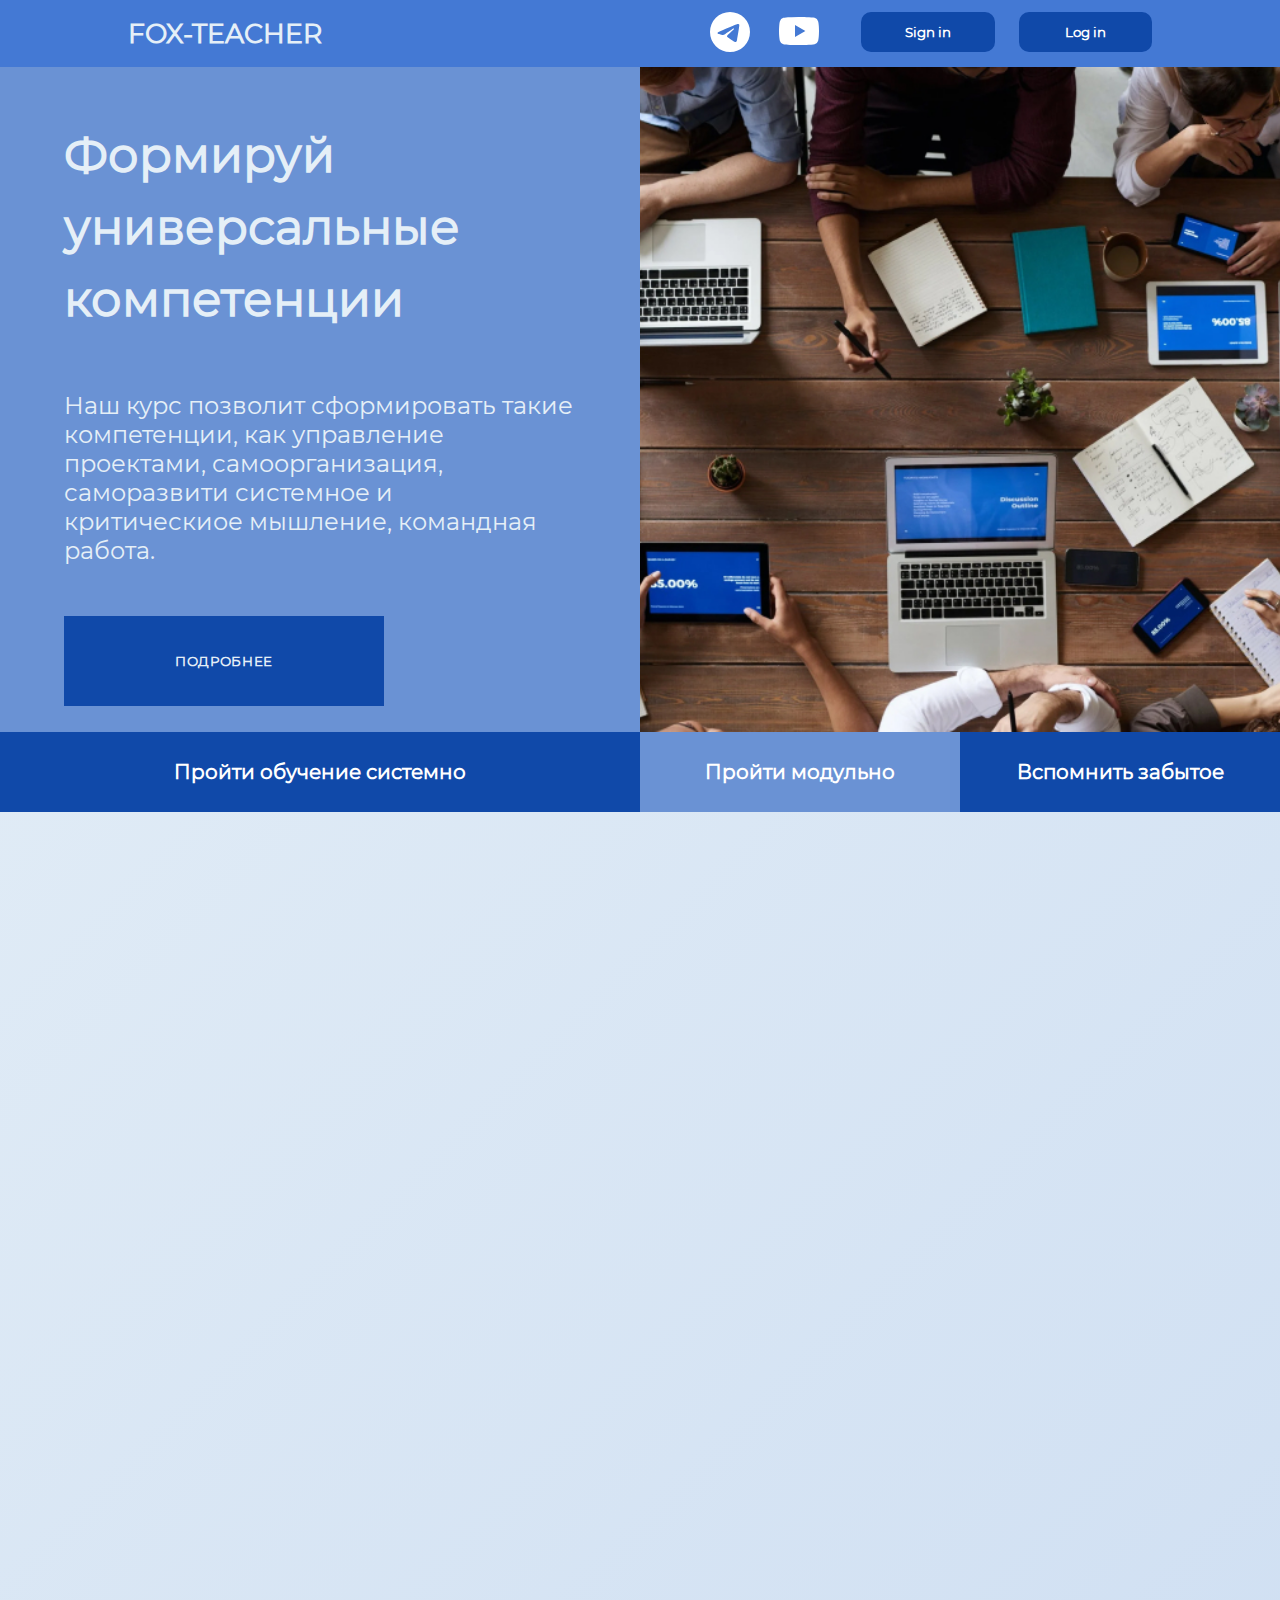
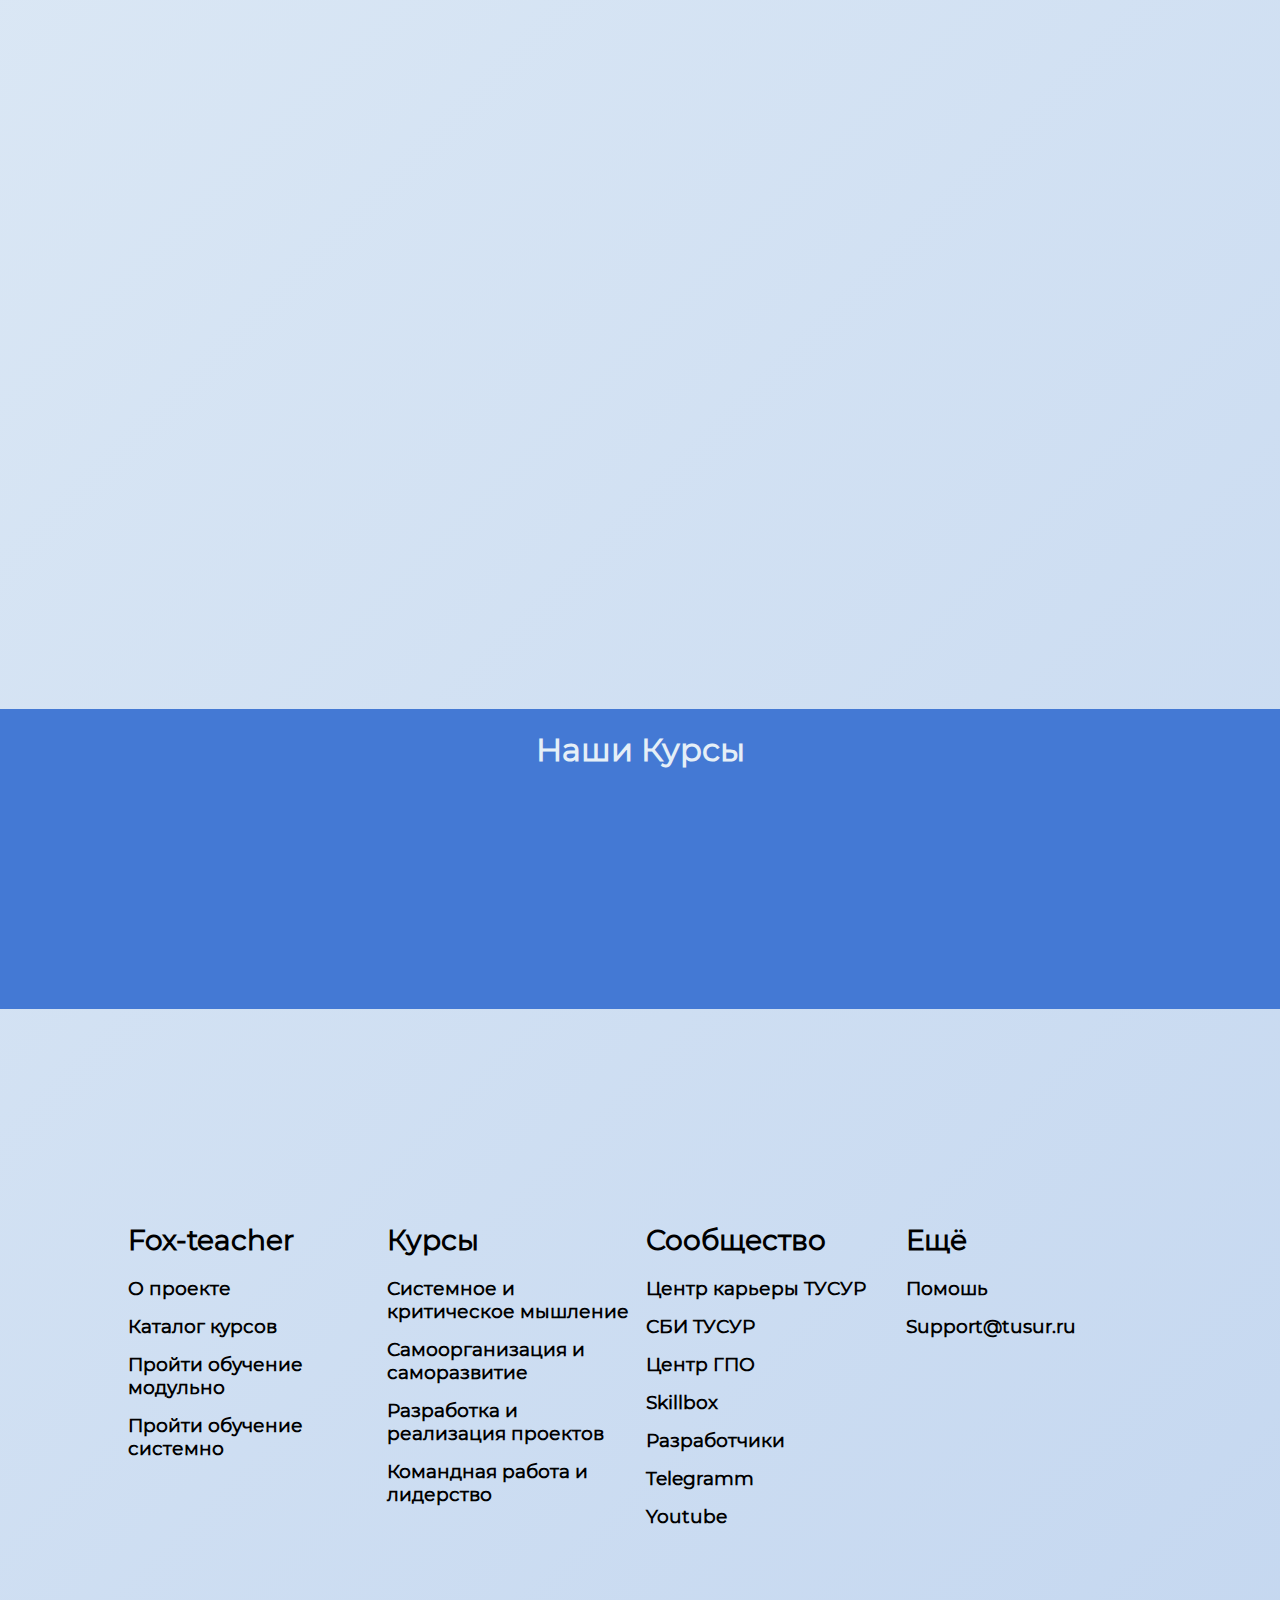
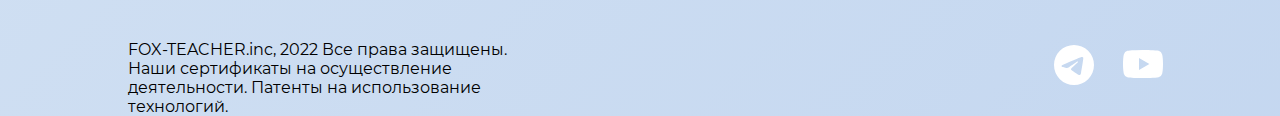
<file: index.html>
<!DOCTYPE html>
<html lang="en">
<head>
    <meta charset="UTF-8">
    <meta http-equiv="X-UA-Compatible" content="IE=edge">
    <meta name="viewport" content="width=device-width, initial-scale=1.0">
    <link rel="stylesheet" href="/styles/style.css">
    <title>Fox-teacher</title>
</head>
<body>
    <header class="header">
        <div class="header__logo">
            <a href="/index.html">FOX-TEACHER</a>
        </div>
        <div class="header__socials">
            <button class="header__link" onclick="location.href='https://t.me/+1NM-9KQrPqFlYjEy'"><img src="/image/telegramm.svg" width="40" height="40"></button>
           <button class="header__link" onclick="location='Error404.html'"><img src="/image/youtube.svg" width="40" height="40"></button>
        </div>
        <div class="header__login">
            <button onclick="document.location='Error_404.html'">Sign in</a></button>
            <button onclick="document.location='Error_500.html'">Log in</a></button>
        </div>
    </header>
    <div class="ad">
        <div class="ad__comp_one">
            <div class="ad__competetion">
                <h1 class="ad__competetion_logo _anim-items-l _anim-no-hide">Формируй универсальные компетенции</h1>
                <p class="ad__competetion_text _anim-items-l _anim-no-hide">Наш курс позволит сформировать такие компетенции, как управление проектами, самоорганизация,
                    саморазвити системное и критическиое мышление, командная работа.</p>
                <button onclick="document.location='#courses'" class="button_more">ПОДРОБНЕЕ</a>
            </div>
                <div class="ad__comp_img">
                    <img src="/image/first_1.jpg">
                </div>
        </div>
            <div class="more_button _anim-items-l _anim-no-hide">
                <button onclick="document.location='learning.html'">Пройти обучение системно</button>
                <button onclick="document.location='learning.html'">Пройти модульно</button>
                <button>Вспомнить забытое</button>
            </div>
    </div>
    <div class="section _anim-items-b _anim-no-hide">
        <div class="section__news">
            <div class="section__nav">
                <p>Компетенции</p>
            </div>
            <div class="section__blue-line">
                <p>Почему рекомендуется учусшать компетенции</p>
            </div>
            <ul class="section__list">
                <li>Осуществлять поиск, критический анализ и синтез информации</li>
                <li>Определять круг задач в рамках поставленной цели</li>
                <li>Осуществлять социальное взаимодействие</li>
                <li>Управлять своим временем</li>
            </ul>
        </div>
        <div class="section__practic">
            <div class="section__nav">
                <p>Мотивация</p>
            </div>
            <ul class="section__list-prac">
                <li>Заманушка по самоорганизации ссылка на известного товарища, мемы, книга</li>
                <li>Повседневная практика показывает, что укрепление и развитие структуры обеспечивает широкому кругу (специалистов) участие в формировании дальнейших направлений развития.</li>
                <li>Повседневная практика показывает, что укрепление и развитие структуры обеспечивает широкому кругу (специалистов) участие в формировании дальнейших направлений развития.</li>
            </ul>
        </div>
    </div>
    <div class="block _anim-items-b _anim-no-hide">
        <div class="block__first">
            <div class="block__nav">
                <p>О проекте</p>
            </div>
            <p class="block__title _anim-items-l _anim-no-hide">Хотите узнать о нас больше?</p>
            <p class="block__text">Всё, что вас интерисует о нас и нашем проекте</p>
            <button class="block__button" onclick="document.location='about_us.html'" >ПОДРОБНЕЕ</button>
            <div class="block__img">
                <img src="/image/first.jpg">
            </div>
        </div>
        <div class="block__second">
            <div class="block__nav">
                <p>Курсы</p>
            </div>
            <p class="block__title _anim-items-r _anim-no-hide">Каталог развивающих курсов</p>
            <p class="block__text">Посмотрите все наши курсы</p>
            <button onclick="document.location='#courses'" class="block__button">ПОДРОБНЕЕ</button></a>
            <div class="block__img">
                <img src="/image/second.png">
            </div>
        </div>
    </div>
    <div class="courses" id="courses">
        <h1>Наши Курсы</h1>
    </div>
    <div class="card_bg">
        <div class="card _anim-items-l _anim-no-hide">
            <a href="/course_skm.html" class="card__link">
                <div class="card__img">
                    <img src="/image/kote.jpg">
                </div>
                <div class="card__text">
                    <p>Системное и критическое мышление</p>
                </div>
            </a>
        </div>
            <div class="card _anim-items-l _anim-no-hide">
                <a href="/course_myself__org.html">
                    <div class="card__img">
                        <img src="/image/kote.jpg">
                    </div>
                    <div class="card__text">
                        <p>Самоорганизация и саморозвитие</p>
                    </div>
                </a>
            </div>
        <div class="card _anim-items-r _anim-no-hide">
            <a href="/course_projekt.html">
                <div class="card__img">
                    <img src="/image/kote.jpg">
                </div>
                <div class="card__text">
                    <p>Разработка и реализация проектов</p>
                </div>
            </a>
        </div>
        <div class="card _anim-items-r _anim-no-hide">
            <a href="/course_team.html">
                <div class="card__img">
                    <img src="/image/kote.jpg">
                </div>
                <div class="card__text">
                    <p>Командная работа и лидерство</p>
                </div>
            </a>
        </div>
    </div>
    <footer>
        <div class="column">
            <a class="column__link" href="/index.html">Fox-teacher</a>
            <a class="column__link" href="/about_us.html">О проекте</a>
            <a class="column__link" href="/detailed.html">Каталог курсов</a>
            <a class="column__link" href="/learning.html">Пройти обучение модульно</a>
            <a class="column__link" href="/learning.html">Пройти обучение системно</a>
        </div>
        <div class="column">
            <a class="column__link" href="#">Курсы</a>
            <a class="column__link" href="/course_skm.html">Системное и критическое мышление</a>
            <a class="column__link" href="/course_myself__org.html">Самоорганизация и саморазвитие</a>
            <a class="column__link" href="/course_projekt.html">Разработка и реализация проектов</a>
            <a class="column__link" href="/course_team.html">Командная работа и лидерство</a>
        </div>
        <div class="column">
            <a class="column__link" href="#">Сообщество</a>
            <a class="column__link" href="#">Центр карьеры ТУСУР</a>
            <a class="column__link" href="#">СБИ ТУСУР</a>
            <a class="column__link" href="#">Центр ГПО</a>
            <a class="column__link" href="#">Skillbox</a>
            <a class="column__link" href="#">Разработчики</a>
            <a class="column__link" href="https://t.me/+1NM-9KQrPqFlYjEy">Telegramm</a>
            <a class="column__link" href="#">Youtube</a>
        </div>
        <div class="column">
            <a class="column__link" href="#">Ещё</a>
            <a class="column__link" href="#">Помошь</a>
            <a class="column__link" href="#">Support@tusur.ru</a>
        </div>
    </footer>
    <div class="basament">
        <p class="basament__logo">FOX-TEACHER.inc, 2022 Все права защищены.
            Наши сертификаты на осуществление деятельности.
            Патенты на использование технологий.
        </p>
        <div class="basament__socials">
            <button class="basament__link" onclick="location.href='https://t.me/+1NM-9KQrPqFlYjEy'"><img src="/image/telegramm.svg" width="40" height="40"></button>
            <button class="basament__link" onclick="location.href='https://t.me/+1NM-9KQrPqFlYjEy'"><img src="/image/youtube.svg" width="40" height="40"></button>
        </div>
    </div>
    <script src="/scripts/script.js"></script>
</body>
</html>
</file>
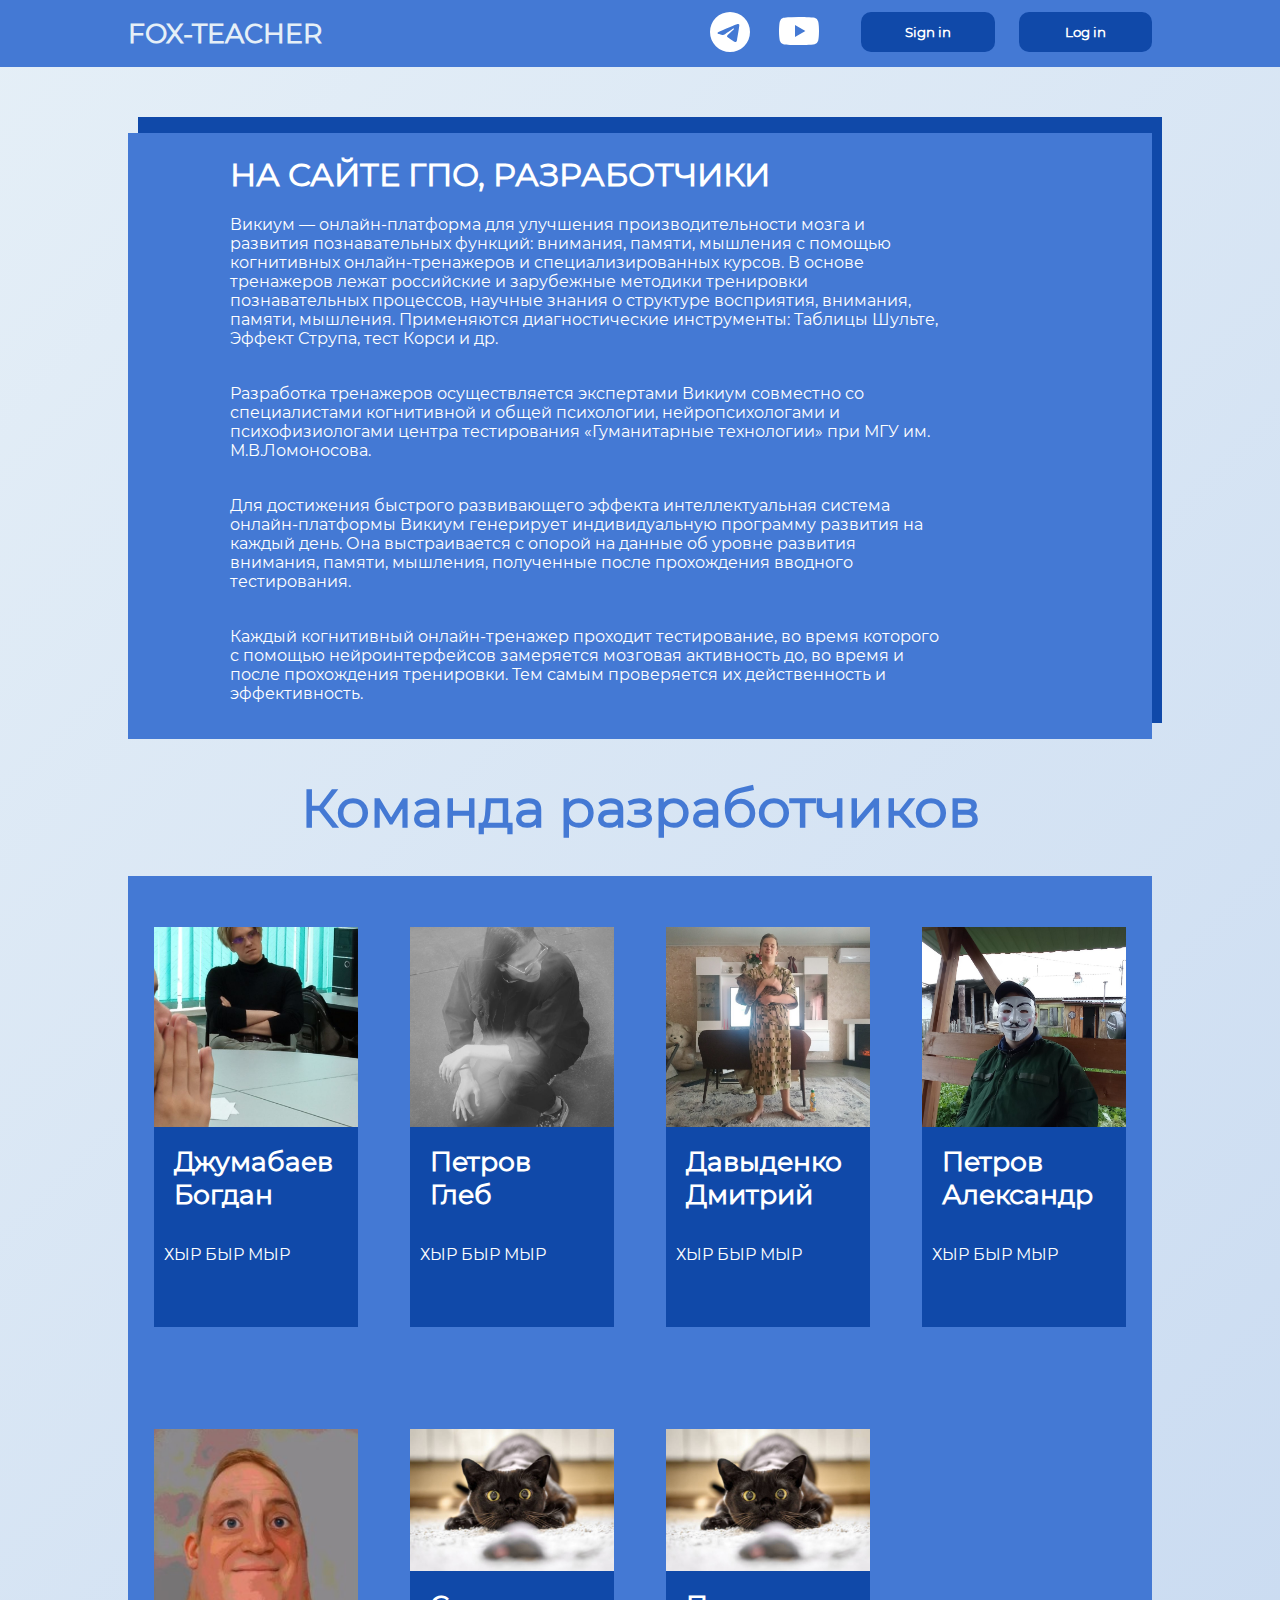
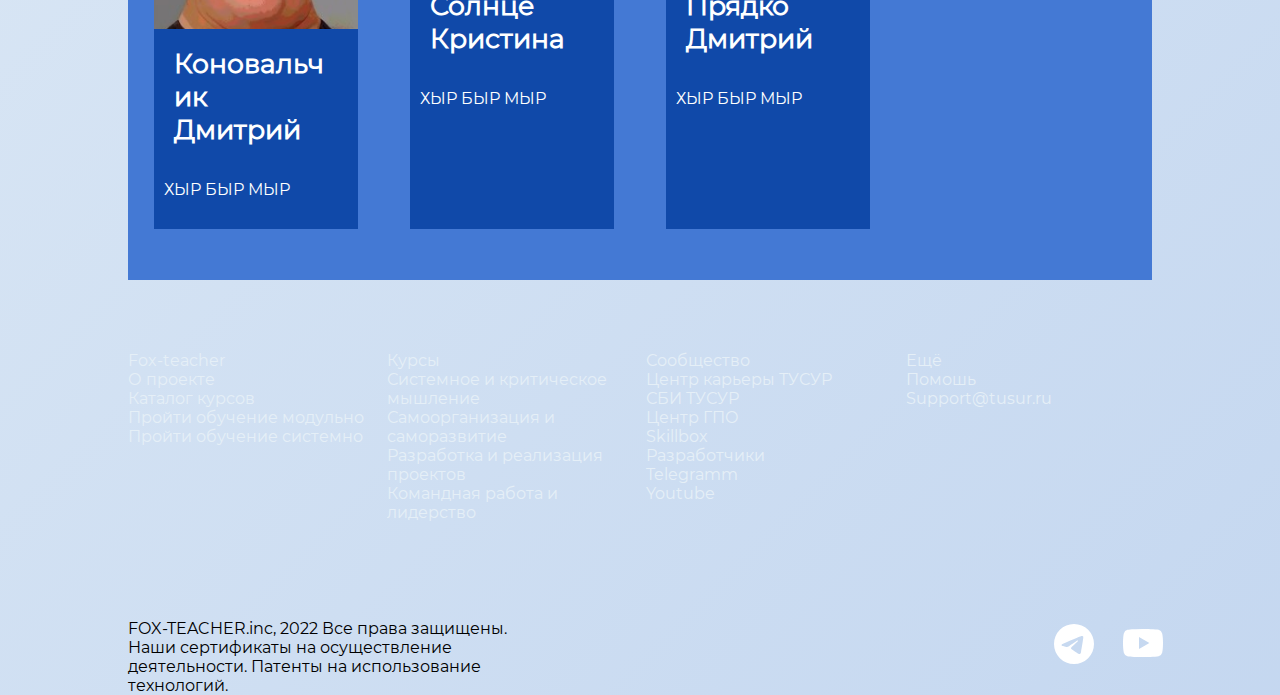
<file: about_us.html>
<!DOCTYPE html>
<html lang="en">
<head>
    <meta charset="UTF-8">
    <meta http-equiv="X-UA-Compatible" content="IE=edge">
    <meta name="viewport" content="width=device-width, initial-scale=1.0">
    <link rel="stylesheet" href="/styles/style.css">
    <link rel="stylesheet" href="/styles/about.css ">
    <title>Разработчики | Fox-teacher</title>
</head>
<body>
    <header class="header">
        <div class="header__logo">
            <a href="/index.html">FOX-TEACHER</a>
        </div>
        <div class="header__socials">
            <button class="header__link" onclick="location.href='https://t.me/+1NM-9KQrPqFlYjEy'"><img src="/image/telegramm.svg" width="40" height="40"></button>
            <button class="header__link" onclick="location.href='https://t.me/+1NM-9KQrPqFlYjEy'"><img src="/image/youtube.svg" width="40" height="40"></button>
        </div>
        <div class="header__login">
            <button onclick="document.location=''">Sign in</a></button>
            <button onclick="document.location=''">Log in</a></button>
        </div>
    </header>
    <div class="about_projekt">
        <h1>НА САЙТЕ ГПО, РАЗРАБОТЧИКИ</h1>
        <p>Викиум — онлайн-платформа для улучшения производительности мозга и развития познавательных функций: внимания, памяти, мышления с помощью когнитивных онлайн-тренажеров и специализированных курсов. В основе тренажеров лежат российские и зарубежные методики тренировки познавательных процессов, научные знания о структуре восприятия, внимания, памяти, мышления. Применяются диагностические инструменты: Таблицы Шульте, Эффект Струпа, тест Корси и др.</p>
        <p>Разработка тренажеров осуществляется экспертами Викиум совместно со специалистами когнитивной и общей психологии, нейропсихологами и психофизиологами центра тестирования «Гуманитарные технологии» при МГУ им. М.В.Ломоносова.</p>
        <p>Для достижения быстрого развивающего эффекта интеллектуальная система онлайн-платформы Викиум генерирует индивидуальную программу развития на каждый день. Она выстраивается с опорой на данные об уровне развития внимания, памяти, мышления, полученные после прохождения вводного тестирования.</p>
        <P>Каждый когнитивный онлайн-тренажер проходит тестирование, во время которого с помощью нейроинтерфейсов замеряется мозговая активность до, во время и после прохождения тренировки. Тем самым проверяется их действенность и эффективность.</P>
    </div>
    <div class="team">
        <h1>Команда разработчиков</h1>
    </div>
    <div class="developers">
        <div class="line-card">
            <div class="card">
                <div class="box">
                    <img src="/biblio/developers/bogda.jpg">
                </div>
                    <h1>Джумабаев Богдан</h1>
                    <p>ХЫР БЫР МЫР</p>
            </div>
            <div class="card">
                <div class="box">
                    <img src="/biblio/developers/lox.jpg">
                </div>
                <h1>Петров Глеб</h1>
                <p>ХЫР БЫР МЫР</p>
            </div>
            <div class="card">
                <div class="box">
                    <img src="/biblio/developers/Gigachad.jpg">
                </div>
                <h1>Давыденко Дмитрий</h1>
                <p>ХЫР БЫР МЫР</p>
            </div>
            <div class="card">
                <div class="box">
                <img src="/biblio/developers/Ginger.jpg">
            </div>
                <h1>Петров Александр</h1>
                <p>ХЫР БЫР МЫР</p>
            </div>
        </div>
        <div class="line-card">
            <div class="card">
                <div class="box">
                    <img src="/biblio/developers/kon.jpg">
                </div>
                <h1>Коновальчик Дмитрий</h1>
                <p>ХЫР БЫР МЫР</p>
            </div>
            <div class="card">
                <img src="/image/kote.jpg">
                <h1>Солнце Кристина</h1>
                <p>ХЫР БЫР МЫР</p>
            </div>
            <div class="card">
                <img src="/image/kote.jpg">
                <h1>Прядко Дмитрий</h1>
                <p>ХЫР БЫР МЫР</p>
            </div>
        </div>
    </div>
    <footer>
        <div class="column">
            <a href="/index.html">Fox-teacher</a>
            <a href="/about_us.html">О проекте</a>
            <a href="/detailed.html">Каталог курсов</a>
            <a href="/learning.html">Пройти обучение модульно</a>
            <a href="/learning.html">Пройти обучение системно</a>
        </div>
        <div class="column">
            <a href="#">Курсы</a>
            <a href="/course_skm.html">Системное и критическое мышление</a>
            <a href="/course_myself__org.html">Самоорганизация и саморазвитие</a>
            <a href="/course_projekt.html">Разработка и реализация проектов</a>
            <a href="/course_team.html">Командная работа и лидерство</a>
        </div>
        <div class="column">
            <a href="#">Сообщество</a>
            <a href="#">Центр карьеры ТУСУР</a>
            <a href="#">СБИ ТУСУР</a>
            <a href="#">Центр ГПО</a>
            <a href="#">Skillbox</a>
            <a href="#">Разработчики</a>
            <a href="https://t.me/+1NM-9KQrPqFlYjEy">Telegramm</a>
            <a href="#">Youtube</a>
        </div>
        <div class="column">
            <a href="#">Ещё</a>
            <a href="#">Помошь</a>
            <a href="#">Support@tusur.ru</a>
        </div>
    </footer>
    <div class="basament">
        <p class="basament__logo">FOX-TEACHER.inc, 2022 Все права защищены.
            Наши сертификаты на осуществление деятельности.
            Патенты на использование технологий.
        </p>
        <div class="basament__socials">
            <button class="basament__link" onclick="location.href='https://t.me/+1NM-9KQrPqFlYjEy'"><img src="/image/telegramm.svg" width="40" height="40"></button>
            <button class="basament__link" onclick="location.href='https://t.me/+1NM-9KQrPqFlYjEy'"><img src="/image/youtube.svg" width="40" height="40"></button>
        </div>
    </div>
    <script src="/scripts/script.js"></script>
</body>
</html>
</file>
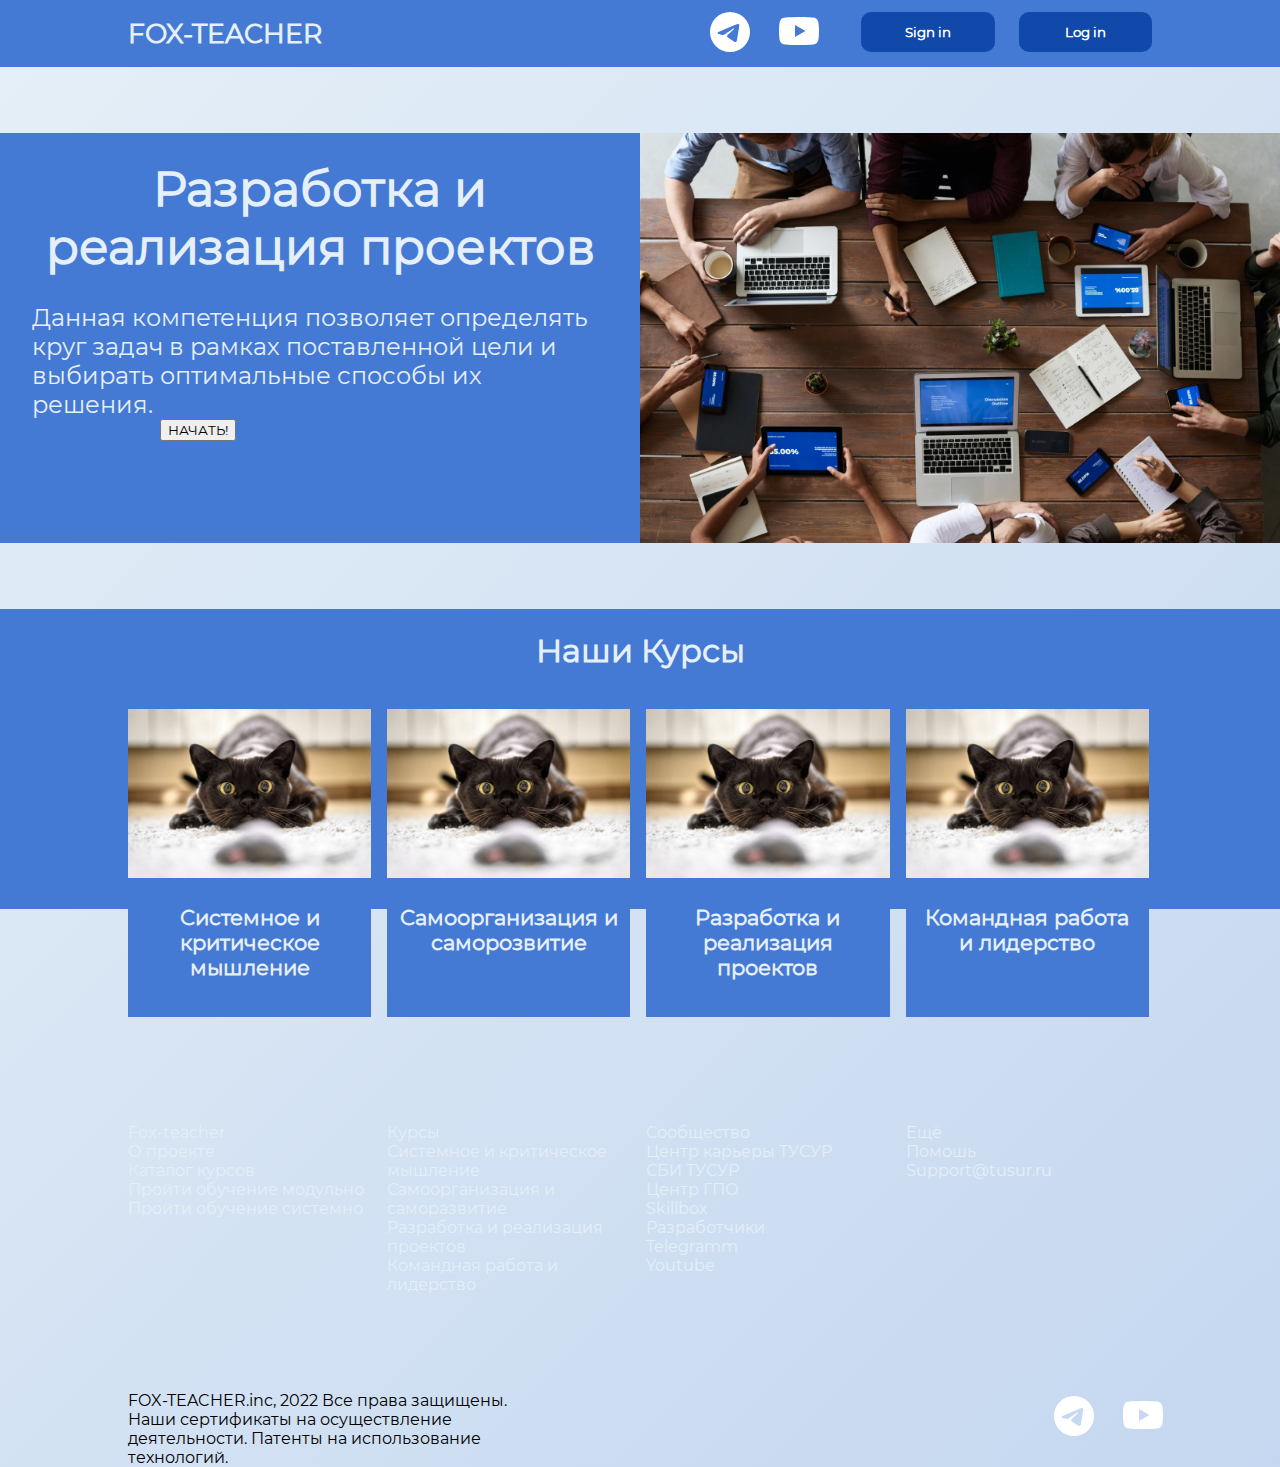
<file: course_projekt.html>
<!DOCTYPE html>
<html lang="en">
<head>
    <meta charset="UTF-8">
    <meta http-equiv="X-UA-Compatible" content="IE=edge">
    <meta name="viewport" content="width=device-width, initial-scale=1.0">
    <link rel="stylesheet" href="/styles/style.css">
    <link rel="stylesheet" href="/styles/course.css">
    <title>Разработка и реализация проектов | Fox-teacher</title>
</head>
<body>
    <header class="header">
        <div class="header__logo">
            <a href="/index.html">FOX-TEACHER</a>
        </div>
        <div class="header__socials">
            <button class="header__link" onclick="location.href='https://t.me/+1NM-9KQrPqFlYjEy'"><img src="/image/telegramm.svg" width="40" height="40"></button>
            <button class="header__link" onclick="location.href='https://t.me/+1NM-9KQrPqFlYjEy'"><img src="/image/youtube.svg" width="40" height="40"></button>
        </div>
        <div class="header__login">
            <button onclick="document.location=''">Sign in</a></button>
            <button onclick="document.location=''">Log in</a></button>
        </div>
    </header>
    <div class="wrapper">
        <div class="page">
             <div class="page__logo">Разработка и реализация проектов</div>
             <div class="page__text">
                Данная компетенция позволяет определять круг задач в рамках поставленной цели и выбирать оптимальные способы их решения.
             </div>
             <button class="page__button">НАЧАТЬ!</button>
         </div>
         <div class="page__img">
            <img src="/image/first_1.jpg">
         </div>
    </div>
    <div class="courses" id="courses">
        <h1>Наши Курсы</h1>
    </div>
    <div class="card_bg">
        <div class="card _anim-items-l _anim-no-hide">
            <a href="/course_skm.html" class="card__link">
                <div class="card__img">
                    <img src="/image/kote.jpg">
                </div>
                <div class="card__text">
                    <p>Системное и критическое мышление</p>
                </div>
            </a>
        </div>
            <div class="card _anim-items-l _anim-no-hide">
                <a href="/course_myself__org.html">
                    <div class="card__img">
                        <img src="/image/kote.jpg">
                    </div>
                    <div class="card__text">
                        <p>Самоорганизация и саморозвитие</p>
                    </div>
                </a>
            </div>
        <div class="card _anim-items-r _anim-no-hide">
            <a href="/course_projekt.html">
                <div class="card__img">
                    <img src="/image/kote.jpg">
                </div>
                <div class="card__text">
                    <p>Разработка и реализация проектов</p>
                </div>
            </a>
        </div>
        <div class="card _anim-items-r _anim-no-hide">
            <a href="/course_team.html">
                <div class="card__img">
                    <img src="/image/kote.jpg">
                </div>
                <div class="card__text">
                    <p>Командная работа и лидерство</p>
                </div>
            </a>
        </div>
    </div>
    <footer>
        <div class="column">
            <a href="/index.html">Fox-teacher</a>
            <a href="/about_us.html">О проекте</a>
            <a href="/detailed.html">Каталог курсов</a>
            <a href="/learning.html">Пройти обучение модульно</a>
            <a href="/learning.html">Пройти обучение системно</a>
        </div>
        <div class="column">
            <a href="#">Курсы</a>
            <a href="/course_skm.html">Системное и критическое мышление</a>
            <a href="/course_myself__org.html">Самоорганизация и саморазвитие</a>
            <a href="/course_projekt.html">Разработка и реализация проектов</a>
            <a href="/course_team.html">Командная работа и лидерство</a>
        </div>
        <div class="column">
            <a href="#">Сообщество</a>
            <a href="#">Центр карьеры ТУСУР</a>
            <a href="#">СБИ ТУСУР</a>
            <a href="#">Центр ГПО</a>
            <a href="#">Skillbox</a>
            <a href="#">Разработчики</a>
            <a href="https://t.me/+1NM-9KQrPqFlYjEy">Telegramm</a>
            <a href="#">Youtube</a>
        </div>
        <div class="column">
            <a href="#">Ещё</a>
            <a href="#">Помошь</a>
            <a href="#">Support@tusur.ru</a>
        </div>
    </footer>
    <div class="basament">
        <p class="basament__logo">FOX-TEACHER.inc, 2022 Все права защищены.
            Наши сертификаты на осуществление деятельности.
            Патенты на использование технологий.
        </p>
        <div class="basament__socials">
            <button class="basament__link" onclick="location.href='https://t.me/+1NM-9KQrPqFlYjEy'"><img src="/image/telegramm.svg" width="40" height="40"></button>
            <button class="basament__link" onclick="location.href='https://t.me/+1NM-9KQrPqFlYjEy'"><img src="/image/youtube.svg" width="40" height="40"></button>
        </div>
    </div>
    <script src="/scripts/script.js"></script>
</body>
</html>
</file>
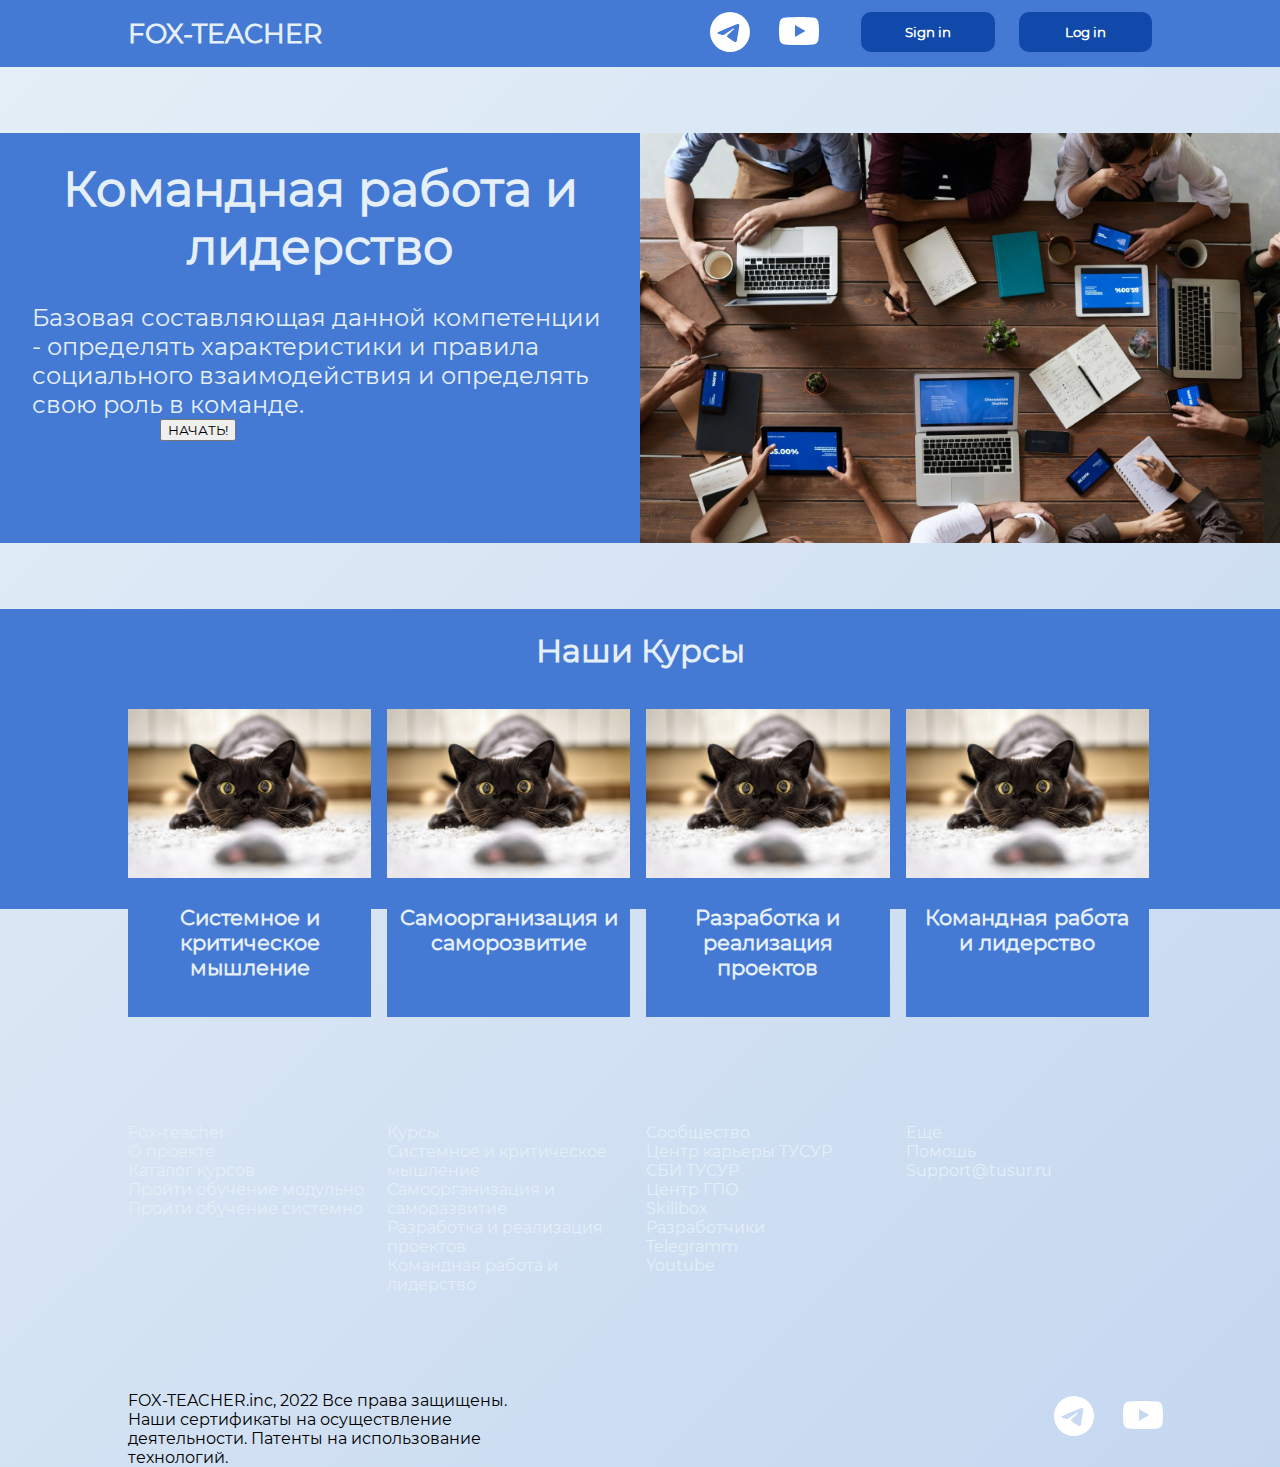
<file: course_team.html>
<!DOCTYPE html>
<html lang="en">
<head>
    <meta charset="UTF-8">
    <meta http-equiv="X-UA-Compatible" content="IE=edge">
    <meta name="viewport" content="width=device-width, initial-scale=1.0">
    <link rel="stylesheet" href="/styles/style.css">
    <link rel="stylesheet" href="/styles/course.css">
    <title>Командная работа и лидерство | Fox-teacher</title>
</head>
<body>
    <header class="header">
        <div class="header__logo">
            <a href="/index.html">FOX-TEACHER</a>
        </div>
        <div class="header__socials">
            <button class="header__link" onclick="location.href='https://t.me/+1NM-9KQrPqFlYjEy'"><img src="/image/telegramm.svg" width="40" height="40"></button>
            <button class="header__link" onclick="location.href='https://t.me/+1NM-9KQrPqFlYjEy'"><img src="/image/youtube.svg" width="40" height="40"></button>
        </div>
        <div class="header__login">
            <button onclick="document.location=''">Sign in</a></button>
            <button onclick="document.location=''">Log in</a></button>
        </div>
    </header>
    <div class="wrapper">
        <div class="page">
             <div class="page__logo _anim-items-l _anim-no-hide">Командная работа и лидерство</div>
             <div class="page__text _anim-items-l _anim-no-hide">
                Базовая составляющая данной компетенции - определять характеристики и правила социального взаимодействия и определять свою роль в команде.
             </div>
             <button class="page__button _anim-items-l _anim-no-hide">НАЧАТЬ!</button>
         </div>
         <div class="page__img _anim-items-b">
            <img src="/image/first_1.jpg">
         </div>
    </div>
    <div class="courses" id="courses">
        <h1>Наши Курсы</h1>
    </div>
    <div class="card_bg">
        <div class="card _anim-items-l _anim-no-hide">
            <a href="/course_skm.html" class="card__link">
                <div class="card__img">
                    <img src="/image/kote.jpg">
                </div>
                <div class="card__text">
                    <p>Системное и критическое мышление</p>
                </div>
            </a>
        </div>
            <div class="card _anim-items-l _anim-no-hide">
                <a href="/course_myself__org.html">
                    <div class="card__img">
                        <img src="/image/kote.jpg">
                    </div>
                    <div class="card__text">
                        <p>Самоорганизация и саморозвитие</p>
                    </div>
                </a>
            </div>
        <div class="card _anim-items-r _anim-no-hide">
            <a href="/course_projekt.html">
                <div class="card__img">
                    <img src="/image/kote.jpg">
                </div>
                <div class="card__text">
                    <p>Разработка и реализация проектов</p>
                </div>
            </a>
        </div>
        <div class="card _anim-items-r _anim-no-hide">
            <a href="/course_team.html">
                <div class="card__img">
                    <img src="/image/kote.jpg">
                </div>
                <div class="card__text">
                    <p>Командная работа и лидерство</p>
                </div>
            </a>
        </div>
    </div>
    <footer>
        <div class="column">
            <a href="/index.html">Fox-teacher</a>
            <a href="/about_us.html">О проекте</a>
            <a href="/detailed.html">Каталог курсов</a>
            <a href="/learning.html">Пройти обучение модульно</a>
            <a href="/learning.html">Пройти обучение системно</a>
        </div>
        <div class="column">
            <a href="#">Курсы</a>
            <a href="/course_skm.html">Системное и критическое мышление</a>
            <a href="/course_myself__org.html">Самоорганизация и саморазвитие</a>
            <a href="/course_projekt.html">Разработка и реализация проектов</a>
            <a href="/course_team.html">Командная работа и лидерство</a>
        </div>
        <div class="column">
            <a href="#">Сообщество</a>
            <a href="#">Центр карьеры ТУСУР</a>
            <a href="#">СБИ ТУСУР</a>
            <a href="#">Центр ГПО</a>
            <a href="#">Skillbox</a>
            <a href="#">Разработчики</a>
            <a href="https://t.me/+1NM-9KQrPqFlYjEy">Telegramm</a>
            <a href="#">Youtube</a>
        </div>
        <div class="column">
            <a href="#">Ещё</a>
            <a href="#">Помошь</a>
            <a href="#">Support@tusur.ru</a>
        </div>
    </footer>
    <div class="basament">
        <p class="basament__logo">FOX-TEACHER.inc, 2022 Все права защищены.
            Наши сертификаты на осуществление деятельности.
            Патенты на использование технологий.
        </p>
        <div class="basament__socials">
            <button class="basament__link" onclick="location.href='https://t.me/+1NM-9KQrPqFlYjEy'"><img src="/image/telegramm.svg" width="40" height="40"></button>
            <button class="basament__link" onclick="location.href='https://t.me/+1NM-9KQrPqFlYjEy'"><img src="/image/youtube.svg" width="40" height="40"></button>
        </div>
    </div>
    <script src="/scripts/script.js"></script>
</body>
</html>
</file>
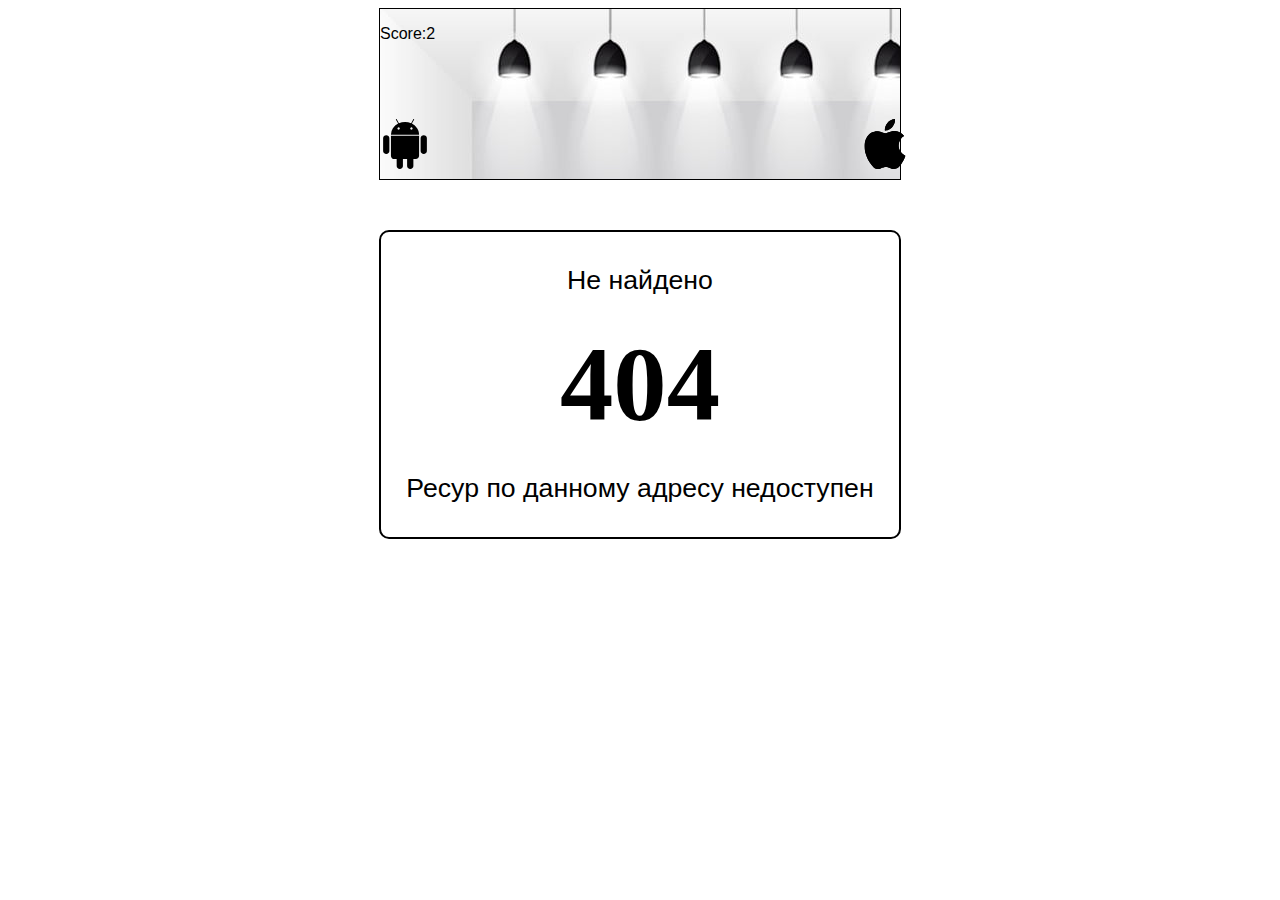
<file: Error404.html>
<!DOCTYPE html>
<html lang="en">
<head>
    <meta charset="UTF-8">
    <meta http-equiv="X-UA-Compatible" content="IE=edge">
    <meta name="viewport" content="width=device-width, initial-scale=1.0">
    <title>Game</title>
    <link rel="stylesheet" href="error.css">
</head>
<body>
    <div class="game" onclick="jump()">
        <div style="display: flex; flex-direction: row;">
            <p>Score:</p>
            <p class="score">0</p>
        </div>
        <div class="character"><img src="/android.svg"></div>
        <div class="block"><img src="/apple.svg"></div>
    </div>
    <div class="error">
        <p class="error__text">Не найдено</p>
        <h1 class="error__code">404</h1>
        <p class="error__text">Ресур по данному адресу недоступен</p>
    </div>
    <script src="error.js"></script>
</body>
</html>
</file>
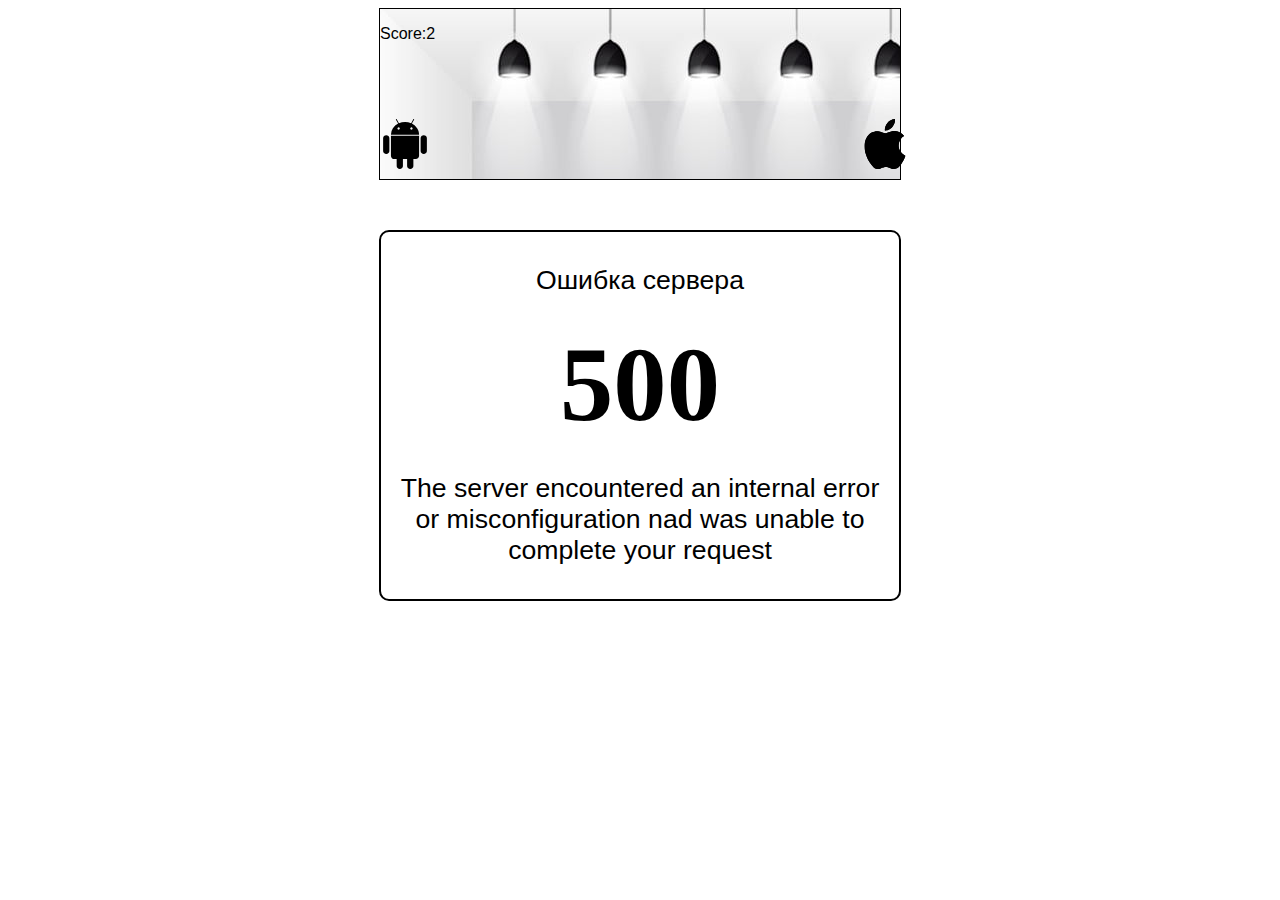
<file: Error_500.html>
<!DOCTYPE html>
<html lang="en">
<head>
    <meta charset="UTF-8">
    <meta http-equiv="X-UA-Compatible" content="IE=edge">
    <meta name="viewport" content="width=device-width, initial-scale=1.0">
    <link rel="stylesheet" href="error.css">
    <title>Error 500</title>
</head>
<body>
    <div class="game" onclick="jump()">
        <div style="display: flex; flex-direction: row;">
            <p>Score:</p>
            <p class="score">0</p>
        </div>
        <div class="character"><img src="/android.svg"></div>
        <div class="block"><img src="/apple.svg"></div>
    </div>
    <div class="error">
        <p class="error__text">Ошибка сервера</p>
        <h1 class="error__code">500</h1>
        <p class="error__text">The server encountered an internal error or misconfiguration nad was unable to complete your request</p>
    </div>
    <script src="error.js"></script>
</body>
</html>
</file>
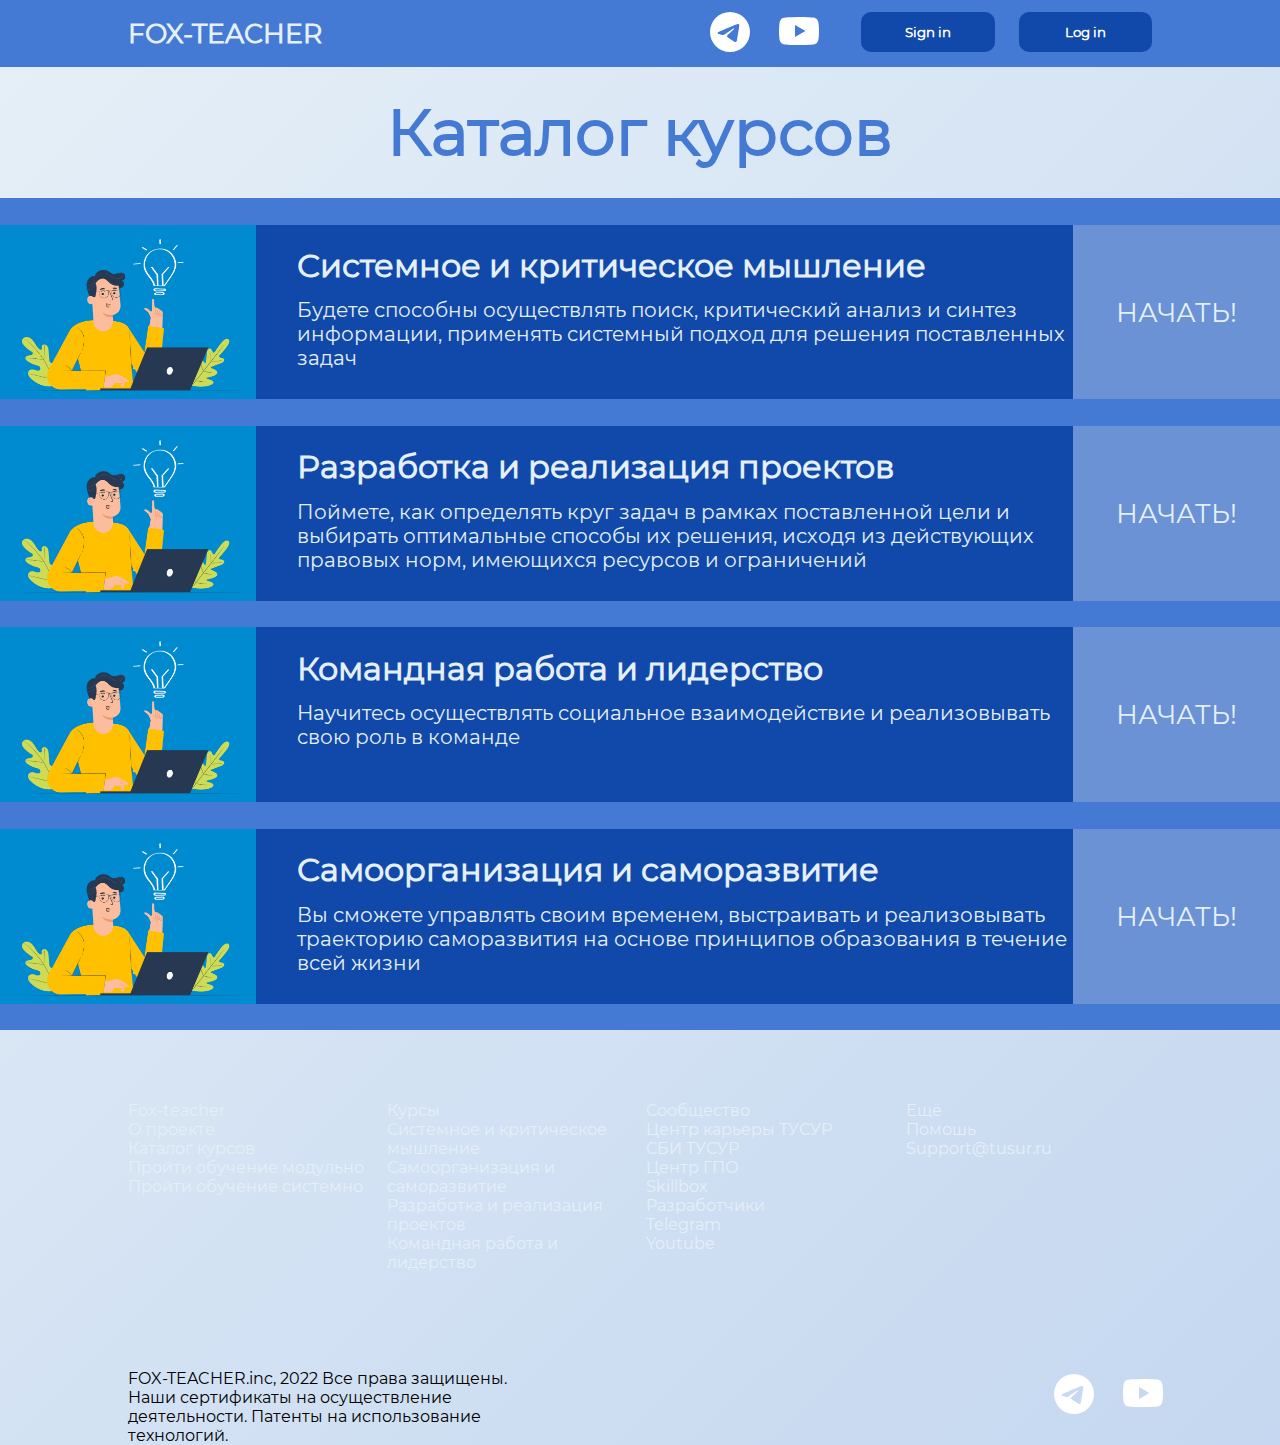
<file: learning.html>
<!DOCTYPE html>
<html lang="en">
<head>
    <meta charset="UTF-8">
    <meta http-equiv="X-UA-Compatible" content="IE=edge">
    <meta name="viewport" content="width=device-width, initial-scale=1.0">
    <link rel="stylesheet" href="/styles/style.css">
    <link rel="stylesheet" href="/styles/learning.css">
    <title>Каталог курсов | Fox-teacher</title>
</head>
<body>
    <header class="header">
        <div class="header__logo">
            <a href="/index.html">FOX-TEACHER</a>
        </div>
        <div class="header__socials">
            <button class="header__link" onclick="location.href='https://t.me/+1NM-9KQrPqFlYjEy'"><img src="/image/telegramm.svg" width="40" height="40"></button>
            <button class="header__link" onclick="location.href='https://t.me/+1NM-9KQrPqFlYjEy'"><img src="/image/youtube.svg" width="40" height="40"></button>
        </div>
        <div class="header__login">
            <button onclick="document.location=''">Sign in</a></button>
            <button onclick="document.location=''">Log in</a></button>
        </div>
    </header>
    <div class="logo">
        <h1 class="logo__title">Каталог курсов</h1>
    </div>
    <div class="cours">
        <div class="cours__card _anim-items-l _anim-no-hide">
            <div class="cours__card-img">
                <img src="/image/my_mind.png">
            </div>
            <div class="cours__logo">
                <h1>Системное и критическое мышление</h1>
                <p class="cours__text">Будете способны осуществлять поиск, критический анализ и синтез информации, применять системный подход для решения поставленных задач</p>
            </div>
            <button class="cours__button">НАЧАТЬ!</button>
        </div>
        <div class="cours__card _anim-items-l _anim-no-hide">
            <div class="cours__card-img">
                <img src="/image/my_mind.png">
            </div>
            <div class="cours__logo">
                <h1>Разработка и реализация проектов</h1>
                <p class="cours__text">Поймете, как определять круг задач в рамках поставленной цели и выбирать оптимальные способы их решения, исходя из действующих правовых норм, имеющихся ресурсов и ограничений</p>
            </div>
            <button class="cours__button">НАЧАТЬ!</button>
        </div>
        <div class="cours__card _anim-items-l _anim-no-hide">
            <div class="cours__card-img">
                <img src="/image/my_mind.png">
            </div>
            <div class="cours__logo">
                <h1>Командная работа и лидерство</h1>
                <p class="cours__text">Научитесь осуществлять социальное взаимодействие и реализовывать свою роль в команде</p>
            </div>
            <button class="cours__button">НАЧАТЬ!</button>
        </div>
        <div class="cours__card _anim-items-l _anim-no-hide">
            <div class="cours__card-img">
                <img src="/image/my_mind.png">
            </div>
            <div class="cours__logo">
                <h1>Самоорганизация и саморазвитие</h1>
                <p class="cours__text">Вы сможете управлять своим временем, выстраивать и реализовывать траекторию саморазвития на основе принципов образования в течение всей жизни</p>
            </div>
            <button class="cours__button">НАЧАТЬ!</button>
        </div>
    </div>
    <footer>
        <div class="column">
            <a href="/index.html">Fox-teacher</a>
            <a href="/about_us.html">О проекте</a>
            <a href="/catalog.html">Каталог курсов</a>
            <a href="/learning.html">Пройти обучение модульно</a>
            <a href="/learning.html">Пройти обучение системно</a>
        </div>
        <div class="column">
            <a href="#">Курсы</a>
            <a href="/course_skm.html">Системное и критическое мышление</a>
            <a href="/course_myself__org.html">Самоорганизация и саморазвитие</a>
            <a href="/course_projekt.html">Разработка и реализация проектов</a>
            <a href="/course_team.html">Командная работа и лидерство</a>
        </div>
        <div class="column">
            <a href="#">Сообщество</a>
            <a href="#">Центр карьеры ТУСУР</a>
            <a href="#">СБИ ТУСУР</a>
            <a href="#">Центр ГПО</a>
            <a href="#">Skillbox</a>
            <a href="#">Разработчики</a>
            <a href="https://t.me/+1NM-9KQrPqFlYjEy">Telegram</a>
            <a href="#">Youtube</a>
        </div>
        <div class="column">
            <a href="#">Ещё</a>
            <a href="#">Помошь</a>
            <a href="#">Support@tusur.ru</a>
        </div>
    </footer>
</footer>
<div class="basament">
    <p class="basament__logo">FOX-TEACHER.inc, 2022 Все права защищены.
        Наши сертификаты на осуществление деятельности.
        Патенты на использование технологий.
    </p>
    <div class="basament__socials">
        <button class="basament__link" onclick="location.href='https://t.me/+1NM-9KQrPqFlYjEy'"><img src="/image/telegramm.svg" width="40" height="40"></button>
        <button class="basament__link" onclick="location.href='https://t.me/+1NM-9KQrPqFlYjEy'"><img src="/image/youtube.svg" width="40" height="40"></button>
    </div>
</div>
    <script src="/scripts/script.js"></script>
</body>
</html>
</file>
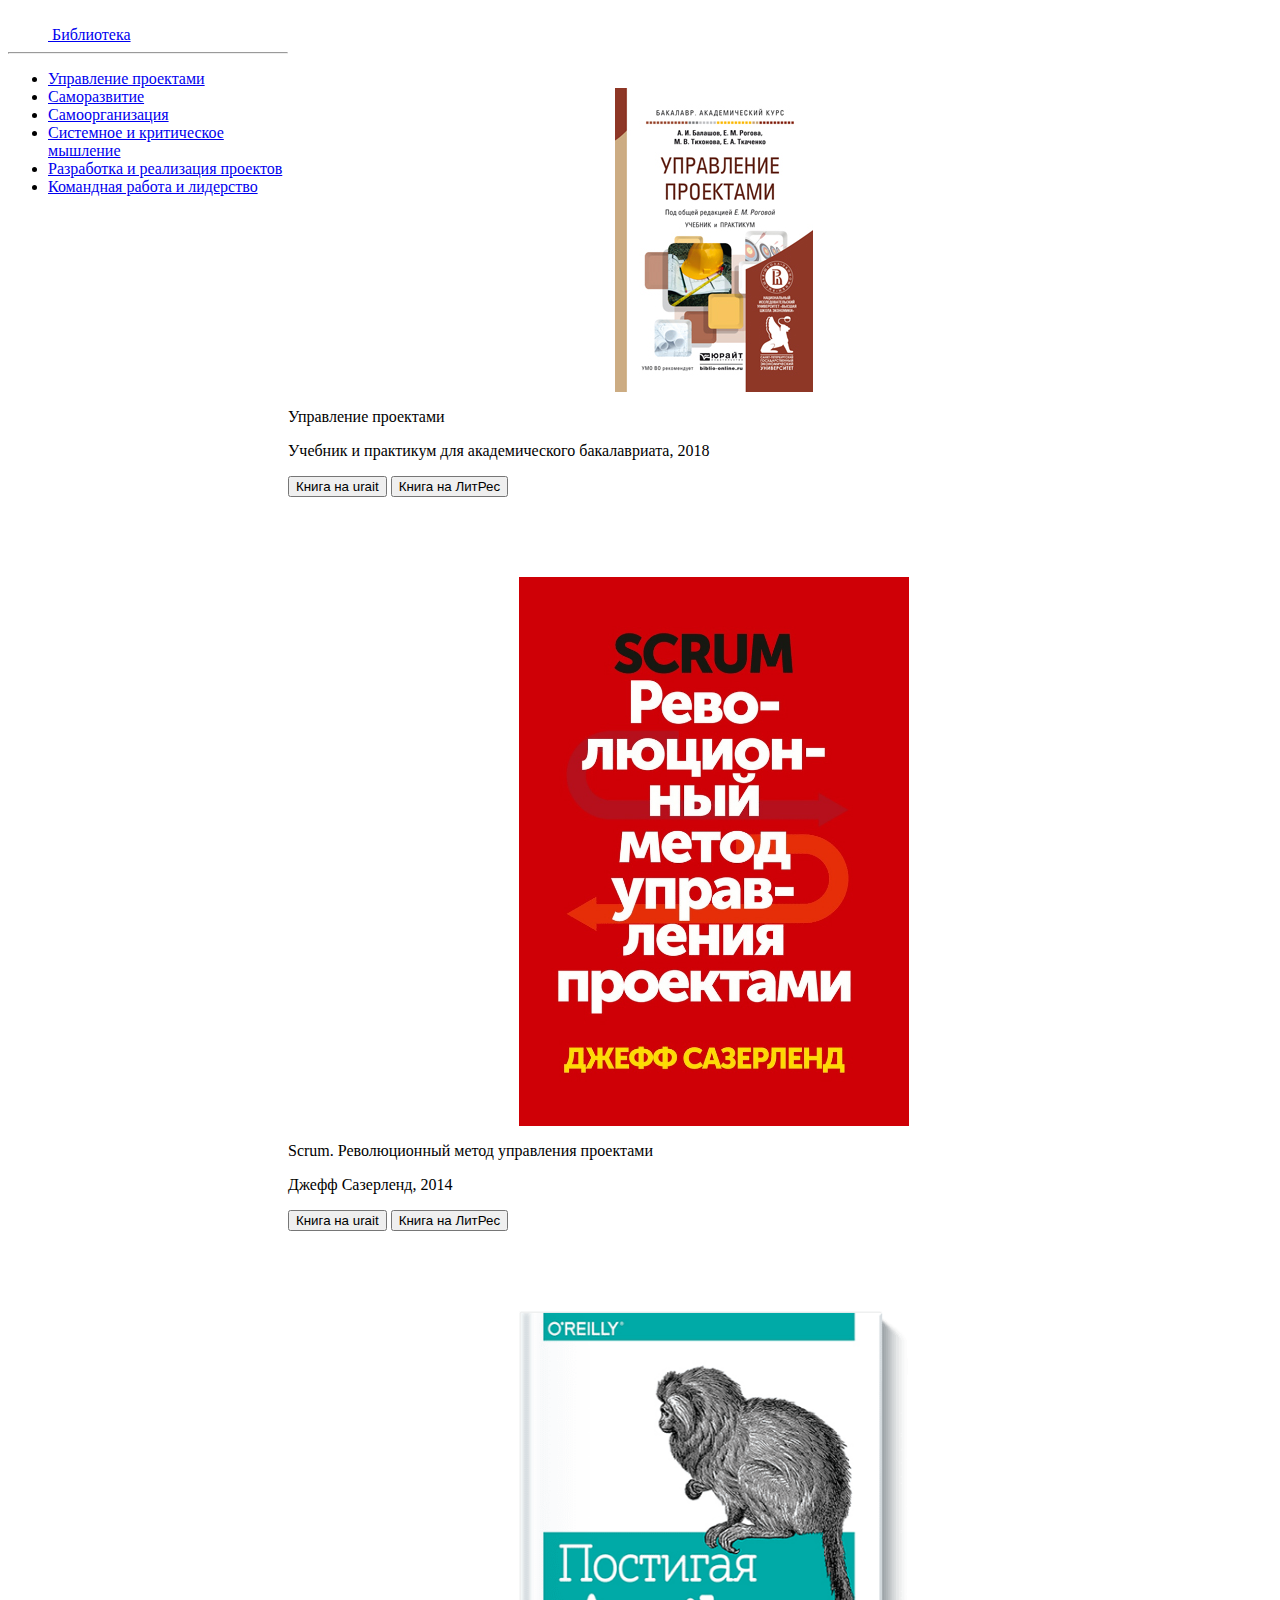
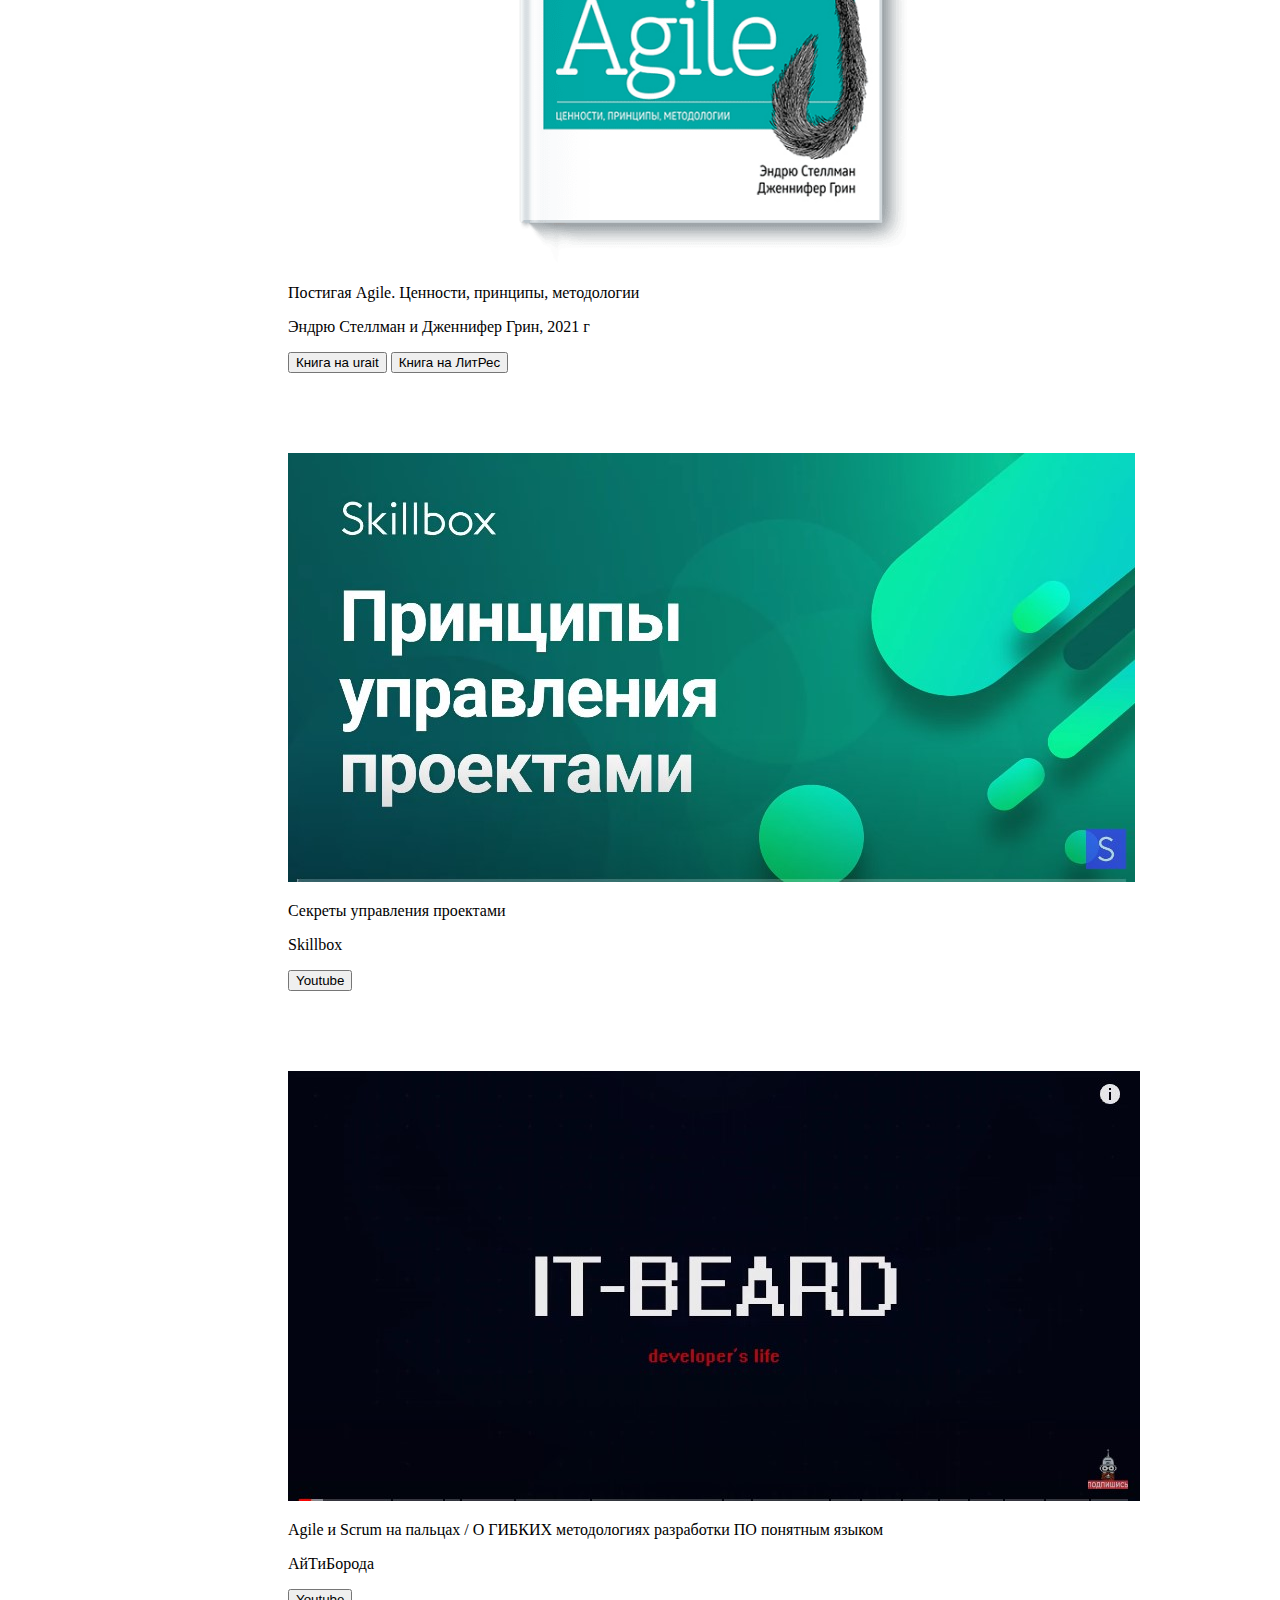
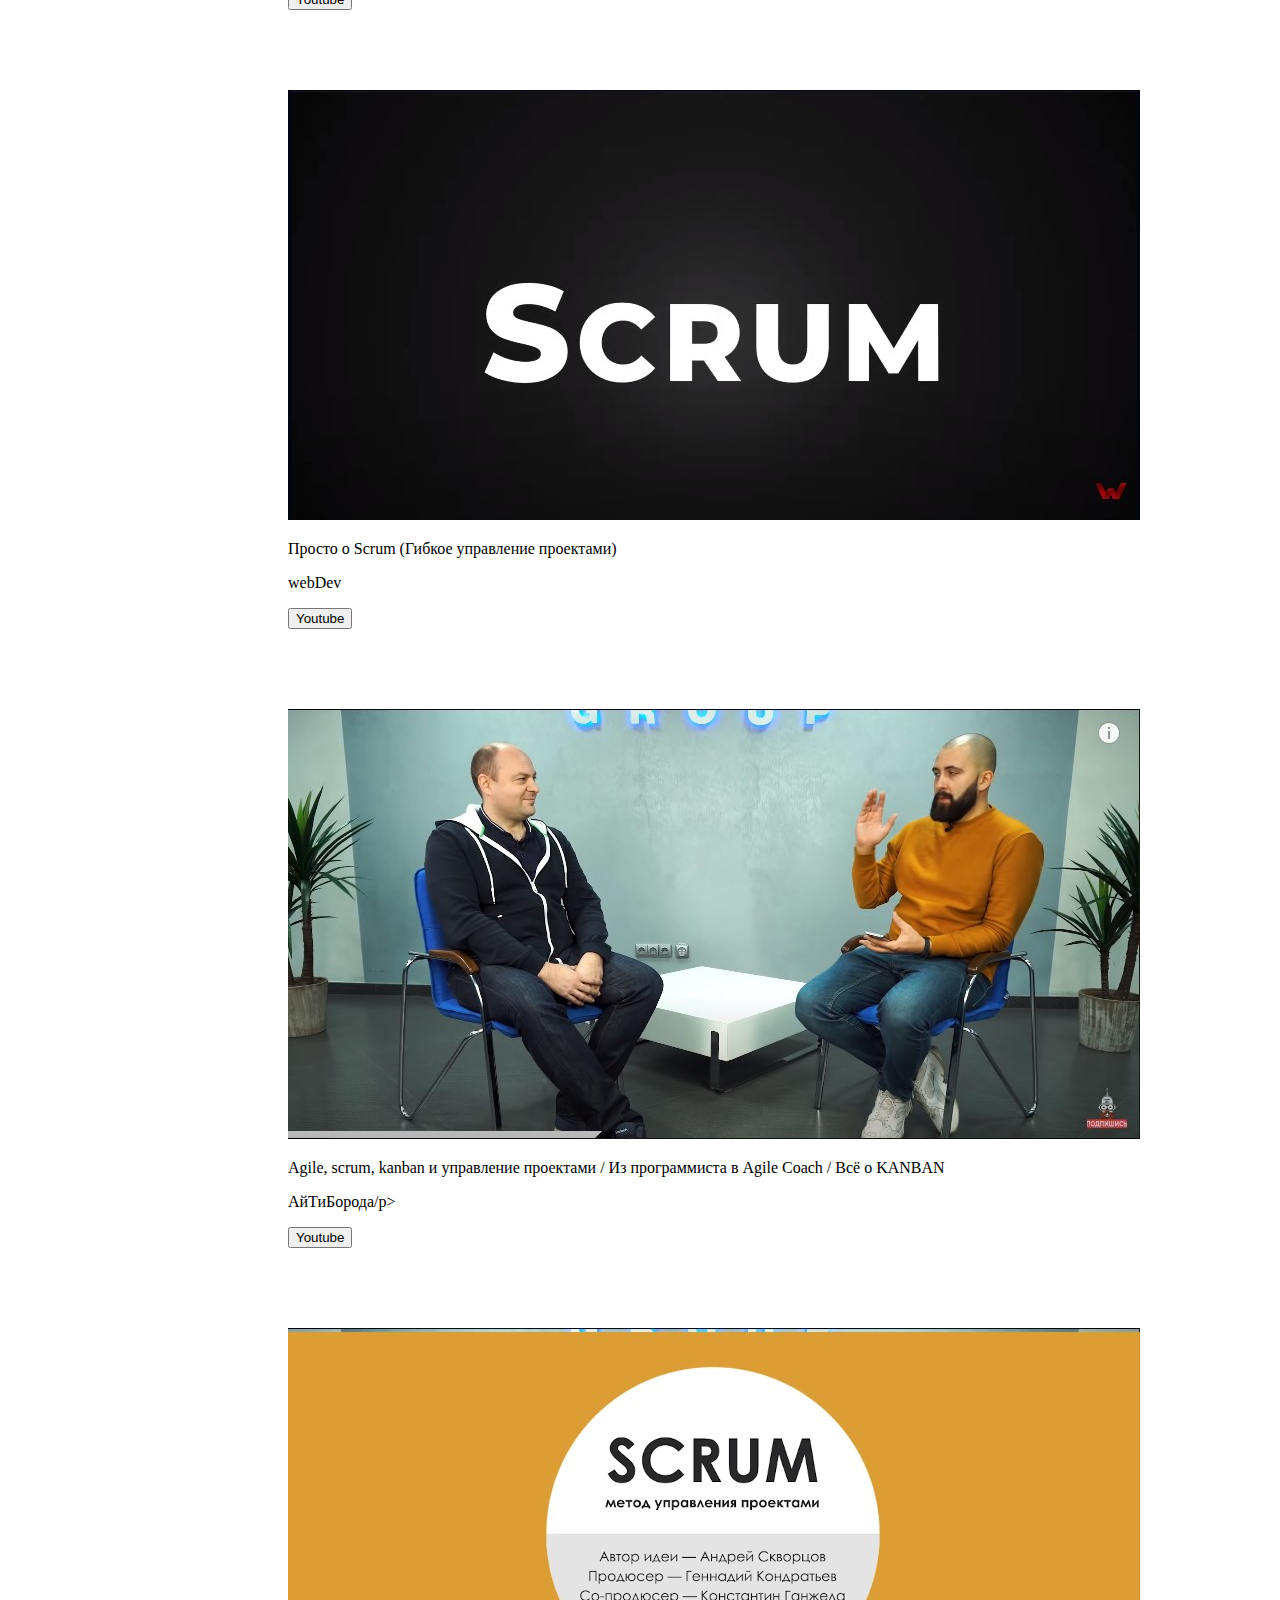
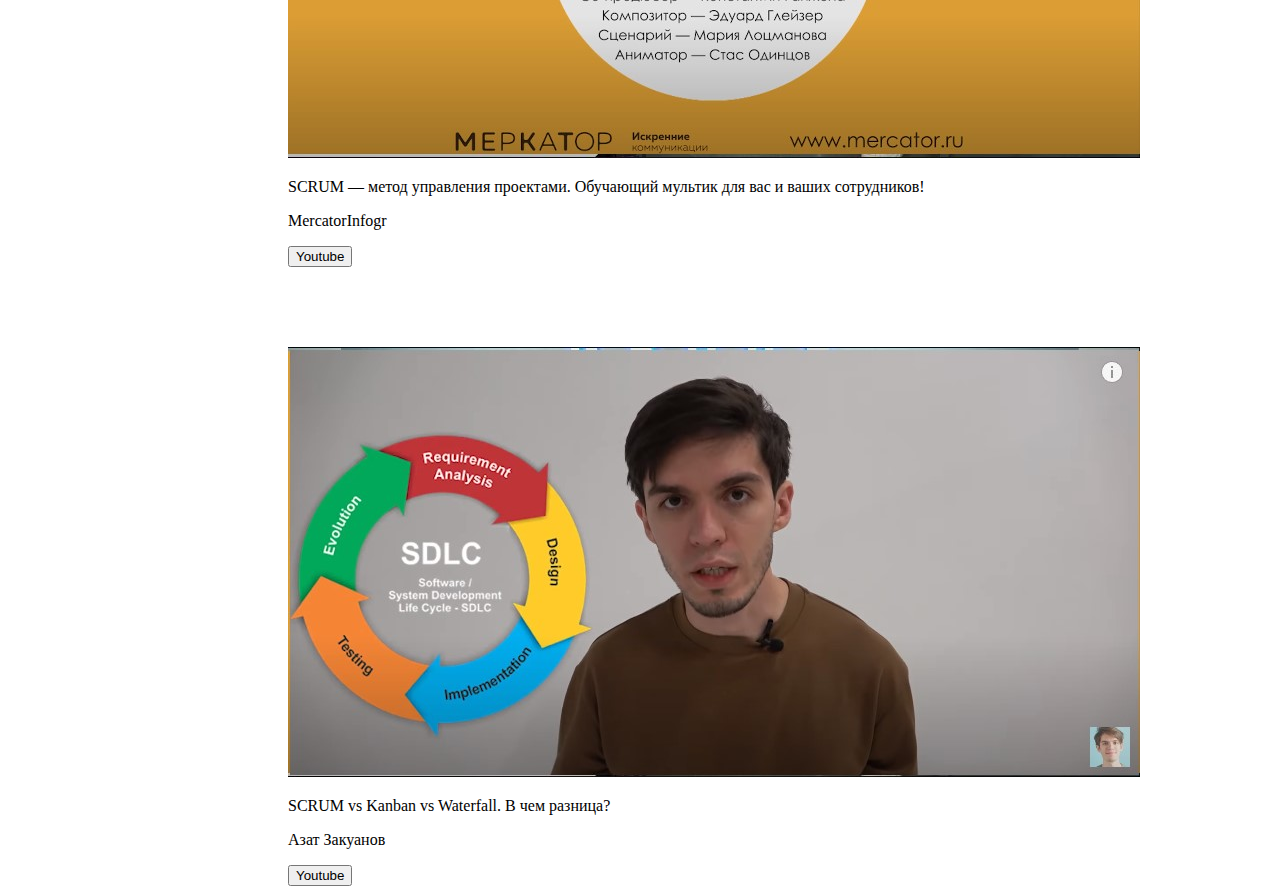
<file: biblio/biblio.html>
<!DOCTYPE html>
<html lang="en">

<head>
    <meta charset="UTF-8">
    <meta http-equiv="X-UA-Compatible" content="IE=edge">
    <meta name="viewport" content="width=device-width, initial-scale=1.0">
    <link href="https://cdn.jsdelivr.net/npm/bootstrap@5.0.2/dist/css/bootstrap.min.css" rel="stylesheet"
        integrity="sha384-EVSTQN3/azprG1Anm3QDgpJLIm9Nao0Yz1ztcQTwFspd3yD65VohhpuuCOmLASjC" crossorigin="anonymous">
    <link rel="stylesheet" href="bib.css">
    <title>Document</title>
</head>

<body>
    <div class="sidebar d-flex flex-column flex-shrink-0 p-3 bg-light" style="width: 280px;
    height: 100%;">
        <a href="/" class="d-flex align-items-center mb-3 mb-md-0 me-md-auto link-dark text-decoration-none">
            <svg class="bi pe-none me-2" width="40" height="32">
                <use xlink:href="#bootstrap" />
            </svg>
            <span class="fs-4">Библиотека</span>
        </a>
        <hr>
        <ul class="nav nav-pills flex-column mb-auto">
            <li class="nav-item">
                <a href="#" class="nav-link active" aria-current="page">
                    Управление проектами
                </a>
            </li>
            <li>
                <a href="/biblio/samorazvitie.html" class="nav-link link-dark">
                    Саморазвитие
                </a>
            </li>
            <li>
                <a href="/biblio/samoorganisation.html" class="nav-link link-dark">
                    Самоорганизация
                </a>
            </li>
            <li>
                <a href="#" class="nav-link link-dark">
                    Системное и критическое мышление
                </a>
            </li>
            <li>
                <a href="#" class="nav-link link-dark">
                    Разработка и реализация проектов
                </a>
            </li>
            <li>
                <a href="#" class="nav-link link-dark">
                    Командная работа и лидерство
                </a>
            </li>
        </ul>
    </div>

    <div class="row row-cols-1 row-cols-sm-2 row-cols-md-3 g-3">
        <div class="col">
            <div class="card shadow-sm h-100">
                <div style=" overflow: hidden;" class="card">
                    <img src="/biblio/book/projekt.jpg" class="book">
                </div>
                <div class="card-body">
                    <p class="card-text">
                        Управление проектами
                    </p>
                    <p>
                        Учебник и практикум для академического бакалавриата, 2018
                    </p>
                    <div class="d-flex justify-content-between align-items-center">
                        <div class="btn-group">
                            <a href="https://urait.ru/book/upravlenie-proektami-468486"><button type="button"
                                    class="btn btn-sm btn-outline-primary">Книга на urait</button></a>
                            <a href="https://urait.ru/book/upravlenie-proektami-468486"><button type="button"
                                    class="btn btn-sm btn-outline-primary">Книга на ЛитРес</button></a>
                            </a>
                        </div>
                    </div>
                </div>
            </div>
        </div>

        <div class="col">
            <div class="card shadow-sm h-100">
                <img src="/biblio/book/scrum.jpg" width="390pt" class="book">
                <div class="card-body h-100">
                    <p class="card-text">
                        Scrum. Революционный метод управления проектами
                    </p>
                    <p>
                        Джефф Сазерленд, 2014
                    </p>
                    <div class="d-flex justify-content-between align-items-center">
                        <div class="btn-group">
                            <a
                                href="https://www.rulit.me/books/scrum-revolyucionnyj-metod-upravleniya-proektami-read-412856-1.html"><button
                                    type="button" class="btn btn-sm btn-outline-primary">Книга на urait</button></a>
                            <a
                                href="https://www.rulit.me/books/scrum-revolyucionnyj-metod-upravleniya-proektami-read-412856-1.html"><button
                                    type="button" class="btn btn-sm btn-outline-primary">Книга на ЛитРес</button></a>
                        </div>
                    </div>
                </div>
            </div>
        </div>
        <div class="col">
            <div class="card shadow-sm h-100">
                <img src="/biblio/book/agile.png" width="390pt" class="book">
                <div class="card-body">
                    <p class="card-text">
                        Постигая Agile. Ценности, принципы, методологии
                    </p>
                    <p>
                        Эндрю Стеллман и Дженнифер Грин, 2021 г
                    </p>
                    <div class="d-flex justify-content-between align-items-center">
                        <div class="btn-group">
                            <button type="button" class="btn btn-sm btn-outline-primary">Книга на urait</button>
                            <button type="button" class="btn btn-sm btn-outline-primary">Книга на ЛитРес</button>
                        </div>
                    </div>
                </div>
            </div>
        </div>
        <div class="col">
            <div class="card shadow-sm h-100">
                <img src="/biblio/youtube/Princip.jpg">
                <div class="card-body">
                    <p class="card-text">
                        Секреты управления проектами
                    </p>
                    <p>
                        Skillbox
                    </p>
                    <div class="d-flex justify-content-between align-items-center">
                        <div class="btn-group">
                            <a href="https://www.youtube.com/watch?v=SbPkoBKqBmU"><button type="button"
                                    class="btn btn-sm btn-outline-primary">Youtube</button></a>
                        </div>
                    </div>
                </div>
            </div>
        </div>
        <div class="col">
            <div class="card shadow-sm h-100">
                <img src="/biblio/youtube/it-beard.jpg">
                <div class="card-body">
                    <p class="card-text">
                        Agile и Scrum на пальцах / О ГИБКИХ методологиях разработки ПО понятным языком
                    </p>
                    <p>
                        АйТиБорода
                    </p>
                    <div class="d-flex justify-content-between align-items-center">
                        <div class="btn-group">
                            <a href="https://www.youtube.com/watch?v=cDvZaXzQezs"><button type="button"
                                    class="btn btn-sm btn-outline-primary">Youtube</button></a>
                        </div>
                    </div>
                </div>
            </div>
        </div>
        <div class="col">
            <div class="card shadow-sm h-100">
                <img src="/biblio/youtube/scrum.jpg">
                <div class="card-body">
                    <p class="card-text">
                        Просто о Scrum (Гибкое управление проектами)
                    </p>
                    <p>webDev</p>
                    <div class="d-flex justify-content-between align-items-center">
                        <div class="btn-group">
                            <a href="https://www.youtube.com/watch?v=mockcEwNBbs"><button type="button"
                                    class="btn btn-sm btn-outline-primary">Youtube</button></a>
                        </div>
                    </div>
                </div>
            </div>
        </div>
        <div class="col">
            <div class="card shadow-sm h-100">
                <img src="/biblio/youtube/agile_scrum.jpg">
                <div class="card-body">
                    <p class="card-text">
                        Agile, scrum, kanban и управление проектами / Из программиста в Agile Coach / Всё о KANBAN
                    </p>
                    <p>АйТиБорода/p>
                    <div class="d-flex justify-content-between align-items-center">
                        <div class="btn-group">
                            <a href="https://www.youtube.com/watch?v=sGvLjXSyxUM"><button type="button"
                                    class="btn btn-sm btn-outline-primary">Youtube</button></a>
                        </div>
                    </div>
                </div>
            </div>
        </div>
        <div class="col">
            <div class="card shadow-sm h-100">
                <img src="/biblio/youtube/scrum_two.jpg">
                <div class="card-body">
                    <p class="card-text">
                        SCRUM — метод управления проектами. Обучающий мультик для вас и ваших сотрудников!
                    </p>
                    <p>MercatorInfogr</p>
                    <div class="d-flex justify-content-between align-items-center">
                        <div class="btn-group">
                            <a href="https://www.youtube.com/watch?v=BHhr1aMgKPk"><button type="button"
                                    class="btn btn-sm btn-outline-primary">Youtube</button></a>
                        </div>
                    </div>
                </div>
            </div>
        </div>
        <div class="col">
            <div class="card shadow-sm h-100">
                <img src="/biblio/youtube/scrum_three.jpg">
                <div class="card-body">
                    <p class="card-text">
                        SCRUM vs Kanban vs Waterfall. В чем разница?
                    </p>
                    <p>Азат Закуанов</p>
                    <div class="d-flex justify-content-between align-items-center">
                        <div class="btn-group">
                            <a href="https://www.youtube.com/watch?v=mP0chA1CdEI"><button type="button"
                                    class="btn btn-sm btn-outline-primary">Youtube</button></a>
                        </div>
                    </div>
                </div>
            </div>
        </div>
    </div>



    <script src="https://cdn.jsdelivr.net/npm/bootstrap@5.0.2/dist/js/bootstrap.bundle.min.js"
        integrity="sha384-MrcW6ZMFYlzcLA8Nl+NtUVF0sA7MsXsP1UyJoMp4YLEuNSfAP+JcXn/tWtIaxVXM"
        crossorigin="anonymous"></script>
</body>

</html>
</file>
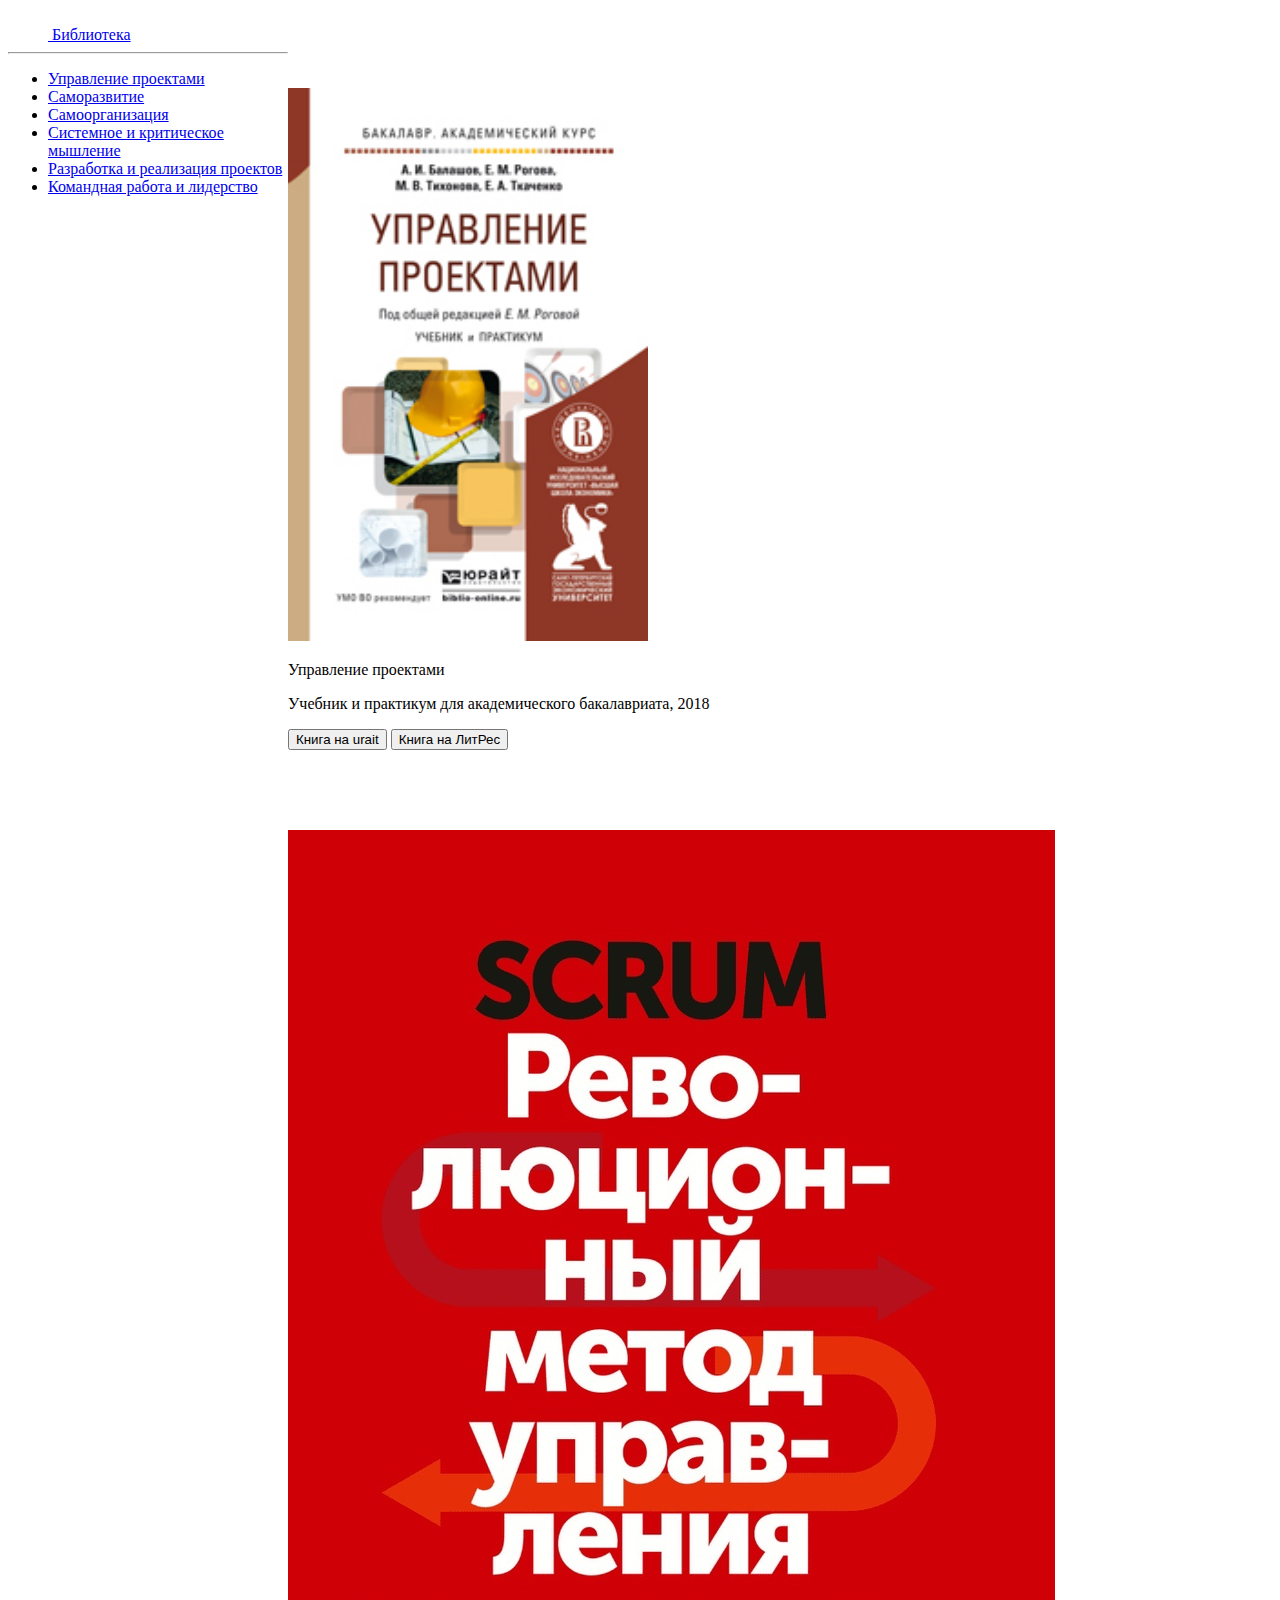
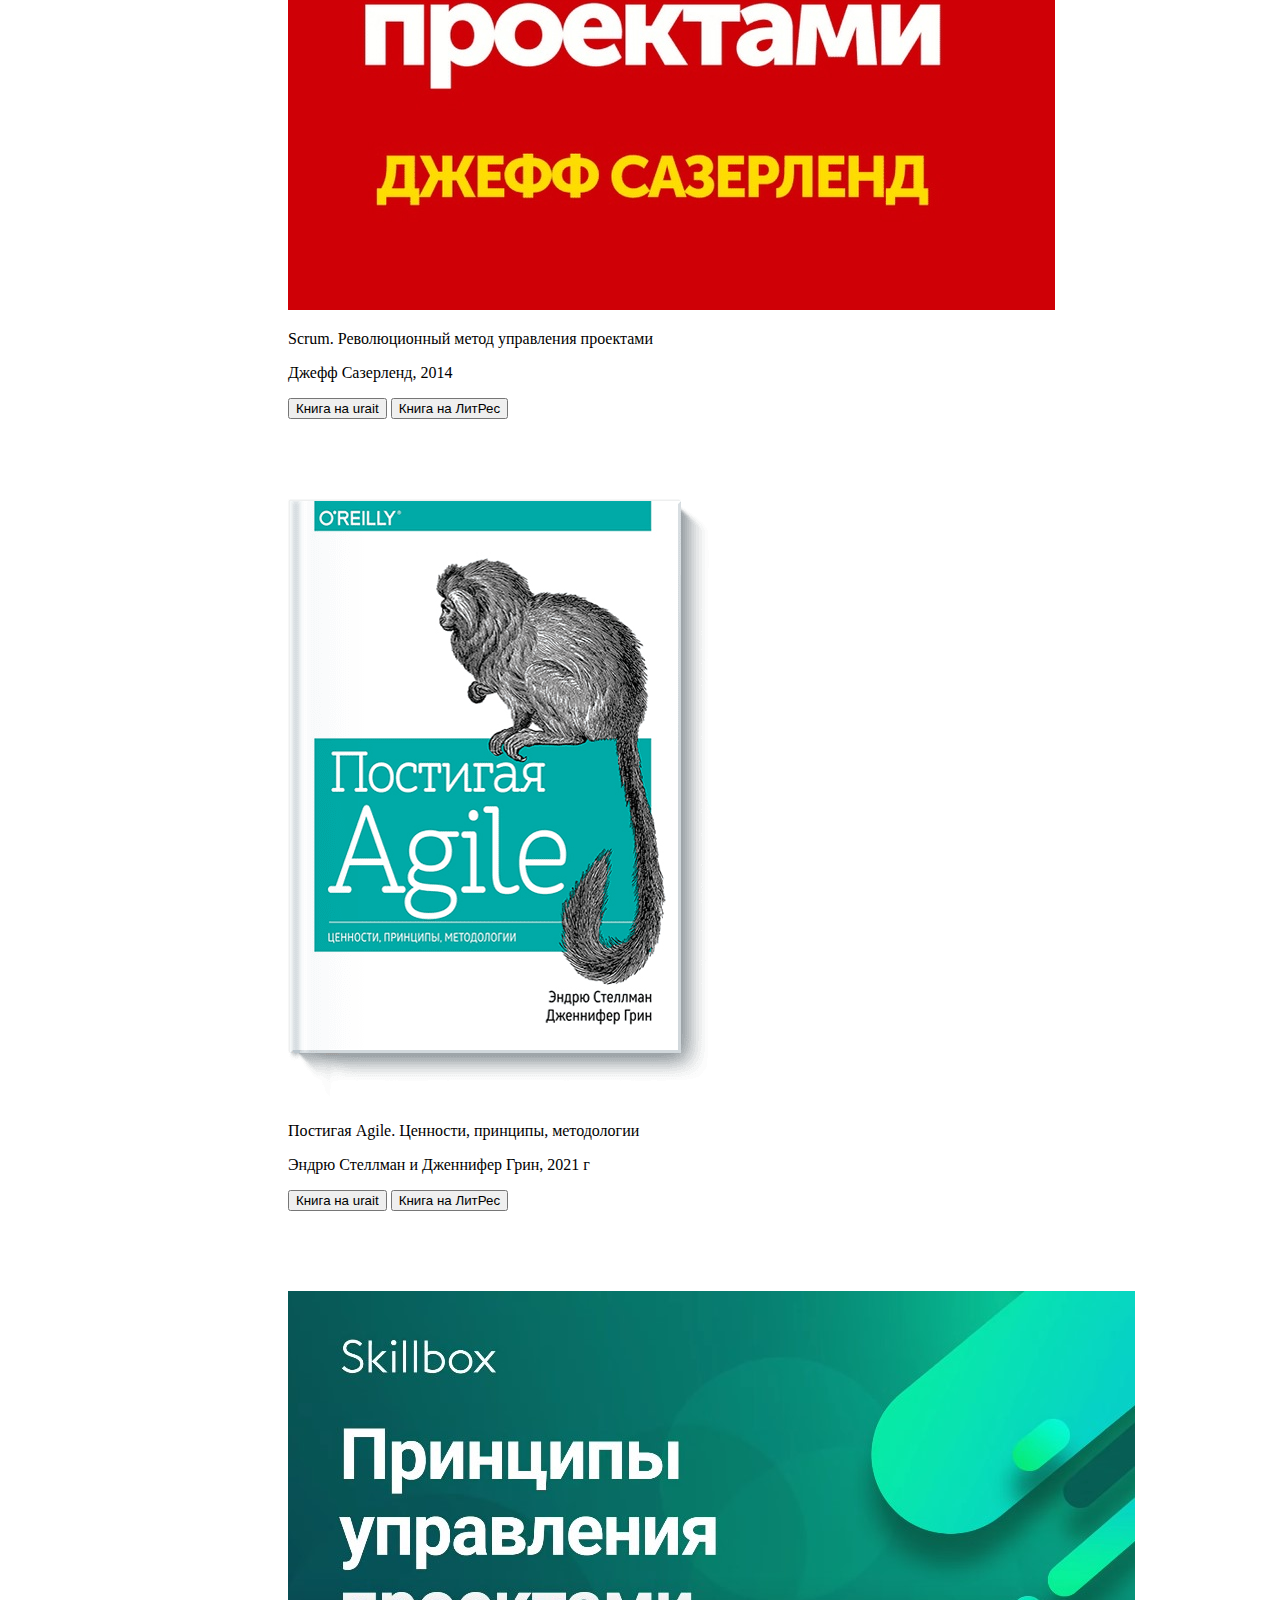
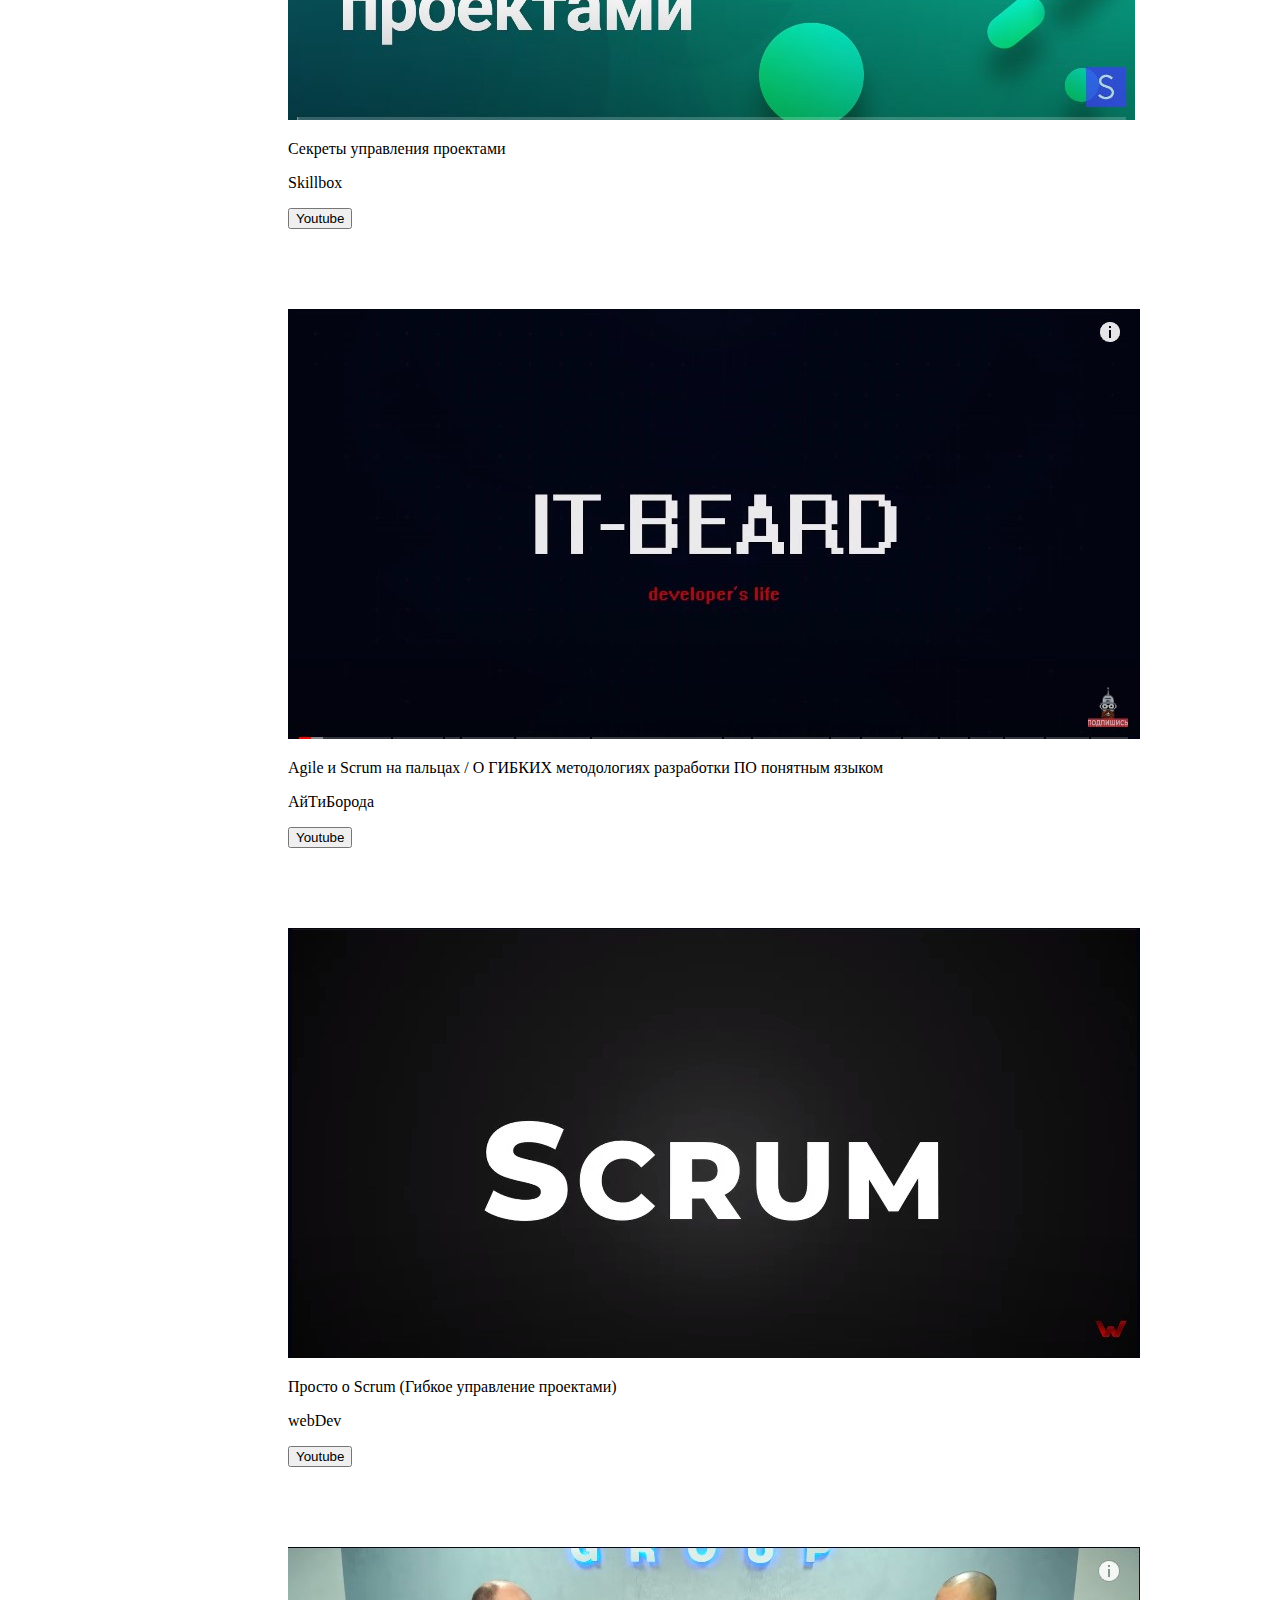
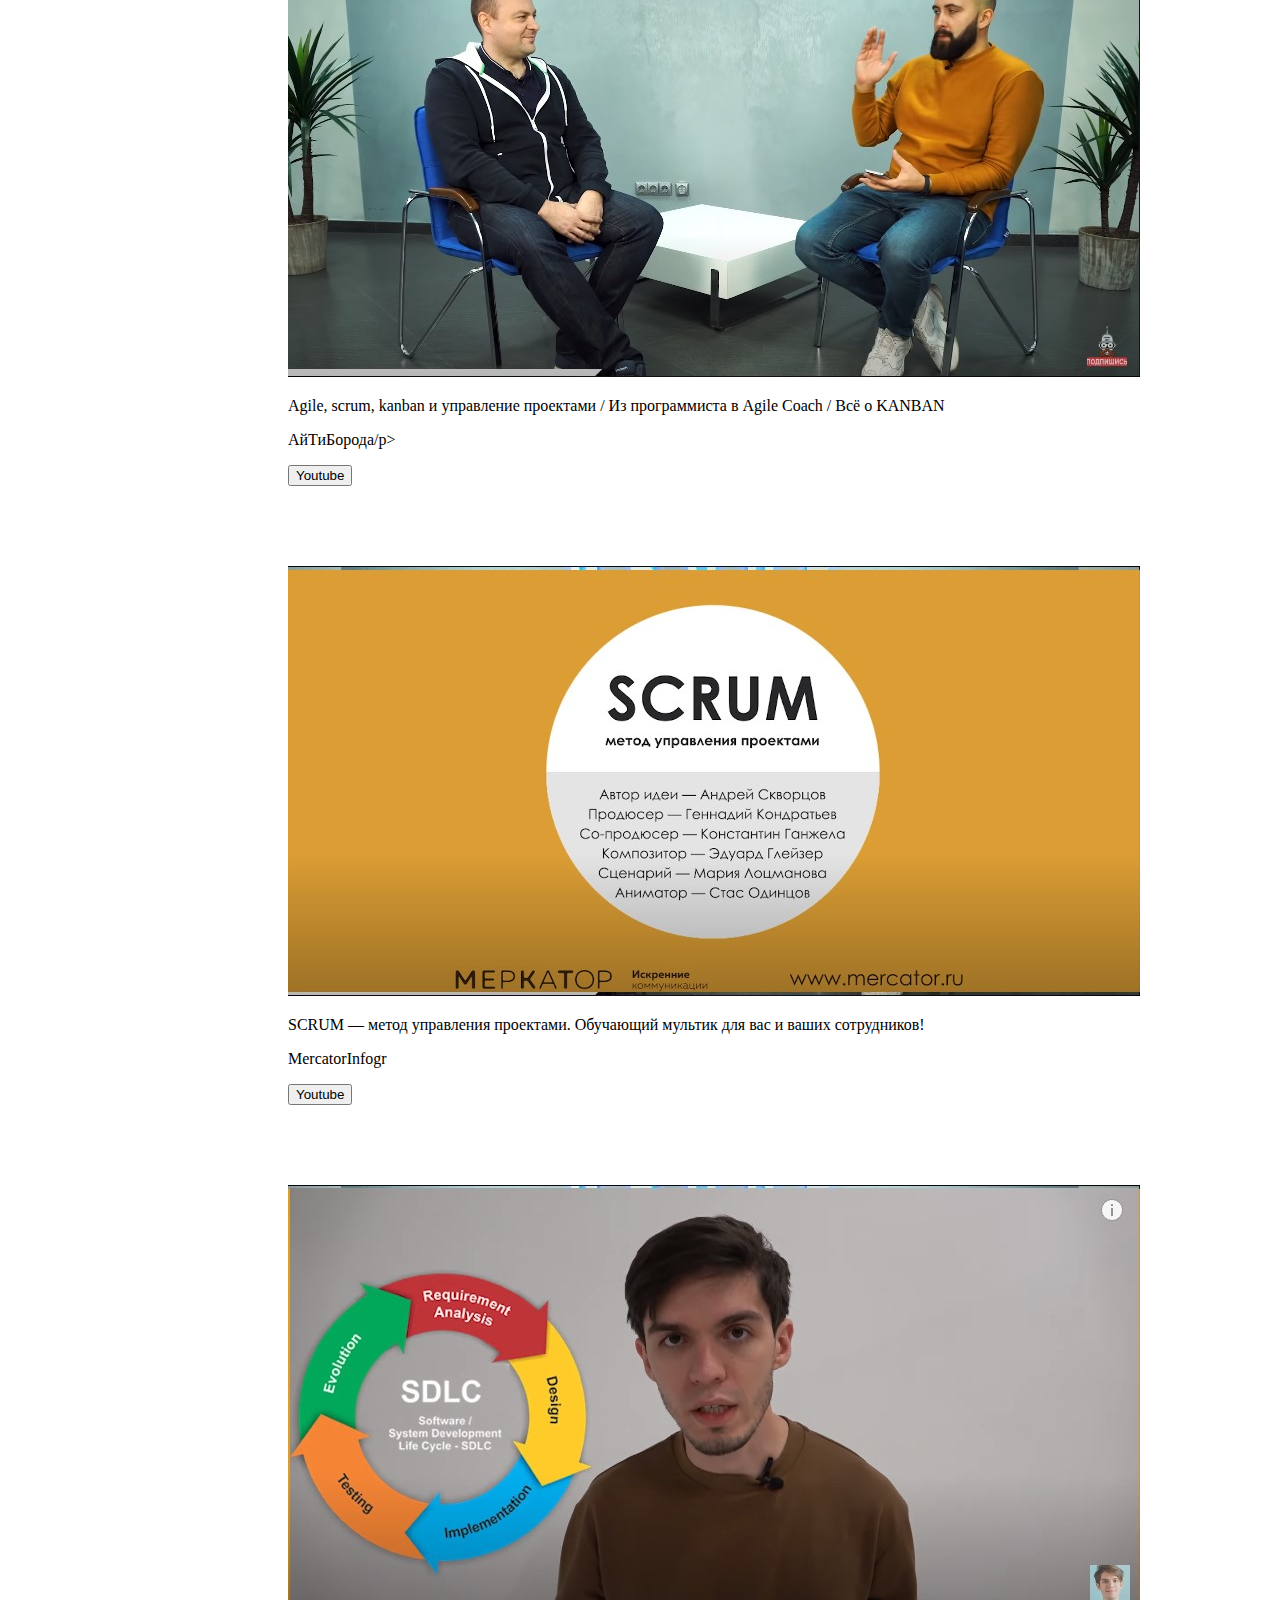
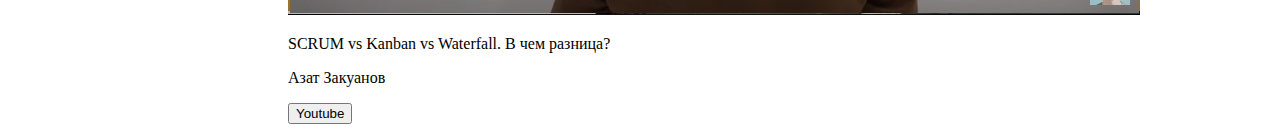
<file: biblio/samoorganisation.html>
<!DOCTYPE html>
<html lang="en">
<head>
    <meta charset="UTF-8">
    <meta http-equiv="X-UA-Compatible" content="IE=edge">
    <meta name="viewport" content="width=device-width, initial-scale=1.0">
    <link href="https://cdn.jsdelivr.net/npm/bootstrap@5.0.2/dist/css/bootstrap.min.css" rel="stylesheet" integrity="sha384-EVSTQN3/azprG1Anm3QDgpJLIm9Nao0Yz1ztcQTwFspd3yD65VohhpuuCOmLASjC" crossorigin="anonymous">
    <link rel="stylesheet" href="bib.css">
    <title>Document</title>
</head>
<body>
    <div class="sidebar d-flex flex-column flex-shrink-0 p-3 bg-light" style="width: 280px;
    height: 100%;">
        <a href="/" class="d-flex align-items-center mb-3 mb-md-0 me-md-auto link-dark text-decoration-none">
          <svg class="bi pe-none me-2" width="40" height="32"><use xlink:href="#bootstrap"/></svg>
          <span class="fs-4">Библиотека</span>
        </a>
        <hr>
        <ul class="nav nav-pills flex-column mb-auto">
          <li class="nav-item">
            <a href="/biblio/biblio.html" class="nav-link link-dark">
              Управление проектами
            </a>
          </li>
          <li>
            <a href="#" class="nav-link link-dark">
              Саморазвитие
            </a>
          </li>
          <li>
            <a href="/biblio/samoorganisation.html" class="nav-link active" aria-current="page">
              Самоорганизация
            </a>
          </li>
          <li>
            <a href="#" class="nav-link link-dark">
              Системное и критическое мышление
            </a>
          </li>
          <li>
            <a href="#" class="nav-link link-dark">
              Разработка и реализация проектов
            </a>
          </li>
          <li>
            <a href="#" class="nav-link link-dark">
              Командная работа и лидерство
            </a>
          </li>
        </ul>
      </div>

    <div class="row row-cols-1 row-cols-sm-2 row-cols-md-3 g-3">
    <div class="col">
        <div class="card shadow-sm h-100">
            <img src="/biblio/book/projekt.jpg" width="360pt">
            <div class="card-body">
                <p class="card-text">
                    Управление проектами
                </p>
                <p>
                    Учебник и практикум для академического бакалавриата, 2018
                </p>
                <div class="d-flex justify-content-between align-items-center">
                    <div class="btn-group">
                        <a href="https://urait.ru/book/upravlenie-proektami-468486"><button type="button" class="btn btn-sm btn-outline-primary">Книга на urait</button></a>
                        <a href="https://urait.ru/book/upravlenie-proektami-468486"><button type="button" class="btn btn-sm btn-outline-primary">Книга на ЛитРес</button></a>
                    </a>
                    </div>
                </div>
            </div>
        </div>
    </div>

    <div class="col">
        <div class="card shadow-sm h-100">
            <img src="/biblio/book/scrum.jpg">
            <div class="card-body h-100">
                <p class="card-text">
                    Scrum. Революционный метод управления проектами
                </p>
                <p>
                    Джефф Сазерленд, 2014
                </p>
                <div class="d-flex justify-content-between align-items-center">
                    <div class="btn-group">
                        <a href="https://www.rulit.me/books/scrum-revolyucionnyj-metod-upravleniya-proektami-read-412856-1.html"><button type="button" class="btn btn-sm btn-outline-primary">Книга на urait</button></a>
                        <a href="https://www.rulit.me/books/scrum-revolyucionnyj-metod-upravleniya-proektami-read-412856-1.html"><button type="button" class="btn btn-sm btn-outline-primary">Книга на ЛитРес</button></a>
                    </div>
                </div>
            </div>
        </div>
    </div>
    <div class="col">
        <div class="card shadow-sm h-100">
            <img src="/biblio/book/agile.png">
            <div class="card-body">
                <p class="card-text">
                    Постигая Agile. Ценности, принципы, методологии
                </p>
                <p>
                    Эндрю Стеллман и Дженнифер Грин, 2021 г
                </p>
                <div class="d-flex justify-content-between align-items-center">
                    <div class="btn-group">
                        <button type="button" class="btn btn-sm btn-outline-primary">Книга на urait</button>
                        <button type="button" class="btn btn-sm btn-outline-primary">Книга на ЛитРес</button>
                    </div>
                </div>
            </div>
        </div>
    </div>
    <div class="col">
        <div class="card shadow-sm h-100">
            <img src="/biblio/youtube/Princip.jpg">
            <div class="card-body">
                <p class="card-text">
                    Секреты управления проектами
                </p>
                <p>
                    Skillbox
                </p>
                <div class="d-flex justify-content-between align-items-center">
                    <div class="btn-group">
                        <a href="https://www.youtube.com/watch?v=SbPkoBKqBmU"><button type="button" class="btn btn-sm btn-outline-primary">Youtube</button></a>
                    </div>
                </div>
            </div>
        </div>
    </div>
    <div class="col">
        <div class="card shadow-sm h-100">
            <img src="/biblio/youtube/it-beard.jpg">
            <div class="card-body">
                <p class="card-text">
                    Agile и Scrum на пальцах / О ГИБКИХ методологиях разработки ПО понятным языком
                </p>
                <p>
                    АйТиБорода
                </p>
                <div class="d-flex justify-content-between align-items-center">
                    <div class="btn-group">
                        <a href="https://www.youtube.com/watch?v=cDvZaXzQezs"><button type="button" class="btn btn-sm btn-outline-primary">Youtube</button></a>
                    </div>
                </div>
            </div>
        </div>
    </div>
    <div class="col">
        <div class="card shadow-sm h-100">
            <img src="/biblio/youtube/scrum.jpg">
            <div class="card-body">
                <p class="card-text">
                    Просто о Scrum (Гибкое управление проектами)
                </p>
                <p>webDev</p>
                <div class="d-flex justify-content-between align-items-center">
                    <div class="btn-group">
                        <a href="https://www.youtube.com/watch?v=mockcEwNBbs"><button type="button" class="btn btn-sm btn-outline-primary">Youtube</button></a>        
                    </div>
                </div>
            </div>
        </div>
    </div>
    <div class="col">
        <div class="card shadow-sm h-100">
            <img src="/biblio/youtube/agile_scrum.jpg">
            <div class="card-body">
                <p class="card-text">
                    Agile, scrum, kanban и управление проектами / Из программиста в Agile Coach / Всё о KANBAN
                </p>
                <p>АйТиБорода/p>
                <div class="d-flex justify-content-between align-items-center">
                    <div class="btn-group">
                        <a href="https://www.youtube.com/watch?v=sGvLjXSyxUM"><button type="button" class="btn btn-sm btn-outline-primary">Youtube</button></a>        
                    </div>
                </div>
            </div>
        </div>
    </div>
    <div class="col">
        <div class="card shadow-sm h-100">
            <img src="/biblio/youtube/scrum_two.jpg">
            <div class="card-body">
                <p class="card-text">
                    SCRUM — метод управления проектами. Обучающий мультик для вас и ваших сотрудников!
                </p>
                <p>MercatorInfogr</p>
                <div class="d-flex justify-content-between align-items-center">
                    <div class="btn-group">
                        <a href="https://www.youtube.com/watch?v=BHhr1aMgKPk"><button type="button" class="btn btn-sm btn-outline-primary">Youtube</button></a>        
                    </div>
                </div>
            </div>
        </div>
    </div>
    <div class="col">
        <div class="card shadow-sm h-100">
            <img src="/biblio/youtube/scrum_three.jpg">
            <div class="card-body">
                <p class="card-text">
                    SCRUM vs Kanban vs Waterfall. В чем разница?
                </p>
                <p>Азат Закуанов</p>
                <div class="d-flex justify-content-between align-items-center">
                    <div class="btn-group">
                        <a href="https://www.youtube.com/watch?v=mP0chA1CdEI"><button type="button" class="btn btn-sm btn-outline-primary">Youtube</button></a>        
                    </div>
                </div>
            </div>
        </div>
    </div>
</div>
    


    <script src="https://cdn.jsdelivr.net/npm/bootstrap@5.0.2/dist/js/bootstrap.bundle.min.js" integrity="sha384-MrcW6ZMFYlzcLA8Nl+NtUVF0sA7MsXsP1UyJoMp4YLEuNSfAP+JcXn/tWtIaxVXM" crossorigin="anonymous"></script>
</body>
</html>
</file>
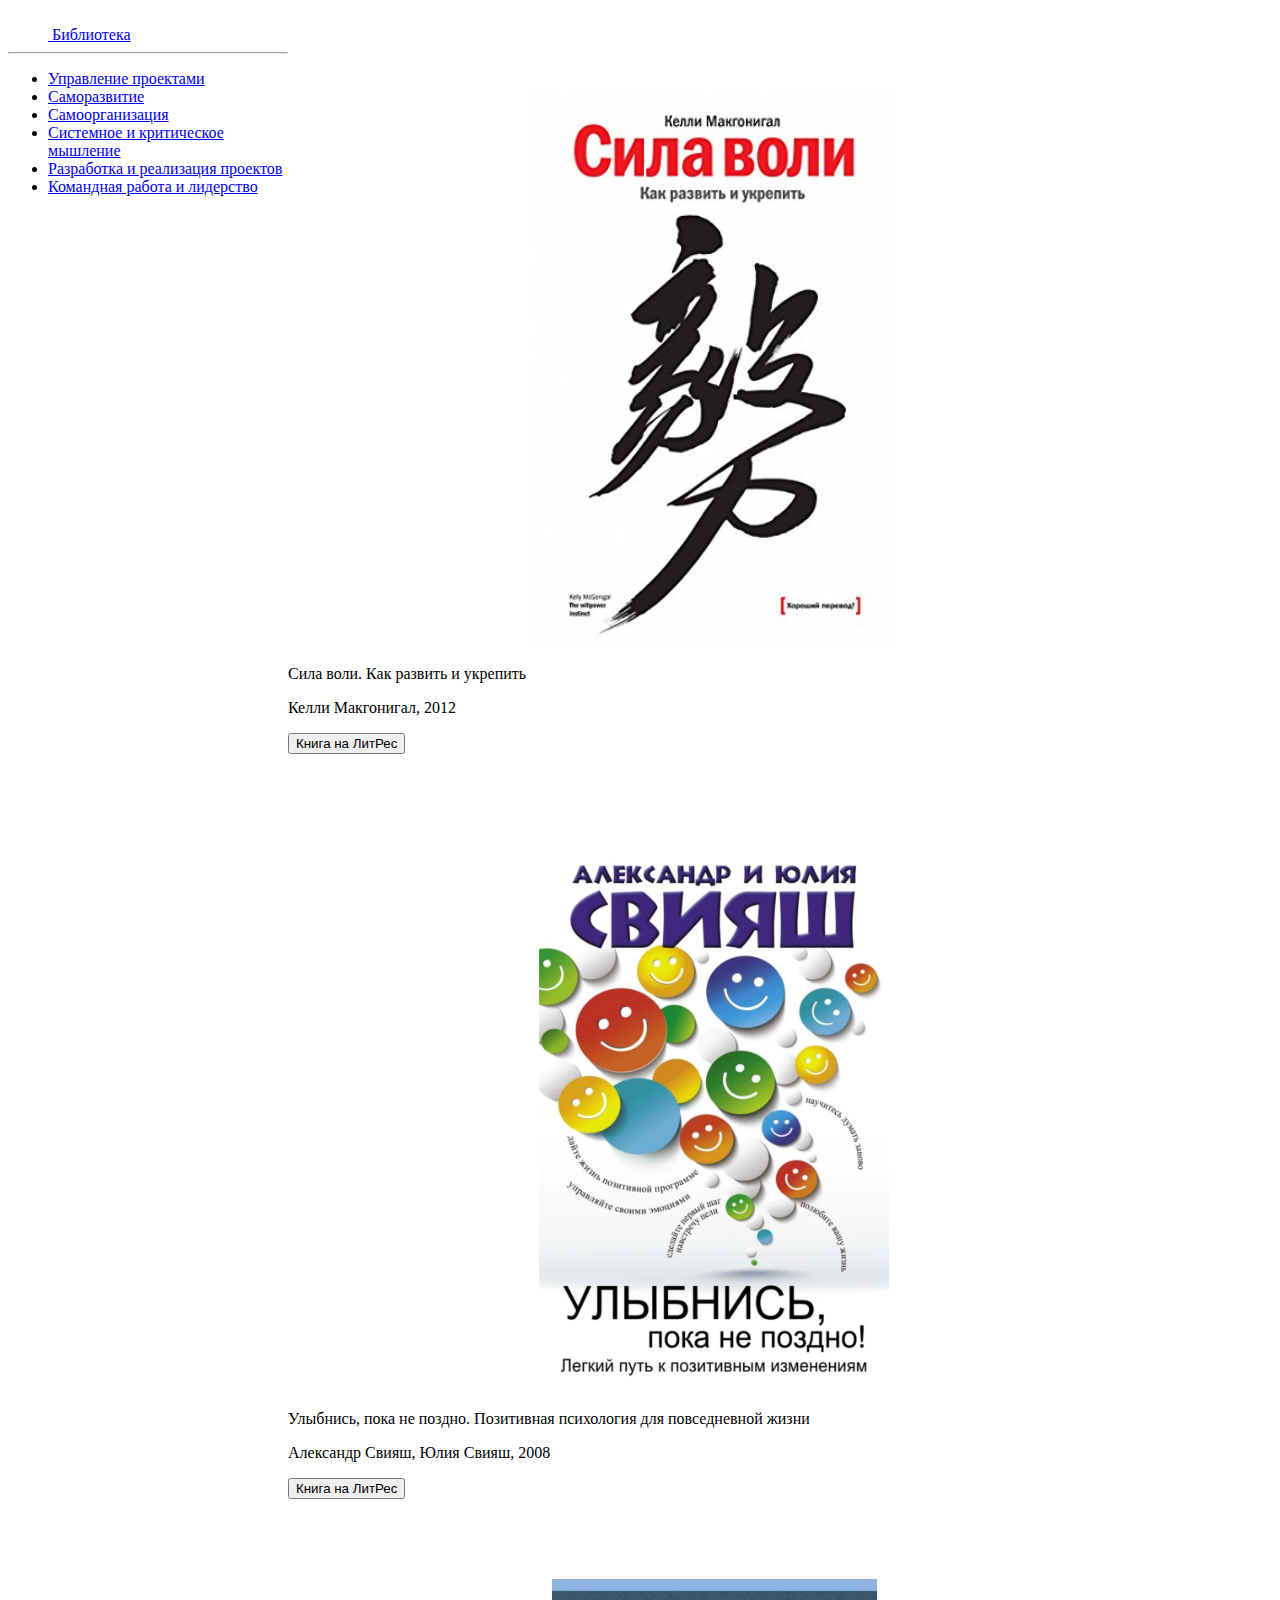
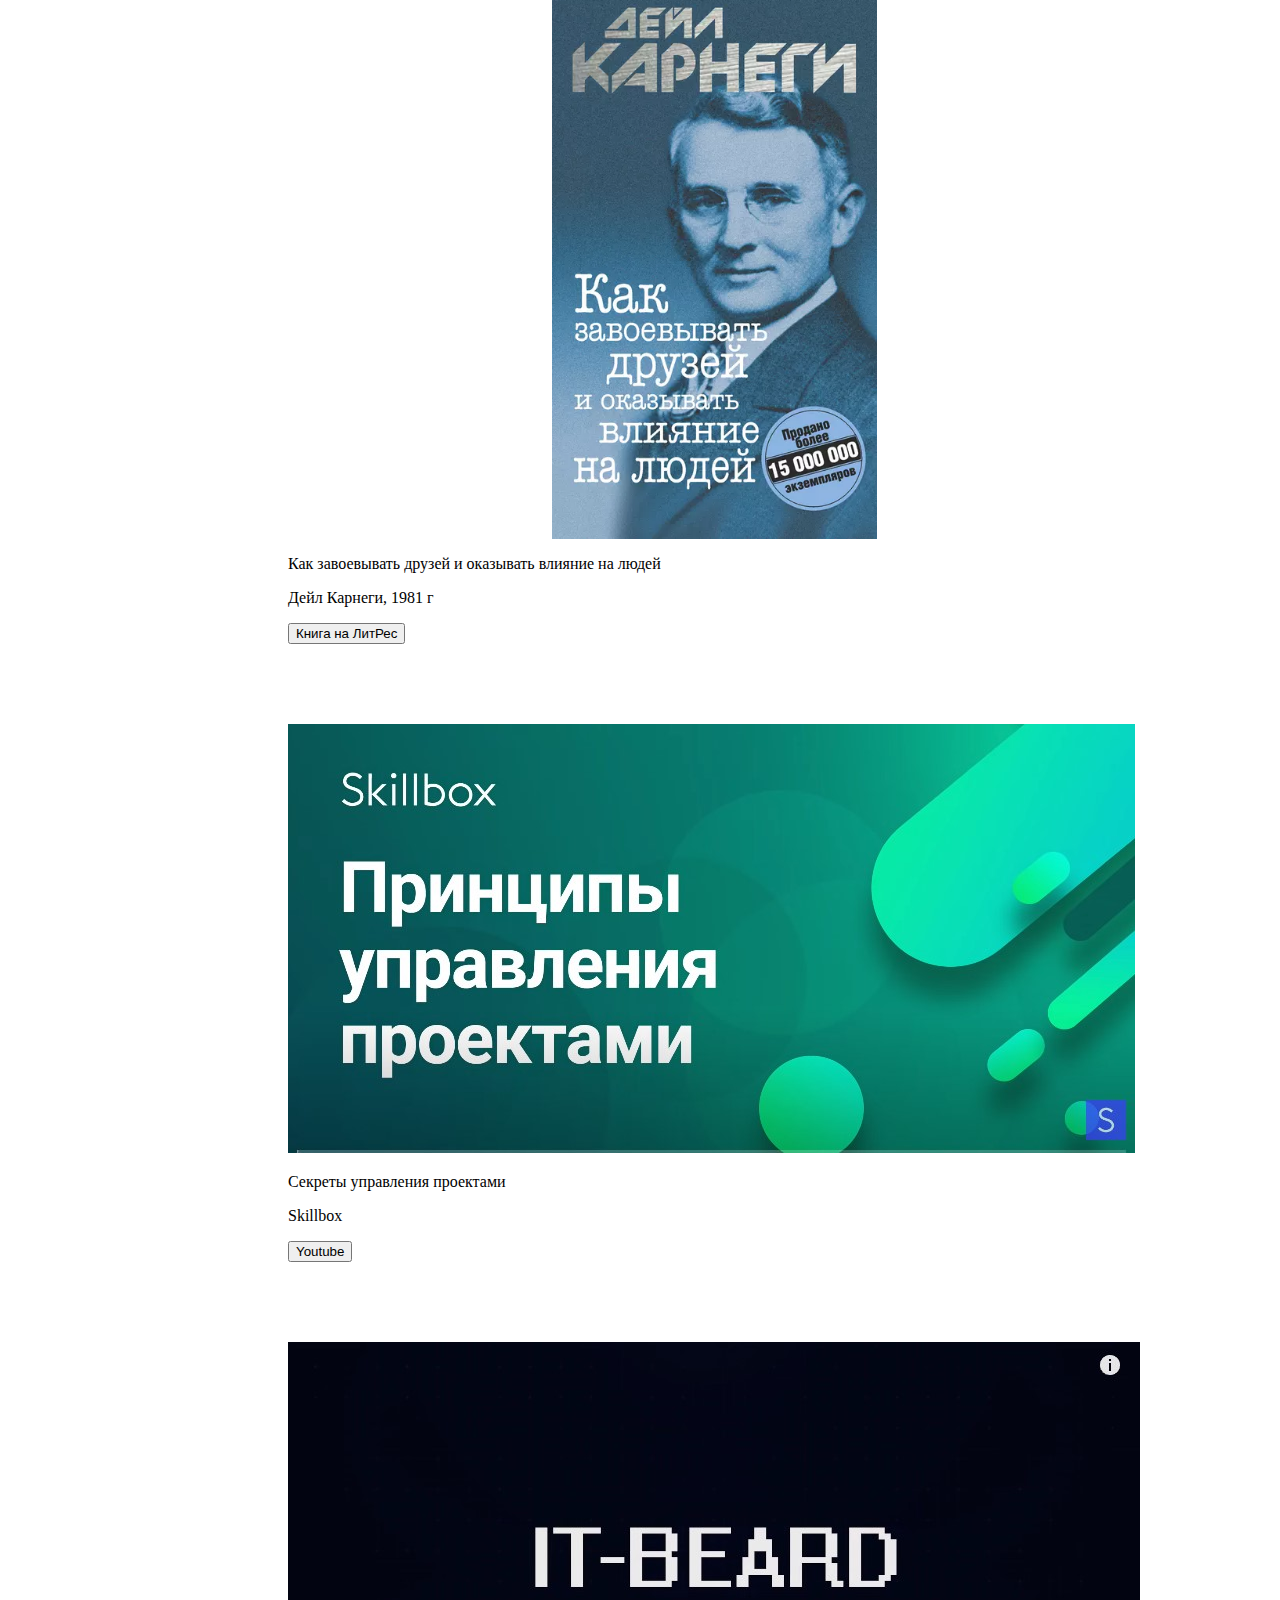
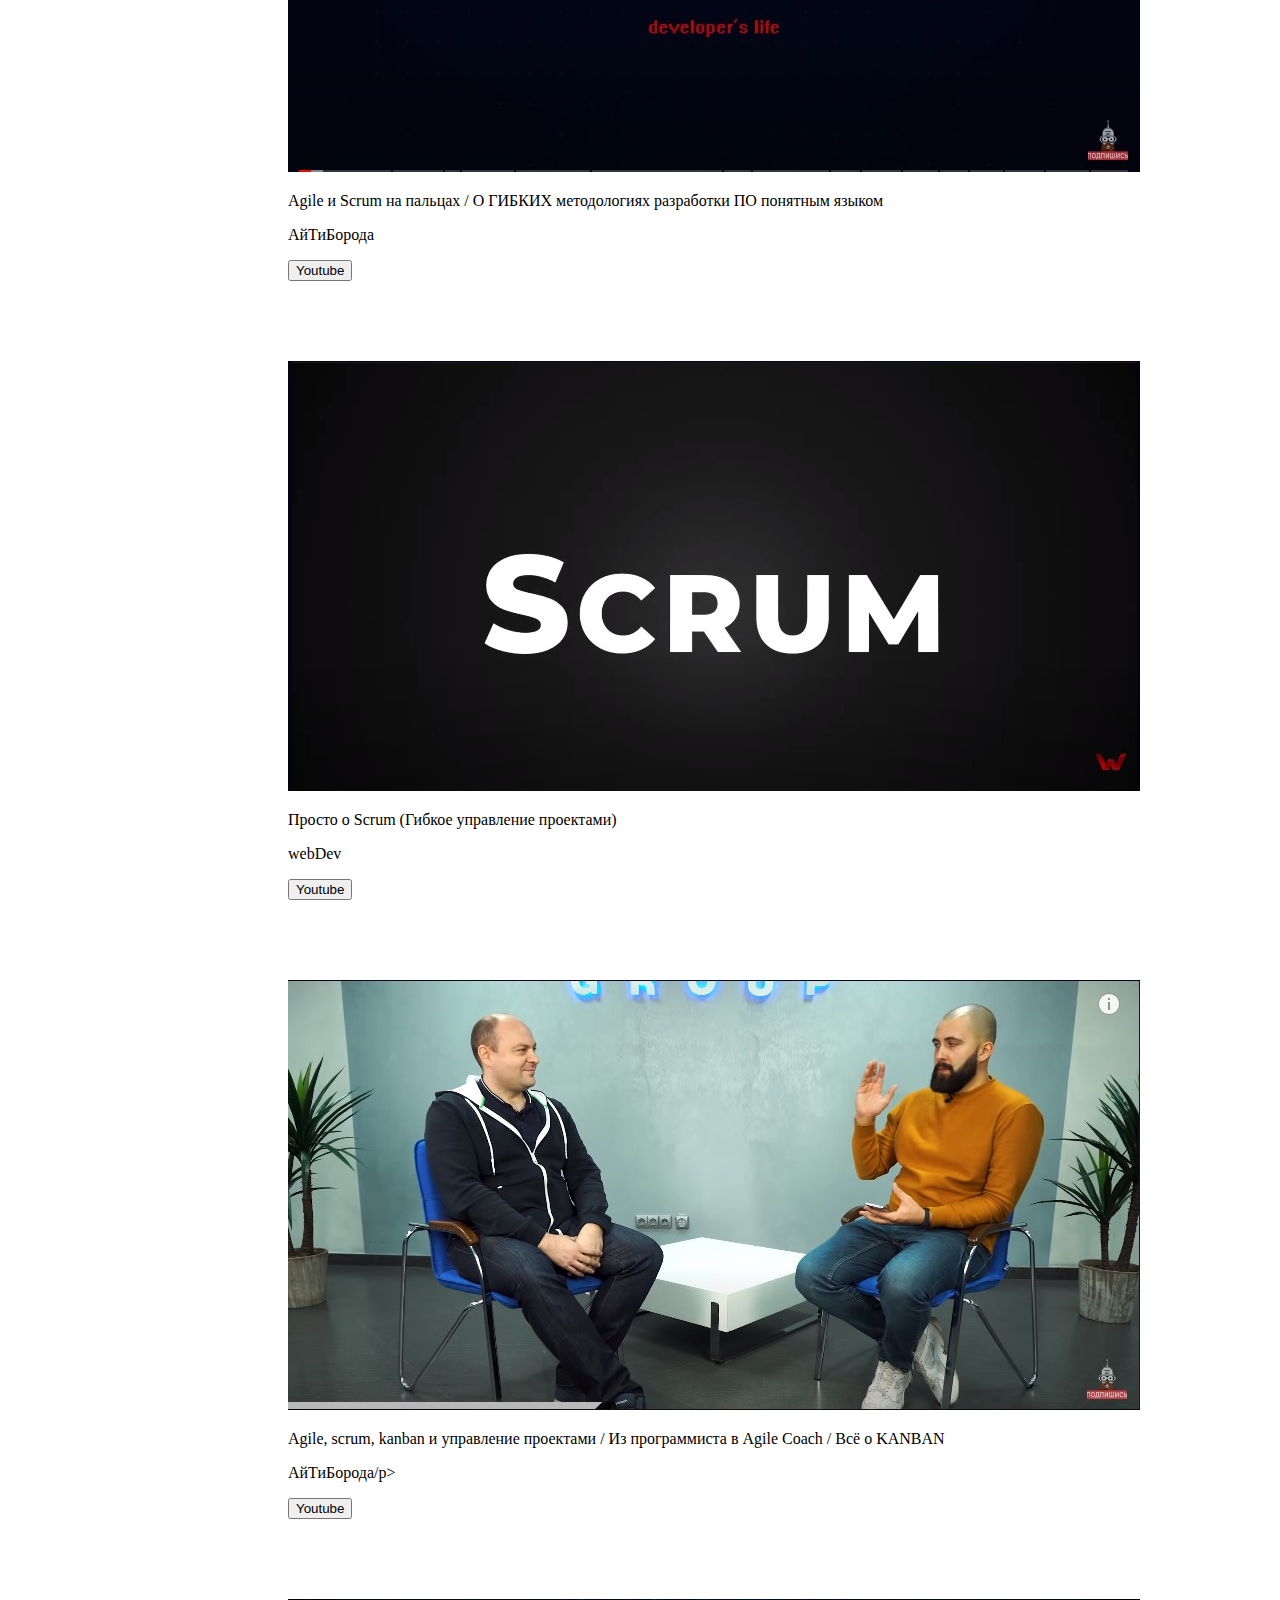
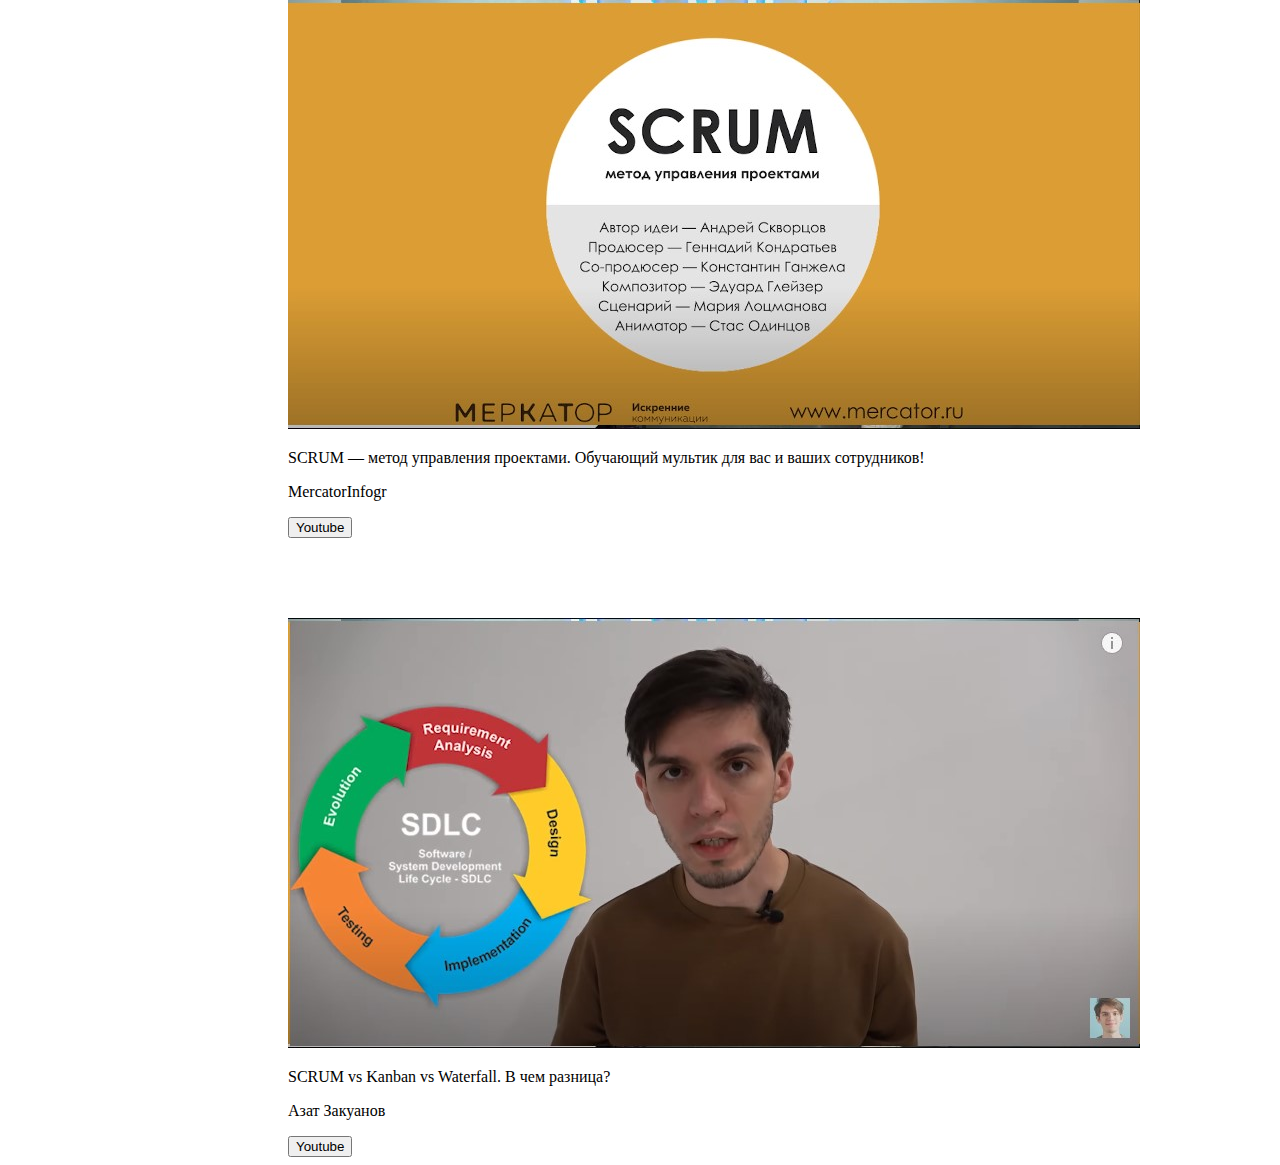
<file: biblio/samorazvitie.html>
<!DOCTYPE html>
<html lang="en">
<head>
    <meta charset="UTF-8">
    <meta http-equiv="X-UA-Compatible" content="IE=edge">
    <meta name="viewport" content="width=device-width, initial-scale=1.0">
    <link href="https://cdn.jsdelivr.net/npm/bootstrap@5.0.2/dist/css/bootstrap.min.css" rel="stylesheet" integrity="sha384-EVSTQN3/azprG1Anm3QDgpJLIm9Nao0Yz1ztcQTwFspd3yD65VohhpuuCOmLASjC" crossorigin="anonymous">
    <link rel="stylesheet" href="bib.css">
    <title>Document</title>
</head>
<body>
    <div class="sidebar d-flex flex-column flex-shrink-0 p-3 bg-light" style="width: 280px;
    height: 100%;">
        <a href="/" class="d-flex align-items-center mb-3 mb-md-0 me-md-auto link-dark text-decoration-none">
          <svg class="bi pe-none me-2" width="40" height="32"><use xlink:href="#bootstrap"/></svg>
          <span class="fs-4">Библиотека</span>
        </a>
        <hr>
        <ul class="nav nav-pills flex-column mb-auto">
          <li class="nav-item">
            <a href="/biblio/biblio.html" class="nav-link link-dark">
              Управление проектами
            </a>
          </li>
          <li>
            <a href="#" class="nav-link active" aria-current="page">
              Саморазвитие
            </a>
          </li>
          <li>
            <a href="/biblio/samoorganisation.html" class="nav-link link-dark">
              Самоорганизация
            </a>
          </li>
          <li>
            <a href="#" class="nav-link link-dark">
              Системное и критическое мышление
            </a>
          </li>
          <li>
            <a href="#" class="nav-link link-dark">
              Разработка и реализация проектов
            </a>
          </li>
          <li>
            <a href="#" class="nav-link link-dark">
              Командная работа и лидерство
            </a>
          </li>
        </ul>
      </div>

    <div class="row row-cols-1 row-cols-sm-2 row-cols-md-3 g-3">
    <div class="col">
        <div class="card shadow-sm h-100">
            <img src="/biblio/book/samorazvitie/power.jpg" width="360pt" class="book" >
            <div class="card-body">
                <p class="card-text">
                    Сила воли. Как развить и укрепить
                </p>
                <p>
                    Келли Макгонигал, 2012
                </p>
                <div class="d-flex justify-content-between align-items-center">
                    <div class="btn-group">
                        <a href="https://www.litres.ru/kelli-makgonigal/sila-voli/"><button type="button" class="btn btn-sm btn-outline-primary">Книга на ЛитРес</button></a>
                    </a>
                    </div>
                </div>
            </div>
        </div>
    </div>

    <div class="col">
        <div class="card shadow-sm h-100">
            <img src="/biblio/book/samorazvitie/smile.jpg" width="350pt" class="book">
            <div class="card-body h-100">
                <p class="card-text">
                    Улыбнись, пока не поздно. Позитивная психология для повседневной жизни
                </p>
                <p>
                    Александр Свияш, Юлия Свияш, 2008
                </p>
                <div class="d-flex justify-content-between align-items-center">
                    <div class="btn-group">
                        <a href="https://www.litres.ru/aleksandr-sviyash/ulybnis-poka-ne-pozdno-pozitivnaya-psihologiya-dlya-povs/chitat-onlayn/"><button type="button" class="btn btn-sm btn-outline-primary">Книга на ЛитРес</button></a>
                    </div>
                </div>
            </div>
        </div>
    </div>
    <div class="col">
        <div class="card shadow-sm h-100">
            <img src="/biblio/book/samorazvitie/friend.jpg" width="325pt" class="book">
            <div class="card-body">
                <p class="card-text">
                    Как завоевывать друзей и оказывать влияние на людей
                </p>
                <p>
                    Дейл Карнеги, 1981 г
                </p>
                <div class="d-flex justify-content-between align-items-center">
                    <div class="btn-group">
                        <a href="https://www.litres.ru/deyl-karnegi/kak-zavoevyvat-druzey-i-okazyvat-vliyanie-na-ludey/"><button type="button" class="btn btn-sm btn-outline-primary">Книга на ЛитРес</button></a>
                    </div>
                </div>
            </div>
        </div>
    </div>
    <div class="col">
        <div class="card shadow-sm h-100">
            <img src="/biblio/youtube/Princip.jpg">
            <div class="card-body">
                <p class="card-text">
                    Секреты управления проектами
                </p>
                <p>
                    Skillbox
                </p>
                <div class="d-flex justify-content-between align-items-center">
                    <div class="btn-group">
                        <a href="https://www.youtube.com/watch?v=SbPkoBKqBmU"><button type="button" class="btn btn-sm btn-outline-primary">Youtube</button></a>
                    </div>
                </div>
            </div>
        </div>
    </div>
    <div class="col">
        <div class="card shadow-sm h-100">
            <img src="/biblio/youtube/it-beard.jpg">
            <div class="card-body">
                <p class="card-text">
                    Agile и Scrum на пальцах / О ГИБКИХ методологиях разработки ПО понятным языком
                </p>
                <p>
                    АйТиБорода
                </p>
                <div class="d-flex justify-content-between align-items-center">
                    <div class="btn-group">
                        <a href="https://www.youtube.com/watch?v=cDvZaXzQezs"><button type="button" class="btn btn-sm btn-outline-primary">Youtube</button></a>
                    </div>
                </div>
            </div>
        </div>
    </div>
    <div class="col">
        <div class="card shadow-sm h-100">
            <img src="/biblio/youtube/scrum.jpg">
            <div class="card-body">
                <p class="card-text">
                    Просто о Scrum (Гибкое управление проектами)
                </p>
                <p>webDev</p>
                <div class="d-flex justify-content-between align-items-center">
                    <div class="btn-group">
                        <a href="https://www.youtube.com/watch?v=mockcEwNBbs"><button type="button" class="btn btn-sm btn-outline-primary">Youtube</button></a>        
                    </div>
                </div>
            </div>
        </div>
    </div>
    <div class="col">
        <div class="card shadow-sm h-100">
            <img src="/biblio/youtube/agile_scrum.jpg">
            <div class="card-body">
                <p class="card-text">
                    Agile, scrum, kanban и управление проектами / Из программиста в Agile Coach / Всё о KANBAN
                </p>
                <p>АйТиБорода/p>
                <div class="d-flex justify-content-between align-items-center">
                    <div class="btn-group">
                        <a href="https://www.youtube.com/watch?v=sGvLjXSyxUM"><button type="button" class="btn btn-sm btn-outline-primary">Youtube</button></a>        
                    </div>
                </div>
            </div>
        </div>
    </div>
    <div class="col">
        <div class="card shadow-sm h-100">
            <img src="/biblio/youtube/scrum_two.jpg">
            <div class="card-body">
                <p class="card-text">
                    SCRUM — метод управления проектами. Обучающий мультик для вас и ваших сотрудников!
                </p>
                <p>MercatorInfogr</p>
                <div class="d-flex justify-content-between align-items-center">
                    <div class="btn-group">
                        <a href="https://www.youtube.com/watch?v=BHhr1aMgKPk"><button type="button" class="btn btn-sm btn-outline-primary">Youtube</button></a>        
                    </div>
                </div>
            </div>
        </div>
    </div>
    <div class="col">
        <div class="card shadow-sm h-100">
            <img src="/biblio/youtube/scrum_three.jpg">
            <div class="card-body">
                <p class="card-text">
                    SCRUM vs Kanban vs Waterfall. В чем разница?
                </p>
                <p>Азат Закуанов</p>
                <div class="d-flex justify-content-between align-items-center">
                    <div class="btn-group">
                        <a href="https://www.youtube.com/watch?v=mP0chA1CdEI"><button type="button" class="btn btn-sm btn-outline-primary">Youtube</button></a>        
                    </div>
                </div>
            </div>
        </div>
    </div>
</div>
    


    <script src="https://cdn.jsdelivr.net/npm/bootstrap@5.0.2/dist/js/bootstrap.bundle.min.js" integrity="sha384-MrcW6ZMFYlzcLA8Nl+NtUVF0sA7MsXsP1UyJoMp4YLEuNSfAP+JcXn/tWtIaxVXM" crossorigin="anonymous"></script>
</body>
</html>
</file>
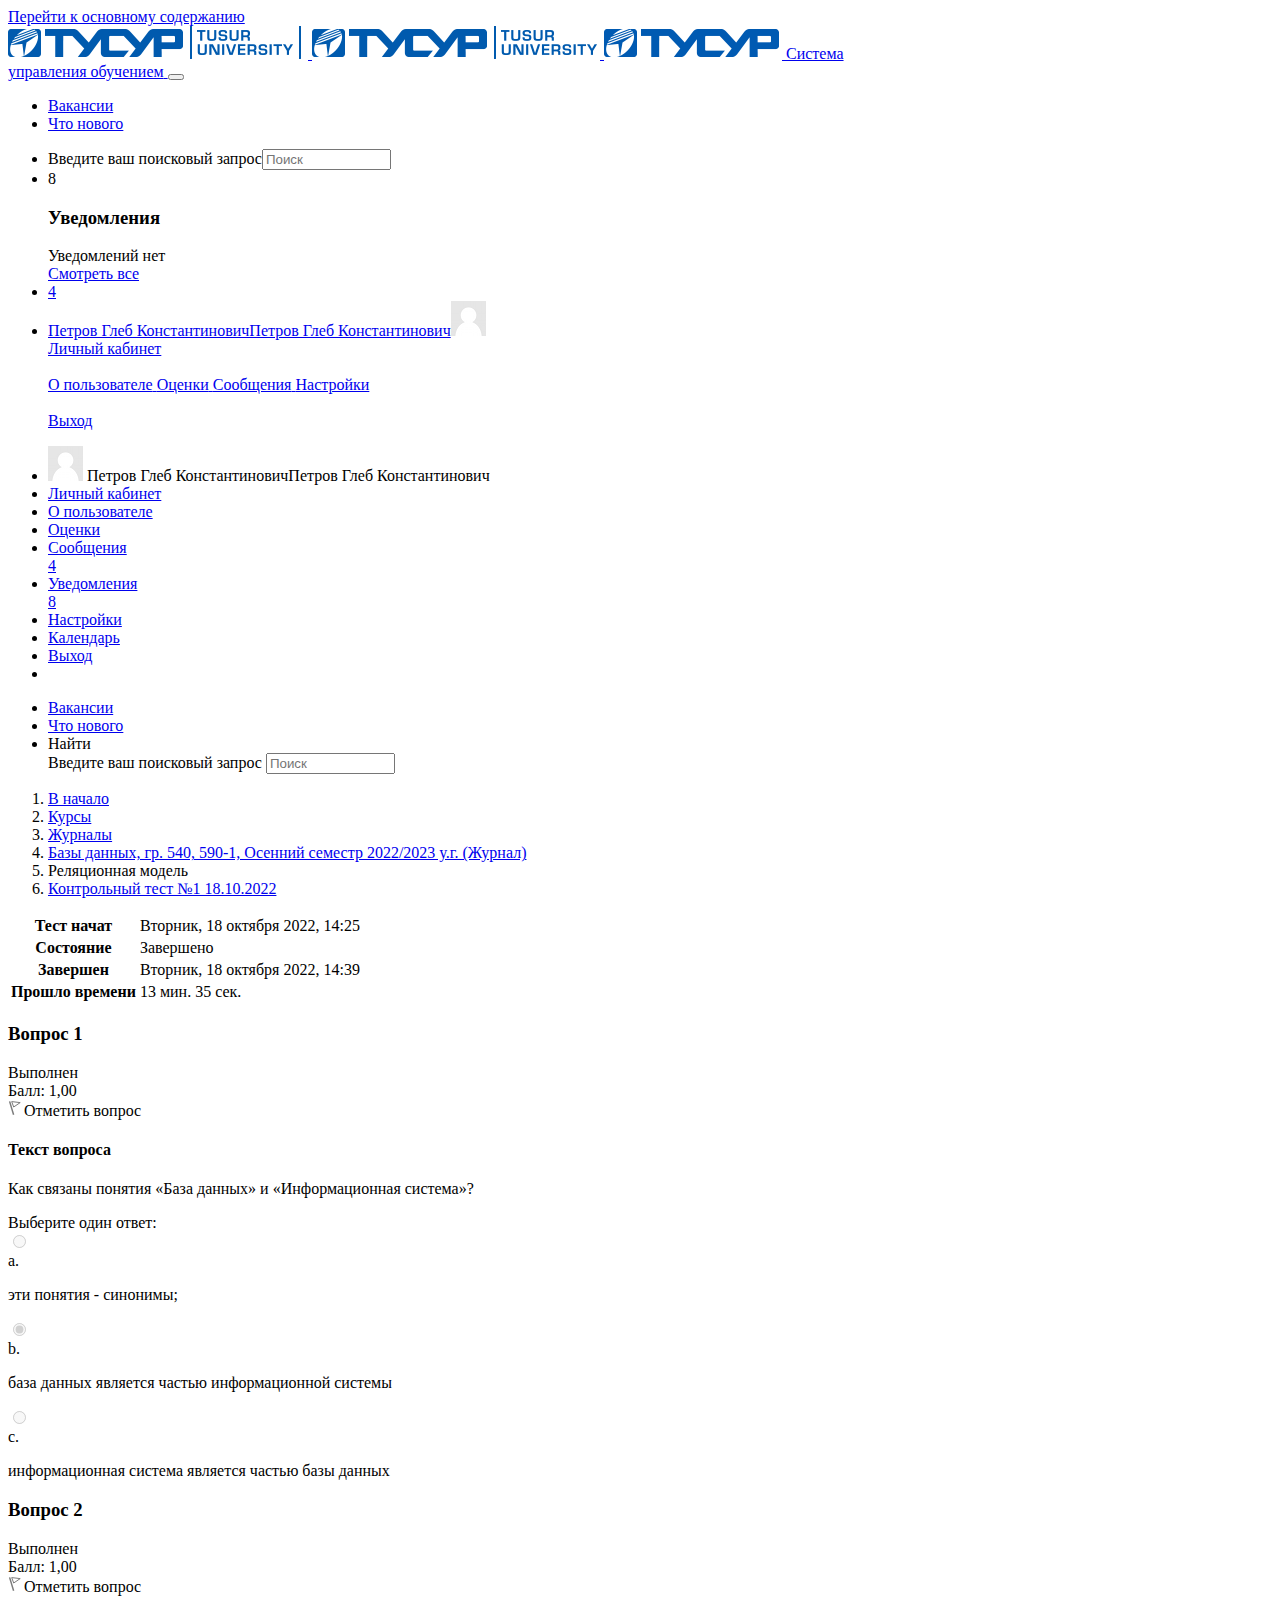
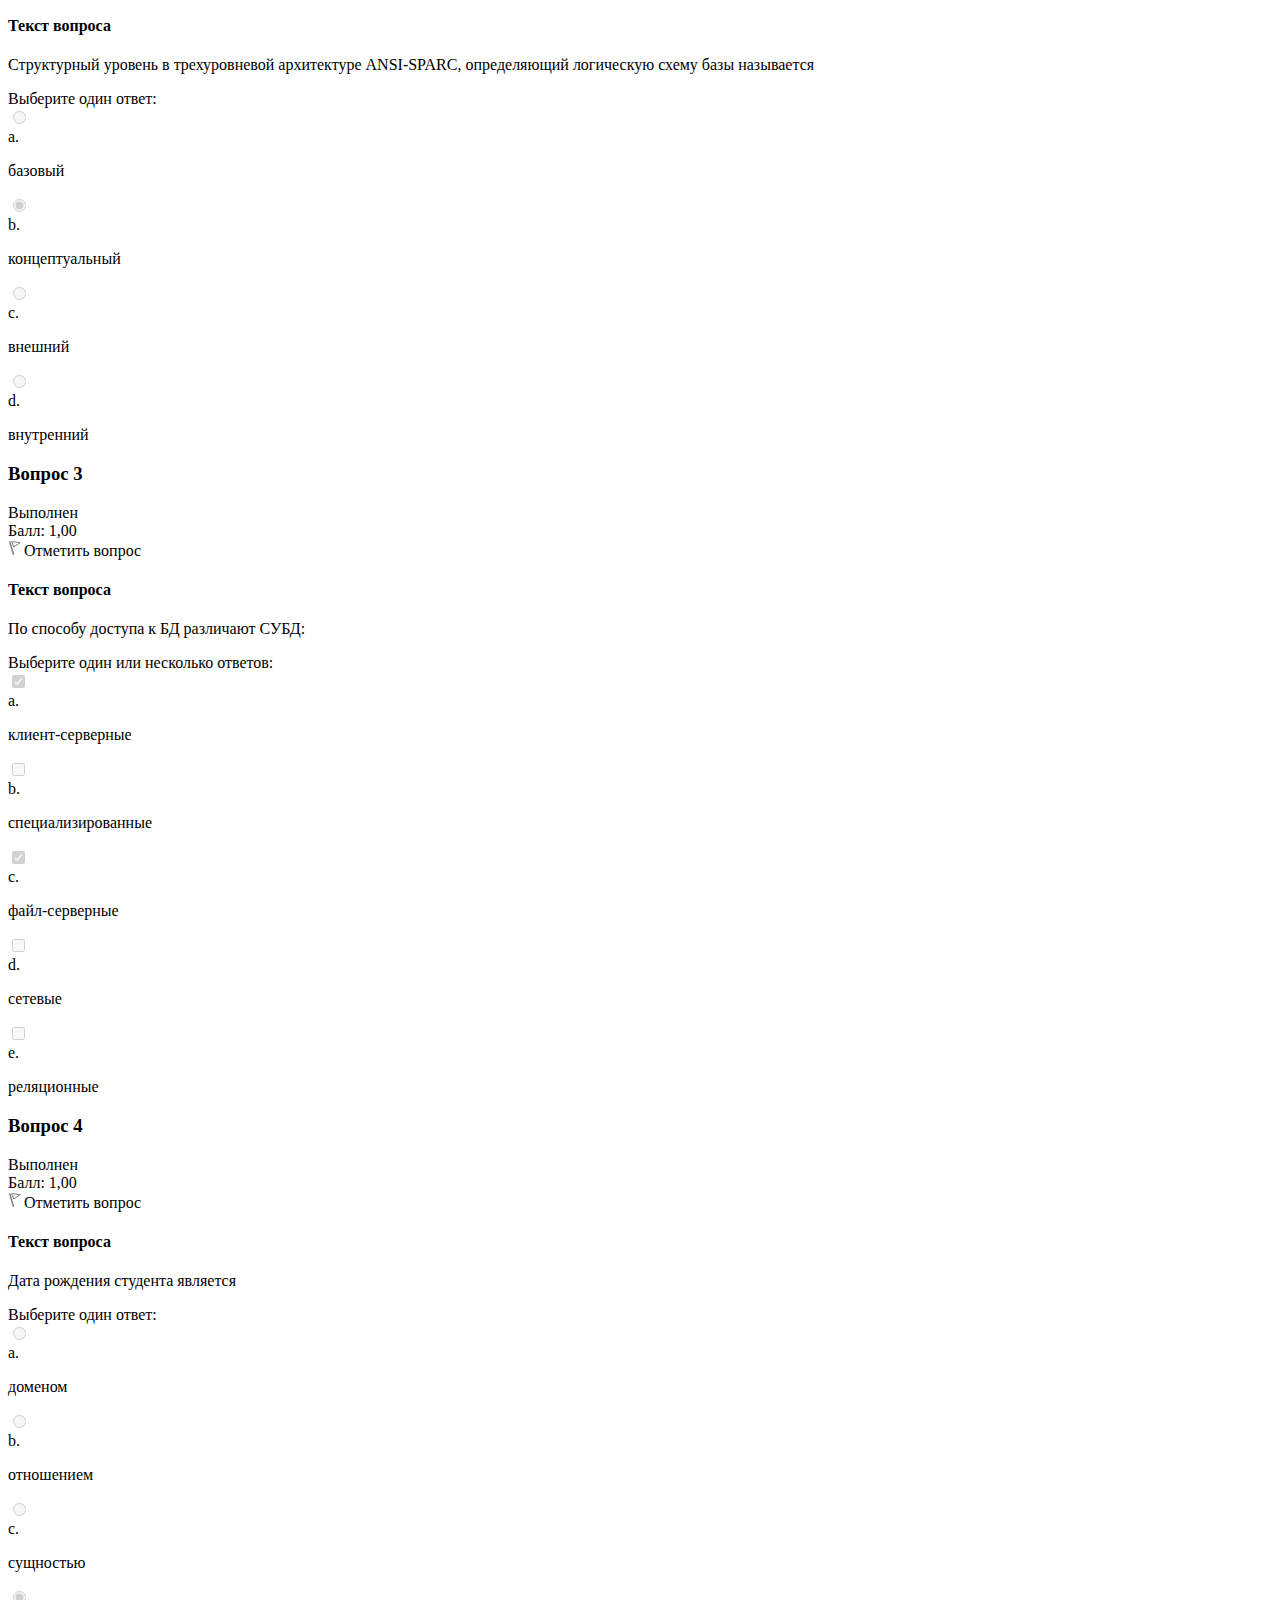
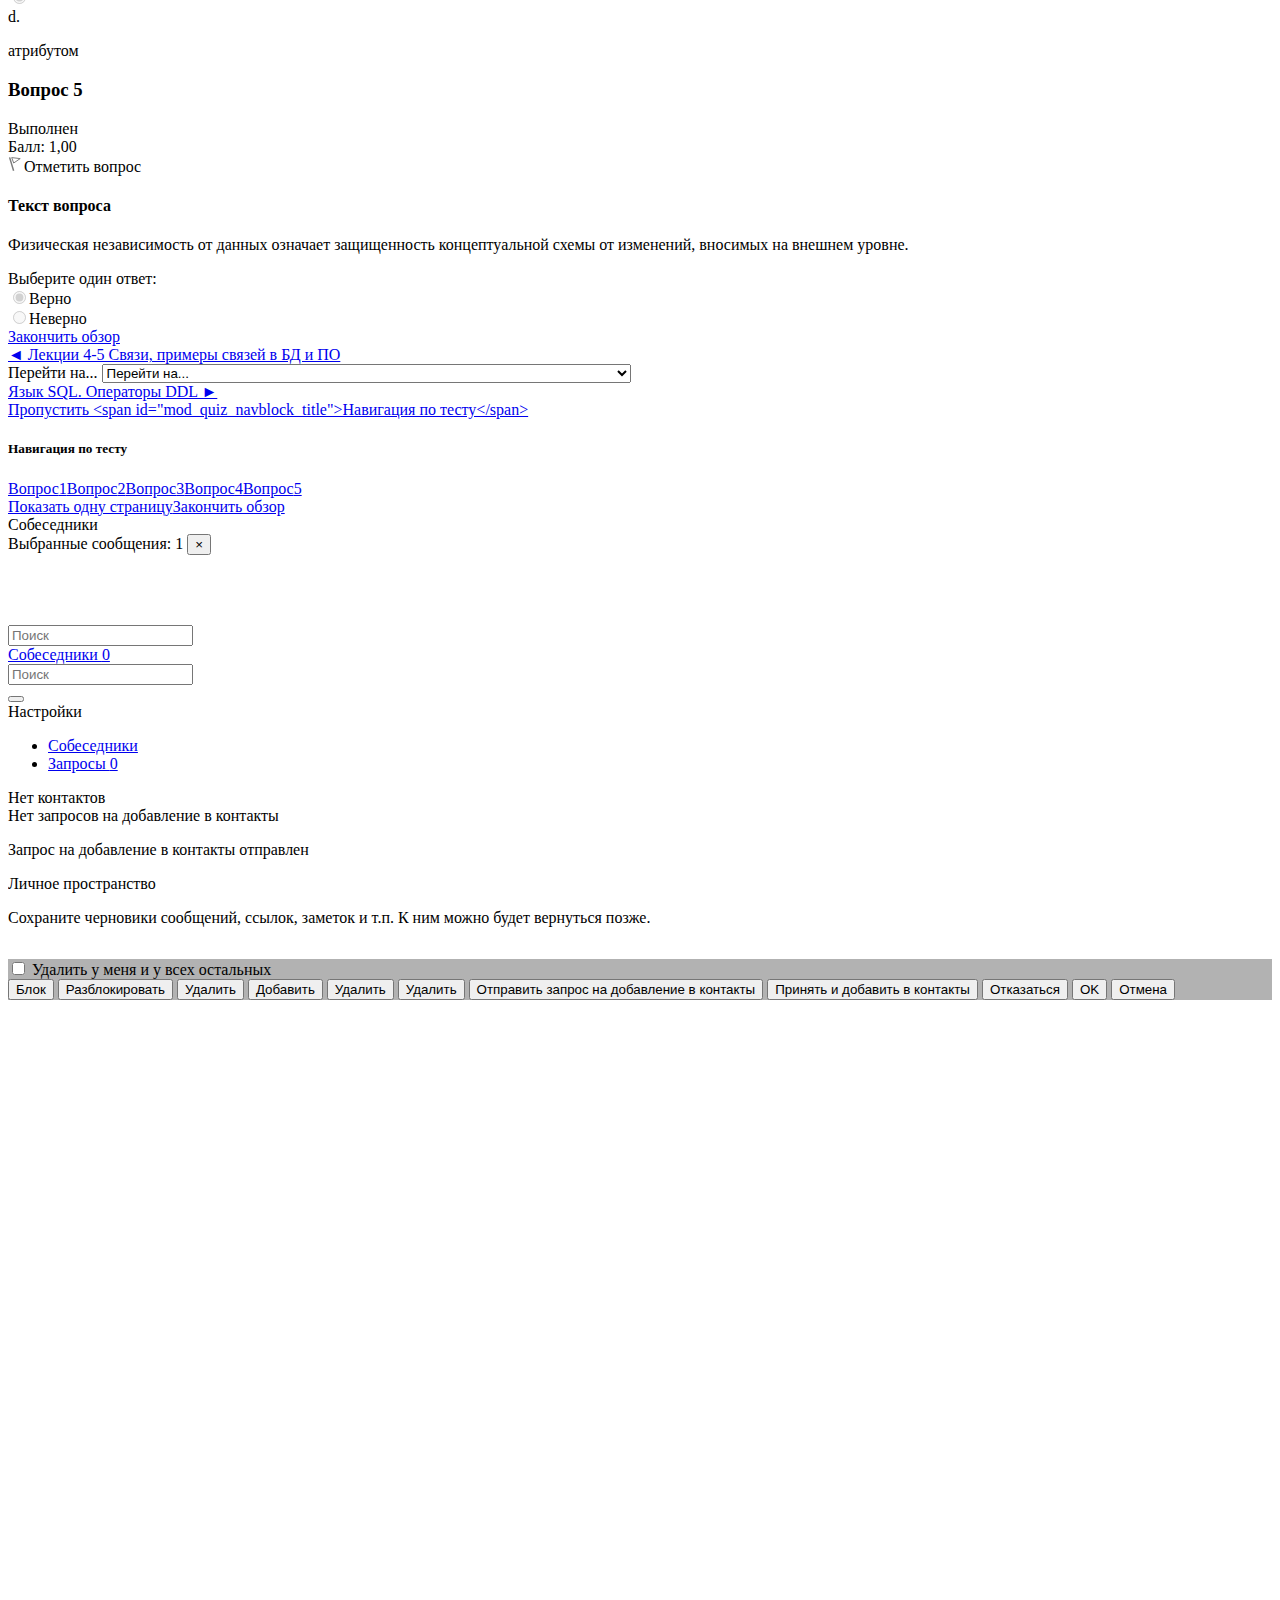
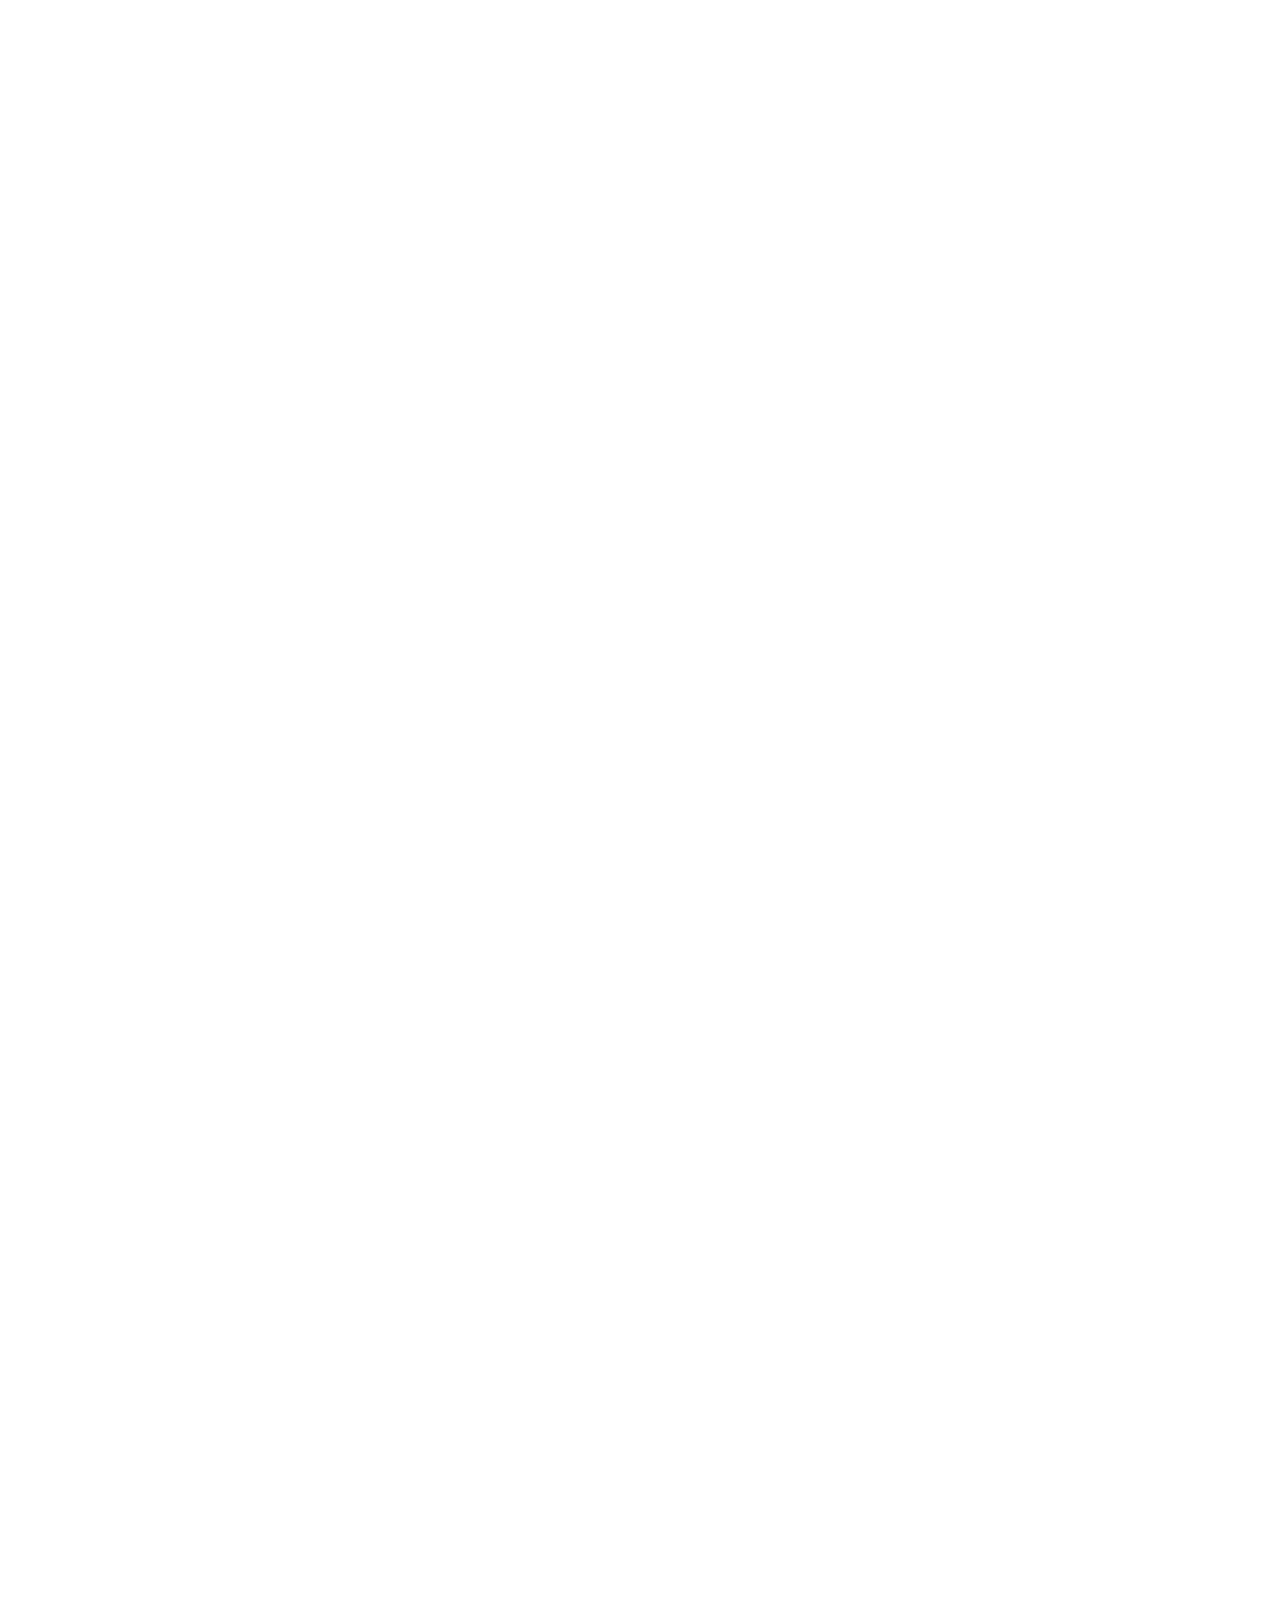
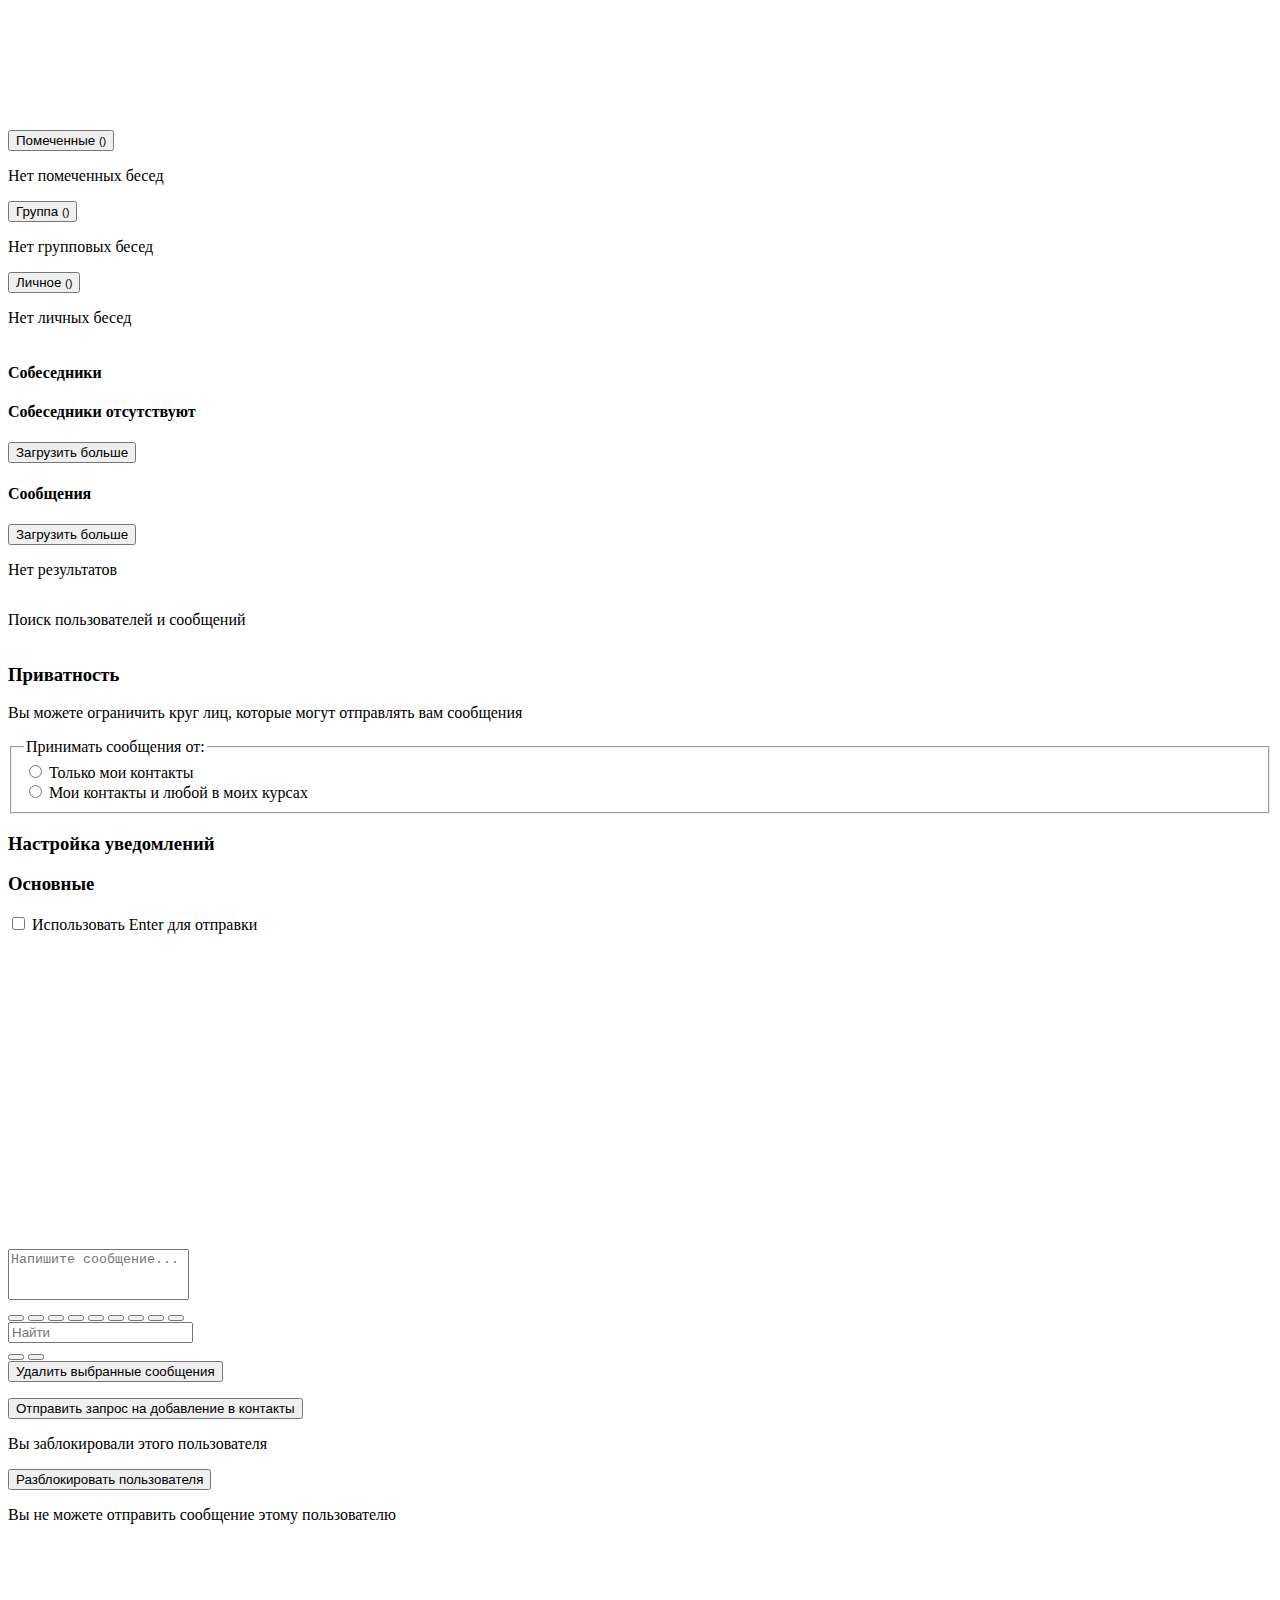
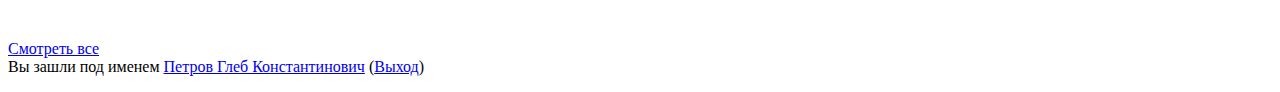
<file: biblio/book/samorazvitie/Контрольный тест №1 18.10.2022_ просмотр попытки.html>
<!DOCTYPE html>
<!-- saved from url=(0067)https://sdo.tusur.ru/mod/quiz/review.php?attempt=846026&cmid=347533 -->
<html dir="ltr" lang="ru" xml:lang="ru" class="yui3-js-enabled"><head><meta http-equiv="Content-Type" content="text/html; charset=UTF-8">
    <title>Контрольный тест №1 18.10.2022: просмотр попытки</title>
    <link rel="shortcut icon" href="https://sdo.tusur.ru/theme/image.php/sdo/theme/1663728527/favicon">
    
<meta name="keywords" content="moodle, Контрольный тест №1 18.10.2022: просмотр попытки">
<link rel="stylesheet" type="text/css" href="./Контрольный тест №1 18.10.2022_ просмотр попытки_files/combo"><script charset="utf-8" id="yui_3_17_2_1_1666078754738_8" src="./Контрольный тест №1 18.10.2022_ просмотр попытки_files/combo(1)" async=""></script><link charset="utf-8" rel="stylesheet" id="yui_3_17_2_1_1666078754738_19" href="./Контрольный тест №1 18.10.2022_ просмотр попытки_files/combo(2)"><script charset="utf-8" id="yui_3_17_2_1_1666078754738_20" src="./Контрольный тест №1 18.10.2022_ просмотр попытки_files/combo(3)" async=""></script><script charset="utf-8" id="yui_3_17_2_1_1666078754738_28" src="./Контрольный тест №1 18.10.2022_ просмотр попытки_files/javascript.php" async=""></script><script charset="utf-8" id="yui_3_17_2_1_1666078754738_76" src="./Контрольный тест №1 18.10.2022_ просмотр попытки_files/javascript(1).php" async=""></script><script charset="utf-8" id="yui_3_17_2_1_1666078754738_77" src="./Контрольный тест №1 18.10.2022_ просмотр попытки_files/javascript(2).php" async=""></script><script charset="utf-8" id="yui_3_17_2_1_1666078754738_78" src="./Контрольный тест №1 18.10.2022_ просмотр попытки_files/combo(4)" async=""></script><script id="firstthemesheet" type="text/css">/** Required in order to fix style inclusion problems in IE with YUI **/</script><link rel="stylesheet" type="text/css" href="./Контрольный тест №1 18.10.2022_ просмотр попытки_files/styles.php">
<script>
//<![CDATA[
var M = {}; M.yui = {};
M.pageloadstarttime = new Date();
M.cfg = {"wwwroot":"https:\/\/sdo.tusur.ru","sesskey":"Vj9FpaOdOD","sessiontimeout":"28800","themerev":"1663728527","slasharguments":1,"theme":"sdo","iconsystemmodule":"core\/icon_system_fontawesome","jsrev":"1663728527","admin":"admin","svgicons":true,"usertimezone":"\u0410\u0437\u0438\u044f\/\u041a\u0440\u0430\u0441\u043d\u043e\u044f\u0440\u0441\u043a","contextid":546135,"langrev":1666040967,"templaterev":"1663728527"};var yui1ConfigFn = function(me) {if(/-skin|reset|fonts|grids|base/.test(me.name)){me.type='css';me.path=me.path.replace(/\.js/,'.css');me.path=me.path.replace(/\/yui2-skin/,'/assets/skins/sam/yui2-skin')}};
var yui2ConfigFn = function(me) {var parts=me.name.replace(/^moodle-/,'').split('-'),component=parts.shift(),module=parts[0],min='-min';if(/-(skin|core)$/.test(me.name)){parts.pop();me.type='css';min=''}
if(module){var filename=parts.join('-');me.path=component+'/'+module+'/'+filename+min+'.'+me.type}else{me.path=component+'/'+component+'.'+me.type}};
YUI_config = {"debug":false,"base":"https:\/\/sdo.tusur.ru\/lib\/yuilib\/3.17.2\/","comboBase":"https:\/\/sdo.tusur.ru\/theme\/yui_combo.php?","combine":true,"filter":null,"insertBefore":"firstthemesheet","groups":{"yui2":{"base":"https:\/\/sdo.tusur.ru\/lib\/yuilib\/2in3\/2.9.0\/build\/","comboBase":"https:\/\/sdo.tusur.ru\/theme\/yui_combo.php?","combine":true,"ext":false,"root":"2in3\/2.9.0\/build\/","patterns":{"yui2-":{"group":"yui2","configFn":yui1ConfigFn}}},"moodle":{"name":"moodle","base":"https:\/\/sdo.tusur.ru\/theme\/yui_combo.php?m\/1663728527\/","combine":true,"comboBase":"https:\/\/sdo.tusur.ru\/theme\/yui_combo.php?","ext":false,"root":"m\/1663728527\/","patterns":{"moodle-":{"group":"moodle","configFn":yui2ConfigFn}},"filter":null,"modules":{"moodle-core-tooltip":{"requires":["base","node","io-base","moodle-core-notification-dialogue","json-parse","widget-position","widget-position-align","event-outside","cache-base"]},"moodle-core-actionmenu":{"requires":["base","event","node-event-simulate"]},"moodle-core-formchangechecker":{"requires":["base","event-focus","moodle-core-event"]},"moodle-core-maintenancemodetimer":{"requires":["base","node"]},"moodle-core-lockscroll":{"requires":["plugin","base-build"]},"moodle-core-languninstallconfirm":{"requires":["base","node","moodle-core-notification-confirm","moodle-core-notification-alert"]},"moodle-core-event":{"requires":["event-custom"]},"moodle-core-blocks":{"requires":["base","node","io","dom","dd","dd-scroll","moodle-core-dragdrop","moodle-core-notification"]},"moodle-core-notification":{"requires":["moodle-core-notification-dialogue","moodle-core-notification-alert","moodle-core-notification-confirm","moodle-core-notification-exception","moodle-core-notification-ajaxexception"]},"moodle-core-notification-dialogue":{"requires":["base","node","panel","escape","event-key","dd-plugin","moodle-core-widget-focusafterclose","moodle-core-lockscroll"]},"moodle-core-notification-alert":{"requires":["moodle-core-notification-dialogue"]},"moodle-core-notification-confirm":{"requires":["moodle-core-notification-dialogue"]},"moodle-core-notification-exception":{"requires":["moodle-core-notification-dialogue"]},"moodle-core-notification-ajaxexception":{"requires":["moodle-core-notification-dialogue"]},"moodle-core-dragdrop":{"requires":["base","node","io","dom","dd","event-key","event-focus","moodle-core-notification"]},"moodle-core-chooserdialogue":{"requires":["base","panel","moodle-core-notification"]},"moodle-core-handlebars":{"condition":{"trigger":"handlebars","when":"after"}},"moodle-core-popuphelp":{"requires":["moodle-core-tooltip"]},"moodle-core_availability-form":{"requires":["base","node","event","event-delegate","panel","moodle-core-notification-dialogue","json"]},"moodle-backup-backupselectall":{"requires":["node","event","node-event-simulate","anim"]},"moodle-backup-confirmcancel":{"requires":["node","node-event-simulate","moodle-core-notification-confirm"]},"moodle-course-management":{"requires":["base","node","io-base","moodle-core-notification-exception","json-parse","dd-constrain","dd-proxy","dd-drop","dd-delegate","node-event-delegate"]},"moodle-course-formatchooser":{"requires":["base","node","node-event-simulate"]},"moodle-course-util":{"requires":["node"],"use":["moodle-course-util-base"],"submodules":{"moodle-course-util-base":{},"moodle-course-util-section":{"requires":["node","moodle-course-util-base"]},"moodle-course-util-cm":{"requires":["node","moodle-course-util-base"]}}},"moodle-course-categoryexpander":{"requires":["node","event-key"]},"moodle-course-dragdrop":{"requires":["base","node","io","dom","dd","dd-scroll","moodle-core-dragdrop","moodle-core-notification","moodle-course-coursebase","moodle-course-util"]},"moodle-form-dateselector":{"requires":["base","node","overlay","calendar"]},"moodle-form-shortforms":{"requires":["node","base","selector-css3","moodle-core-event"]},"moodle-form-passwordunmask":{"requires":[]},"moodle-question-chooser":{"requires":["moodle-core-chooserdialogue"]},"moodle-question-preview":{"requires":["base","dom","event-delegate","event-key","core_question_engine"]},"moodle-question-searchform":{"requires":["base","node"]},"moodle-availability_completion-form":{"requires":["base","node","event","moodle-core_availability-form"]},"moodle-availability_date-form":{"requires":["base","node","event","io","moodle-core_availability-form"]},"moodle-availability_grade-form":{"requires":["base","node","event","moodle-core_availability-form"]},"moodle-availability_group-form":{"requires":["base","node","event","moodle-core_availability-form"]},"moodle-availability_grouping-form":{"requires":["base","node","event","moodle-core_availability-form"]},"moodle-availability_profile-form":{"requires":["base","node","event","moodle-core_availability-form"]},"moodle-mod_assign-history":{"requires":["node","transition"]},"moodle-mod_attendance-groupfilter":{"requires":["base","node"]},"moodle-mod_bigbluebuttonbn-rooms":{"requires":["base","node","datasource-get","datasource-jsonschema","datasource-polling","moodle-core-notification"]},"moodle-mod_bigbluebuttonbn-modform":{"requires":["base","node"]},"moodle-mod_bigbluebuttonbn-imports":{"requires":["base","node"]},"moodle-mod_bigbluebuttonbn-broker":{"requires":["base","node","datasource-get","datasource-jsonschema","datasource-polling","moodle-core-notification"]},"moodle-mod_bigbluebuttonbn-recordings":{"requires":["base","node","datasource-get","datasource-jsonschema","datasource-polling","moodle-core-notification"]},"moodle-mod_quiz-questionchooser":{"requires":["moodle-core-chooserdialogue","moodle-mod_quiz-util","querystring-parse"]},"moodle-mod_quiz-modform":{"requires":["base","node","event"]},"moodle-mod_quiz-toolboxes":{"requires":["base","node","event","event-key","io","moodle-mod_quiz-quizbase","moodle-mod_quiz-util-slot","moodle-core-notification-ajaxexception"]},"moodle-mod_quiz-util":{"requires":["node","moodle-core-actionmenu"],"use":["moodle-mod_quiz-util-base"],"submodules":{"moodle-mod_quiz-util-base":{},"moodle-mod_quiz-util-slot":{"requires":["node","moodle-mod_quiz-util-base"]},"moodle-mod_quiz-util-page":{"requires":["node","moodle-mod_quiz-util-base"]}}},"moodle-mod_quiz-quizbase":{"requires":["base","node"]},"moodle-mod_quiz-dragdrop":{"requires":["base","node","io","dom","dd","dd-scroll","moodle-core-dragdrop","moodle-core-notification","moodle-mod_quiz-quizbase","moodle-mod_quiz-util-base","moodle-mod_quiz-util-page","moodle-mod_quiz-util-slot","moodle-course-util"]},"moodle-mod_quiz-autosave":{"requires":["base","node","event","event-valuechange","node-event-delegate","io-form"]},"moodle-mod_videofile-videojs":{"requires":["base","node","event"]},"moodle-message_airnotifier-toolboxes":{"requires":["base","node","io"]},"moodle-filter_glossary-autolinker":{"requires":["base","node","io-base","json-parse","event-delegate","overlay","moodle-core-event","moodle-core-notification-alert","moodle-core-notification-exception","moodle-core-notification-ajaxexception"]},"moodle-filter_mathjaxloader-loader":{"requires":["moodle-core-event"]},"moodle-editor_atto-rangy":{"requires":[]},"moodle-editor_atto-editor":{"requires":["node","transition","io","overlay","escape","event","event-simulate","event-custom","node-event-html5","node-event-simulate","yui-throttle","moodle-core-notification-dialogue","moodle-core-notification-confirm","moodle-editor_atto-rangy","handlebars","timers","querystring-stringify"]},"moodle-editor_atto-plugin":{"requires":["node","base","escape","event","event-outside","handlebars","event-custom","timers","moodle-editor_atto-menu"]},"moodle-editor_atto-menu":{"requires":["moodle-core-notification-dialogue","node","event","event-custom"]},"moodle-report_eventlist-eventfilter":{"requires":["base","event","node","node-event-delegate","datatable","autocomplete","autocomplete-filters"]},"moodle-report_loglive-fetchlogs":{"requires":["base","event","node","io","node-event-delegate"]},"moodle-gradereport_grader-gradereporttable":{"requires":["base","node","event","handlebars","overlay","event-hover"]},"moodle-gradereport_history-userselector":{"requires":["escape","event-delegate","event-key","handlebars","io-base","json-parse","moodle-core-notification-dialogue"]},"moodle-tool_capability-search":{"requires":["base","node"]},"moodle-tool_lp-dragdrop-reorder":{"requires":["moodle-core-dragdrop"]},"moodle-tool_monitor-dropdown":{"requires":["base","event","node"]},"moodle-assignfeedback_editpdf-editor":{"requires":["base","event","node","io","graphics","json","event-move","event-resize","transition","querystring-stringify-simple","moodle-core-notification-dialog","moodle-core-notification-alert","moodle-core-notification-warning","moodle-core-notification-exception","moodle-core-notification-ajaxexception"]},"moodle-atto_accessibilitychecker-button":{"requires":["color-base","moodle-editor_atto-plugin"]},"moodle-atto_accessibilityhelper-button":{"requires":["moodle-editor_atto-plugin"]},"moodle-atto_align-button":{"requires":["moodle-editor_atto-plugin"]},"moodle-atto_bold-button":{"requires":["moodle-editor_atto-plugin"]},"moodle-atto_charmap-button":{"requires":["moodle-editor_atto-plugin"]},"moodle-atto_clear-button":{"requires":["moodle-editor_atto-plugin"]},"moodle-atto_collapse-button":{"requires":["moodle-editor_atto-plugin"]},"moodle-atto_emojipicker-button":{"requires":["moodle-editor_atto-plugin"]},"moodle-atto_emoticon-button":{"requires":["moodle-editor_atto-plugin"]},"moodle-atto_equation-button":{"requires":["moodle-editor_atto-plugin","moodle-core-event","io","event-valuechange","tabview","array-extras"]},"moodle-atto_fullscreen-button":{"requires":["event-resize","moodle-editor_atto-plugin"]},"moodle-atto_h5p-button":{"requires":["moodle-editor_atto-plugin"]},"moodle-atto_html-beautify":{},"moodle-atto_html-codemirror":{"requires":["moodle-atto_html-codemirror-skin"]},"moodle-atto_html-button":{"requires":["promise","moodle-editor_atto-plugin","moodle-atto_html-beautify","moodle-atto_html-codemirror","event-valuechange"]},"moodle-atto_htmlplus-beautify":{},"moodle-atto_htmlplus-codemirror":{"requires":["moodle-atto_htmlplus-codemirror-skin"]},"moodle-atto_htmlplus-button":{"requires":["moodle-editor_atto-plugin","moodle-atto_htmlplus-beautify","moodle-atto_htmlplus-codemirror","event-valuechange"]},"moodle-atto_image-button":{"requires":["moodle-editor_atto-plugin"]},"moodle-atto_indent-button":{"requires":["moodle-editor_atto-plugin"]},"moodle-atto_italic-button":{"requires":["moodle-editor_atto-plugin"]},"moodle-atto_link-button":{"requires":["moodle-editor_atto-plugin"]},"moodle-atto_managefiles-usedfiles":{"requires":["node","escape"]},"moodle-atto_managefiles-button":{"requires":["moodle-editor_atto-plugin"]},"moodle-atto_media-button":{"requires":["moodle-editor_atto-plugin","moodle-form-shortforms"]},"moodle-atto_noautolink-button":{"requires":["moodle-editor_atto-plugin"]},"moodle-atto_orderedlist-button":{"requires":["moodle-editor_atto-plugin"]},"moodle-atto_recordrtc-recording":{"requires":["moodle-atto_recordrtc-button"]},"moodle-atto_recordrtc-button":{"requires":["moodle-editor_atto-plugin","moodle-atto_recordrtc-recording"]},"moodle-atto_rtl-button":{"requires":["moodle-editor_atto-plugin"]},"moodle-atto_strike-button":{"requires":["moodle-editor_atto-plugin"]},"moodle-atto_subscript-button":{"requires":["moodle-editor_atto-plugin"]},"moodle-atto_superscript-button":{"requires":["moodle-editor_atto-plugin"]},"moodle-atto_table-button":{"requires":["moodle-editor_atto-plugin","moodle-editor_atto-menu","event","event-valuechange"]},"moodle-atto_title-button":{"requires":["moodle-editor_atto-plugin"]},"moodle-atto_underline-button":{"requires":["moodle-editor_atto-plugin"]},"moodle-atto_undo-button":{"requires":["moodle-editor_atto-plugin"]},"moodle-atto_unorderedlist-button":{"requires":["moodle-editor_atto-plugin"]}}},"gallery":{"name":"gallery","base":"https:\/\/sdo.tusur.ru\/lib\/yuilib\/gallery\/","combine":true,"comboBase":"https:\/\/sdo.tusur.ru\/theme\/yui_combo.php?","ext":false,"root":"gallery\/1663728527\/","patterns":{"gallery-":{"group":"gallery"}}}},"modules":{"core_filepicker":{"name":"core_filepicker","fullpath":"https:\/\/sdo.tusur.ru\/lib\/javascript.php\/1663728527\/repository\/filepicker.js","requires":["base","node","node-event-simulate","json","async-queue","io-base","io-upload-iframe","io-form","yui2-treeview","panel","cookie","datatable","datatable-sort","resize-plugin","dd-plugin","escape","moodle-core_filepicker","moodle-core-notification-dialogue"]},"core_comment":{"name":"core_comment","fullpath":"https:\/\/sdo.tusur.ru\/lib\/javascript.php\/1663728527\/comment\/comment.js","requires":["base","io-base","node","json","yui2-animation","overlay","escape"]},"mathjax":{"name":"mathjax","fullpath":"https:\/\/cdn.jsdelivr.net\/npm\/mathjax@2.7.8\/MathJax.js?delayStartupUntil=configured"},"core_question_flags":{"name":"core_question_flags","fullpath":"https:\/\/sdo.tusur.ru\/lib\/javascript.php\/1663728527\/question\/flags.js","requires":["base","dom","event-delegate","io-base"]},"core_question_engine":{"name":"core_question_engine","fullpath":"https:\/\/sdo.tusur.ru\/lib\/javascript.php\/1663728527\/question\/qengine.js","requires":["node","event"]},"mod_quiz":{"name":"mod_quiz","fullpath":"https:\/\/sdo.tusur.ru\/lib\/javascript.php\/1663728527\/mod\/quiz\/module.js","requires":["base","dom","event-delegate","event-key","core_question_engine","moodle-core-formchangechecker"]}}};
M.yui.loader = {modules: {}};

//]]>
</script>

    <meta name="viewport" content="width=device-width, initial-scale=1.0">
<script type="text/javascript" charset="utf-8" async="" data-requirecontext="_" data-requiremodule="core/first" src="./Контрольный тест №1 18.10.2022_ просмотр попытки_files/requirejs.php"></script><script type="text/javascript" charset="utf-8" async="" data-requirecontext="_" data-requiremodule="jquery" src="./Контрольный тест №1 18.10.2022_ просмотр попытки_files/javascript(3).php"></script><script type="text/javascript" charset="utf-8" async="" data-requirecontext="_" data-requiremodule="core_table/dynamic" src="./Контрольный тест №1 18.10.2022_ просмотр попытки_files/requirejs(1).php"></script><script type="text/x-mathjax-config">MathJax.Hub.Config({
config: ["Accessible.js", "Safe.js"],
errorSettings: { message: ["!"] },
skipStartupTypeset: true,
messageStyle: "none"
});</script></head>
<body id="page-mod-quiz-review" class="format-topics path-mod path-mod-quiz chrome dir-ltr lang-ru yui-skin-sam yui3-skin-sam sdo-tusur-ru pagelayout-incourse course-13213 context-546135 cmid-347533 category-45 jsenabled">

<div id="page-wrapper" class="d-print-block">

	<div>
    <a class="sr-only sr-only-focusable" href="https://sdo.tusur.ru/mod/quiz/review.php?attempt=846026&amp;cmid=347533#maincontent">Перейти к основному содержанию</a>
</div><script src="./Контрольный тест №1 18.10.2022_ просмотр попытки_files/javascript(4).php"></script>
<script src="./Контрольный тест №1 18.10.2022_ просмотр попытки_files/javascript(5).php"></script>
<script src="./Контрольный тест №1 18.10.2022_ просмотр попытки_files/combo(5)"></script><script src="./Контрольный тест №1 18.10.2022_ просмотр попытки_files/javascript(6).php"></script>
<script>
//<![CDATA[
document.body.className += ' jsenabled';
//]]>
</script>



	<nav class="fixed-top navbar navbar-bootswatch navbar-expand-lg moodle-has-zindex">
	
		<a href="https://sdo.tusur.ru/" class="navbar-brand aalink has-logo">
			<span class="logo d-none d-xl-inline">
				<img src="./Контрольный тест №1 18.10.2022_ просмотр попытки_files/logotype2.png" alt="Система\nуправления обучением">
			</span>
			<span class="logo d-none d-xl-none d-sm-inline">
				<img src="./Контрольный тест №1 18.10.2022_ просмотр попытки_files/logotype_med.png" alt="Система\nуправления обучением">
			</span>
			<span class="logo d-block d-sm-none">
				<img src="./Контрольный тест №1 18.10.2022_ просмотр попытки_files/logotype_small.png" alt="Система\nуправления обучением">
			</span>
			<span class="site-name d-none d-xl-inline-block">Система<br>управления обучением</span>
		</a>
	
			<button class="navbar-toggler" type="button" data-toggle="collapse" data-target="#navbarTogglerDemo02" aria-controls="navbarTogglerDemo02" aria-expanded="false" aria-label="Toggle navigation" style="display:none">
		    	<span class="navbar-toggler-icon"></span>
		  	</button>
	
		  	<button class="navbar-toggler btn_burg-menu" type="button">
		  		<span class="navbar-toggler-icon"></span>
		  	</button>
	
	  	<div class="collapse navbar-collapse" id="navbarTogglerDemo02">
			<ul class="navbar-nav">
				<!-- custom_menu -->
				<li class="nav-item">
    <a id="vacancies" class="nav-item nav-link" href="https://sdo.tusur.ru/local/vacancies/" title="Вакансии">Вакансии</a>
</li><li class="nav-item">
    <a id="whatsnew" class="nav-item nav-link" href="https://sdo.tusur.ru/local/whatsnew/" title="Журнал обновлений и нововведений в системе управления обучением">Что нового</a>
</li>
				<!-- page_heading_menu -->
				
			</ul>
			<ul class="nav navbar-nav ml-auto">
				<li class="nav-item">
					<div class="search-input-wrapper nav-link" id="634e5823c1226"><div role="button" tabindex="0"><i class="icon fa fa-search fa-fw " title="Поиск" aria-label="Поиск"></i></div><form class="search-input-form" action="https://sdo.tusur.ru/search/index.php"><label for="id_q_634e5823c1226" class="accesshide">Введите ваш поисковый запрос</label><input type="text" name="q" placeholder="Поиск" size="13" tabindex="-1" id="id_q_634e5823c1226" class="form-control"><input type="hidden" name="context" value="546135"></form></div>
				</li>
				<li class="nav-item">
<div class="popover-region collapsed popover-region-notifications" id="nav-notification-popover-container" data-userid="17382" data-region="popover-region">
    <div class="popover-region-toggle nav-link" data-region="popover-region-toggle" role="button" aria-controls="popover-region-container-634e5823c1afb634e5823b81db4" aria-haspopup="true" aria-label="Показать окно без новых уведомлений" tabindex="0">
                <i class="icon fa fa-bell fa-fw " title="Переключить меню уведомлений" aria-label="Переключить меню уведомлений"></i>
        <div class="count-container " data-region="count-container" aria-label="Непрочитанных уведомлений: 8">8</div>

    </div>
    <div id="popover-region-container-634e5823c1afb634e5823b81db4" class="popover-region-container" data-region="popover-region-container" aria-expanded="false" aria-hidden="true" aria-label="Окно уведомления" role="region">
        <div class="popover-region-header-container">
            <h3 class="popover-region-header-text" data-region="popover-region-header-text">Уведомления</h3>
            <div class="popover-region-header-actions" data-region="popover-region-header-actions">        <a class="mark-all-read-button" href="https://sdo.tusur.ru/mod/quiz/review.php?attempt=846026&amp;cmid=347533#" title="Пометить все прочитанным" data-action="mark-all-read" role="button" aria-label="Пометить все прочитанным">
            <span class="normal-icon"><i class="icon fa fa-check fa-fw " aria-hidden="true"></i></span>
            <span class="loading-icon icon-no-margin"><i class="icon fa fa-circle-o-notch fa-spin fa-fw " title="Загрузка" aria-label="Загрузка"></i></span>
        </a>
        <a href="https://sdo.tusur.ru/message/notificationpreferences.php?userid=17382" title="Настройка уведомлений" aria-label="Настройка уведомлений">
            <i class="icon fa fa-cog fa-fw " aria-hidden="true"></i>
        </a>
</div>
        </div>
        <div class="popover-region-content-container" data-region="popover-region-content-container">
            <div class="popover-region-content" data-region="popover-region-content">
                        <div class="all-notifications" data-region="all-notifications" role="log" aria-busy="false" aria-atomic="false" aria-relevant="additions"></div>
        <div class="empty-message" tabindex="0" data-region="empty-message">Уведомлений нет</div>

            </div>
            <span class="loading-icon icon-no-margin"><i class="icon fa fa-circle-o-notch fa-spin fa-fw " title="Загрузка" aria-label="Загрузка"></i></span>
        </div>
                <a class="see-all-link" href="https://sdo.tusur.ru/message/output/popup/notifications.php">
                    <div class="popover-region-footer-container">
                        <div class="popover-region-seeall-text">Смотреть все</div>
                    </div>
                </a>
    </div>
</div>
</li><li class="nav-item">
<div class="popover-region collapsed" data-region="popover-region-messages">
    <a id="message-drawer-toggle-634e5823c2b15634e5823b81db5" class="nav-link d-inline-block popover-region-toggle position-relative" href="https://sdo.tusur.ru/mod/quiz/review.php?attempt=846026&amp;cmid=347533#" role="button">
        <i class="icon fa fa-comment fa-fw " title="Переключить меню сообщений" aria-label="Переключить меню сообщений"></i>
        <div class="count-container " data-region="count-container" aria-label="Непрочитанных бесед: 4">4</div>
    </a>
    <span class="sr-only sr-only-focusable" data-region="jumpto" tabindex="-1"></span></div></li>
				<li class="nav-item d-flex align-items-center">
					<div class="usermenu"><div class="action-menu moodle-actionmenu nowrap-items d-inline" id="action-menu-0" data-enhance="moodle-core-actionmenu">

        <div class="menubar d-flex " id="action-menu-0-menubar" role="menubar">

            


                <div class="action-menu-trigger">
                    <div class="dropdown">
                        <a href="https://sdo.tusur.ru/mod/quiz/review.php?attempt=846026&amp;cmid=347533#" tabindex="0" class="d-inline-block  dropdown-toggle icon-no-margin" id="action-menu-toggle-0" aria-label="Меню пользователя" data-toggle="dropdown" role="button" aria-haspopup="true" aria-expanded="false" aria-controls="action-menu-0-menu">
                            
                            <span class="userbutton"><span class="usertext mr-1" title="Петров Глеб КонстантиновичПетров Глеб Константинович">Петров Глеб Константинович</span><span class="avatars"><span class="avatar current"><img src="./Контрольный тест №1 18.10.2022_ просмотр попытки_files/f2.png" class="userpicture defaultuserpic" width="35" height="35" alt=""></span></span></span>
                                
                            <b class="caret"></b>
                        </a>
                            <div class="dropdown-menu dropdown-menu-right menu  align-tr-br" id="action-menu-0-menu" data-rel="menu-content" aria-labelledby="action-menu-toggle-0" role="menu" data-align="tr-br">
                                                                <a href="https://sdo.tusur.ru/my/" class="dropdown-item menu-action" role="menuitem" data-title="mymoodle,admin" aria-labelledby="actionmenuaction-1">
                                <i class="icon fa fa-tachometer fa-fw " aria-hidden="true"></i>
                                <span class="menu-action-text" id="actionmenuaction-1">Личный кабинет</span>
                        </a>
                    <div class="dropdown-divider" role="presentation"><span class="filler">&nbsp;</span></div>
                                                                <a href="https://sdo.tusur.ru/user/profile.php?id=17382" class="dropdown-item menu-action" role="menuitem" data-title="profile,moodle" aria-labelledby="actionmenuaction-2">
                                <i class="icon fa fa-user fa-fw " aria-hidden="true"></i>
                                <span class="menu-action-text" id="actionmenuaction-2">О пользователе</span>
                        </a>
                                                                <a href="https://sdo.tusur.ru/grade/report/overview/index.php" class="dropdown-item menu-action" role="menuitem" data-title="grades,grades" aria-labelledby="actionmenuaction-3">
                                <i class="icon fa fa-table fa-fw " aria-hidden="true"></i>
                                <span class="menu-action-text" id="actionmenuaction-3">Оценки</span>
                        </a>
                                                                <a href="https://sdo.tusur.ru/message/index.php" class="dropdown-item menu-action" role="menuitem" data-title="messages,message" aria-labelledby="actionmenuaction-4">
                                <i class="icon fa fa-comment fa-fw " aria-hidden="true"></i>
                                <span class="menu-action-text" id="actionmenuaction-4">Сообщения</span>
                        </a>
                                                                <a href="https://sdo.tusur.ru/user/preferences.php" class="dropdown-item menu-action" role="menuitem" data-title="preferences,moodle" aria-labelledby="actionmenuaction-5">
                                <i class="icon fa fa-wrench fa-fw " aria-hidden="true"></i>
                                <span class="menu-action-text" id="actionmenuaction-5">Настройки</span>
                        </a>
                    <div class="dropdown-divider" role="presentation"><span class="filler">&nbsp;</span></div>
                                                                <a href="https://sdo.tusur.ru/login/logout.php?sesskey=Vj9FpaOdOD" class="dropdown-item menu-action" role="menuitem" data-title="logout,moodle" aria-labelledby="actionmenuaction-6">
                                <i class="icon fa fa-sign-out fa-fw " aria-hidden="true"></i>
                                <span class="menu-action-text" id="actionmenuaction-6">Выход</span>
                        </a>
                            </div>
                    </div>
                </div>

        </div>

</div></div>
				</li>
			</ul>
			<!-- search_box -->
		</div>
	
		<div class="navbar-collapse burg-menu hide-menu" id="navbarTogglerDemo03">
			<ul class="navbar-nav">
				<li class="nav-li">
					<div class="usermenu">
						<div class="action-menu moodle-actionmenu nowrap-items d-inline" id="action-menu-0" data-enhance="moodle-core-actionmenu">
		        			<div class="menubar d-flex " id="action-menu-0-menubar" role="menubar">
		        				<div class="action-menu-trigger">
		                    		<div class="dropdown">
		                    			<div tabindex="0" class="d-inline-block icon-no-margin" id="action-menu-toggle-0" aria-label="Меню пользователя" data-toggle="dropdown" aria-haspopup="true" aria-expanded="true" aria-controls="action-menu-0-menu">
		                    				<span class="userbutton">
		                    					<span class="avatars">
		                    						<span class="avatar current"><img src="./Контрольный тест №1 18.10.2022_ просмотр попытки_files/f2.png" class="userpicture defaultuserpic" alt="" width="35" height="35">
		                    						</span>
		                    					</span>
		                    					<span class="usertext mr-1" title="Петров Глеб КонстантиновичПетров Глеб Константинович">Петров Глеб Константинович</span>
		                    				</span>
		                       			 </div>
		                    		</div>
		                    	</div>
		                    </div>
		                </div>
		            </div>
				</li>
	
				<li class="nav-li core-menu">
					<a href="https://sdo.tusur.ru/my" class="nav-item nav-link" role="menuitem" data-title="mymoodle,admin" aria-labelledby="actionmenuaction-1">
						<div>
	                    	<i class="icon fa fa-tachometer fa-fw " aria-hidden="true"></i>
							Личный кабинет
						</div>
	                </a>
				</li>
				<li class="nav-li core-menu">
					<a href="https://sdo.tusur.ru/user/profile.php?id=17382" class="nav-item nav-link" role="menuitem" data-title="profile,moodle" aria-labelledby="actionmenuaction-2">
						<div>
	                    	<i class="icon fa fa-user fa-fw " aria-hidden="true"></i>
							О пользователе
						</div>
	                </a>
				</li>
				<li class="nav-li core-menu">
					<a href="https://sdo.tusur.ru/grade/report/overview/" class="nav-item nav-link" role="menuitem" data-title="grades,grades" aria-labelledby="actionmenuaction-3">
						<div>
	                    	<i class="icon fa fa-table fa-fw " aria-hidden="true"></i>
							Оценки
						</div>
	                </a>
				</li>
				<li class="nav-li core-menu">
					<a href="https://sdo.tusur.ru/message/index.php" class="nav-item nav-link" role="menuitem" data-title="messages,message" aria-labelledby="actionmenuaction-4">
						<div>
	                    	<i class="icon fa fa-comment fa-fw " aria-hidden="true"></i>
							Сообщения
								<div class="count-container">4</div>
						</div>
	                </a>
				</li>
				<li class="nav-li core-menu">
					<a href="https://sdo.tusur.ru/message/output/popup/notifications.php" class="nav-item nav-link" role="menuitem" data-title="notifications,message" aria-labelledby="actionmenuaction-5">
						<div>
	                    	<i class="icon fa fa-bell fa-fw " aria-hidden="true"></i>
							Уведомления
								<div class="count-container">8</div>
						</div>
	                </a>
				</li>
				<li class="nav-li core-menu">
					<a href="https://sdo.tusur.ru/user/preferences.php" class="nav-item nav-link" role="menuitem" data-title="preferences,moodle" aria-labelledby="actionmenuaction-6">
						<div>
	                    	<i class="icon fa fa-wrench fa-fw " aria-hidden="true"></i>
							Настройки
						</div>
	                </a>
				</li>
				<li class="nav-li core-menu">
					<a href="https://sdo.tusur.ru/calendar/view.php?view=month" class="nav-item nav-link" role="menuitem" data-title="calendar,calendar" aria-labelledby="actionmenuaction-7">
						<div>
	                    	<i class="icon fa fa-table fa-fw " aria-hidden="true"></i>
							Календарь
						</div>
	                </a>
				</li>
				<li class="nav-li core-menu">
					<a href="https://sdo.tusur.ru/login/logout.php?sesskey=Vj9FpaOdOD" class="nav-item nav-link" role="menuitem" data-title="logout,moodle" aria-labelledby="actionmenuaction-8">
						<div>
	                    	<i class="icon fa fa-sign-out fa-fw " aria-hidden="true"></i>
							Выход
						</div>
	                </a>
				</li>
	
				<li><div class="dropdown-divider" role="presentation"><span class="filler">&nbsp;</span></div></li>
			</ul>
	
			<ul class="navbar-nav">
				<li class="nav-li">
					<a id="vacancies" class="nav-item nav-link" href="https://sdo.tusur.ru/local/vacancies/" title="Вакансии">
						<div>
							Вакансии
						</div>
					</a>
				</li>
				<li class="nav-li">
					<a id="whatsnew" class="nav-item nav-link" href="https://sdo.tusur.ru/local/whatsnew/" title="Журнал обновлений и нововведений в системе управления обучением">
						<div>
							Что нового
						</div>
					</a>
				</li>
	
				<li class="nav-li">
					<div class="search-input-nav search-line nav-link" id="618b92bd67418">
						<div class="search-btn" role="button" tabindex="0">
							<i class="icon fa fa-search fa-fw " title="Поиск" aria-label="Поиск"></i>
							<span class="menu-action-text">Найти</span>
						</div>
						<form class="search-input-form" action="https://sdo.tusur.ru/search/index.php">
							<label for="id_q_618b92bd67418" class="accesshide">Введите ваш поисковый запрос</label>
							<input type="text" name="q" placeholder="Поиск" size="13" tabindex="-1" id="id_q_618b92bd67418" class="form-control"><input type="hidden" name="context" value="2">
						</form>
					</div>
				</li>
			</ul>
		</div>
	
	</nav>
	<header id="page-header" class="all_nav"><div class="breadcrumb-nav"><nav aria-label="Панель навигации">
    <ol class="breadcrumb">
                <li class="breadcrumb-item">
                    <a href="https://sdo.tusur.ru/">В начало</a>
                </li>
        
                <li class="breadcrumb-item">
                    <a href="https://sdo.tusur.ru/course/index.php">Курсы</a>
                </li>
        
                <li class="breadcrumb-item">
                    <a href="https://sdo.tusur.ru/course/index.php?categoryid=45">Журналы</a>
                </li>
        
                <li class="breadcrumb-item">
                    <a href="https://sdo.tusur.ru/course/view.php?id=13213" title="Базы данных, гр. 540, 590-1, Осенний семестр 2022/2023 у.г. (Журнал)">Базы данных, гр. 540, 590-1, Осенний семестр 2022/2023 у.г. (Журнал)</a>
                </li>
        
                <li class="breadcrumb-item">Реляционная модель</li>
        
                <li class="breadcrumb-item">
                    <a href="https://sdo.tusur.ru/mod/quiz/view.php?id=347533" aria-current="page" title="Тест">Контрольный тест №1 18.10.2022</a>
                </li>
        </ol>
</nav></div></header>

	<div id="page" class="container-fluid d-print-block">

		<div id="page-content" class="row  blocks-pre   d-print-block">
			<div id="region-main-box" class="region-main">
				<section id="region-main" class="region-main-content" aria-label="Содержимое">
					
					<span class="notifications" id="user-notifications"></span>
					
					
					<div role="main"><span id="maincontent"></span><table class="generaltable generalbox quizreviewsummary"><tbody><tr><th class="cell" scope="row">Тест начат</th><td class="cell">Вторник, 18 октября 2022, 14:25</td></tr><tr><th class="cell" scope="row">Состояние</th><td class="cell">Завершено</td></tr><tr><th class="cell" scope="row">Завершен</th><td class="cell">Вторник, 18 октября 2022, 14:39</td></tr><tr><th class="cell" scope="row">Прошло времени</th><td class="cell">13 мин. 35 сек.</td></tr></tbody></table><form action="https://sdo.tusur.ru/mod/quiz/review.php?attempt=846026&amp;cmid=347533" method="post" class="questionflagsaveform" autocomplete="off" id="yui_3_17_2_1_1666078754738_86"><div><div id="question-996574-1" class="que multichoice deferredfeedback complete"><div class="info"><h3 class="no">Вопрос <span class="qno">1</span></h3><div class="state">Выполнен</div><div class="grade">Балл: 1,00</div><div class="questionflag editable" aria-atomic="true" aria-relevant="text" aria-live="assertive" id="yui_3_17_2_1_1666078754738_31"><input type="hidden" name="q996574:1_:flagged" value="0"><input type="hidden" value="qaid=8846154&amp;qubaid=996574&amp;qid=14248250&amp;slot=1&amp;checksum=d7ca48f55d30e3af6d59553cf29bb63f&amp;sesskey=Vj9FpaOdOD&amp;newstate=" class="questionflagpostdata">
<input type="hidden" class="questionflagvalue" id="q996574:1_:flaggedcheckbox" name="q996574:1_:flagged" value="0"><input type="image" class="questionflagimage" src="./Контрольный тест №1 18.10.2022_ просмотр попытки_files/unflagged.svg" title="Отметить этот вопрос флажком, чтобы не забыть о нём" alt="Не отмечено"><span class="questionflagtext" title="Отметить этот вопрос флажком, чтобы не забыть о нём">Отметить вопрос</span></div></div><div class="content"><div class="formulation clearfix"><h4 class="accesshide">Текст вопроса</h4><input type="hidden" name="q996574:1_:sequencecheck" value="3"><div class="qtext"><p>Как связаны понятия «База данных» и «Информационная система»?</p></div><div class="ablock"><div class="prompt">Выберите один ответ:</div><div class="answer"><div class="r0"><input type="radio" name="q996574:1_answer" disabled="disabled" value="0" id="q996574:1_answer0" aria-labelledby="q996574:1_answer0_label"><div class="d-flex w-100" id="q996574:1_answer0_label" data-region="answer-label"><span class="answernumber">a. </span><div class="flex-fill ml-1"><p>эти понятия - синонимы;</p></div></div> </div>
<div class="r1"><input type="radio" name="q996574:1_answer" disabled="disabled" value="1" id="q996574:1_answer1" aria-labelledby="q996574:1_answer1_label" checked="checked"><div class="d-flex w-100" id="q996574:1_answer1_label" data-region="answer-label"><span class="answernumber">b. </span><div class="flex-fill ml-1"><p>база данных является частью информационной системы</p></div></div> </div>
<div class="r0"><input type="radio" name="q996574:1_answer" disabled="disabled" value="2" id="q996574:1_answer2" aria-labelledby="q996574:1_answer2_label"><div class="d-flex w-100" id="q996574:1_answer2_label" data-region="answer-label"><span class="answernumber">c. </span><div class="flex-fill ml-1"><p>информационная система является частью базы данных</p></div></div> </div>
</div></div></div></div></div><div id="question-996574-2" class="que multichoice deferredfeedback complete"><div class="info"><h3 class="no">Вопрос <span class="qno">2</span></h3><div class="state">Выполнен</div><div class="grade">Балл: 1,00</div><div class="questionflag editable" aria-atomic="true" aria-relevant="text" aria-live="assertive" id="yui_3_17_2_1_1666078754738_40"><input type="hidden" name="q996574:2_:flagged" value="0"><input type="hidden" value="qaid=8846155&amp;qubaid=996574&amp;qid=14248242&amp;slot=2&amp;checksum=57e741a8aa67c6edc5afb6a502044181&amp;sesskey=Vj9FpaOdOD&amp;newstate=" class="questionflagpostdata">
<input type="hidden" class="questionflagvalue" id="q996574:2_:flaggedcheckbox" name="q996574:2_:flagged" value="0"><input type="image" class="questionflagimage" src="./Контрольный тест №1 18.10.2022_ просмотр попытки_files/unflagged.svg" title="Отметить этот вопрос флажком, чтобы не забыть о нём" alt="Не отмечено"><span class="questionflagtext" title="Отметить этот вопрос флажком, чтобы не забыть о нём">Отметить вопрос</span></div></div><div class="content"><div class="formulation clearfix"><h4 class="accesshide">Текст вопроса</h4><input type="hidden" name="q996574:2_:sequencecheck" value="4"><div class="qtext"><p>Структурный уровень в&nbsp;<span>трехуровневой архитектуре&nbsp;ANSI-SPARC</span>, определяющий логическую схему базы называется</p></div><div class="ablock"><div class="prompt">Выберите один ответ:</div><div class="answer"><div class="r0"><input type="radio" name="q996574:2_answer" disabled="disabled" value="0" id="q996574:2_answer0" aria-labelledby="q996574:2_answer0_label"><div class="d-flex w-100" id="q996574:2_answer0_label" data-region="answer-label"><span class="answernumber">a. </span><div class="flex-fill ml-1"><p>базовый</p></div></div> </div>
<div class="r1"><input type="radio" name="q996574:2_answer" disabled="disabled" value="1" id="q996574:2_answer1" aria-labelledby="q996574:2_answer1_label" checked="checked"><div class="d-flex w-100" id="q996574:2_answer1_label" data-region="answer-label"><span class="answernumber">b. </span><div class="flex-fill ml-1"><p>концептуальный</p></div></div> </div>
<div class="r0"><input type="radio" name="q996574:2_answer" disabled="disabled" value="2" id="q996574:2_answer2" aria-labelledby="q996574:2_answer2_label"><div class="d-flex w-100" id="q996574:2_answer2_label" data-region="answer-label"><span class="answernumber">c. </span><div class="flex-fill ml-1"><p>внешний</p></div></div> </div>
<div class="r1"><input type="radio" name="q996574:2_answer" disabled="disabled" value="3" id="q996574:2_answer3" aria-labelledby="q996574:2_answer3_label"><div class="d-flex w-100" id="q996574:2_answer3_label" data-region="answer-label"><span class="answernumber">d. </span><div class="flex-fill ml-1"><p>внутренний</p></div></div> </div>
</div></div></div></div></div><div id="question-996574-3" class="que multichoice deferredfeedback complete"><div class="info"><h3 class="no">Вопрос <span class="qno">3</span></h3><div class="state">Выполнен</div><div class="grade">Балл: 1,00</div><div class="questionflag editable" aria-atomic="true" aria-relevant="text" aria-live="assertive" id="yui_3_17_2_1_1666078754738_49"><input type="hidden" name="q996574:3_:flagged" value="0"><input type="hidden" value="qaid=8846156&amp;qubaid=996574&amp;qid=14248236&amp;slot=3&amp;checksum=db7cc3725b257ce38ed1161b551fe063&amp;sesskey=Vj9FpaOdOD&amp;newstate=" class="questionflagpostdata">
<input type="hidden" class="questionflagvalue" id="q996574:3_:flaggedcheckbox" name="q996574:3_:flagged" value="0"><input type="image" class="questionflagimage" src="./Контрольный тест №1 18.10.2022_ просмотр попытки_files/unflagged.svg" title="Отметить этот вопрос флажком, чтобы не забыть о нём" alt="Не отмечено"><span class="questionflagtext" title="Отметить этот вопрос флажком, чтобы не забыть о нём">Отметить вопрос</span></div></div><div class="content"><div class="formulation clearfix"><h4 class="accesshide">Текст вопроса</h4><input type="hidden" name="q996574:3_:sequencecheck" value="6"><div class="qtext"><p>По способу доступа к БД различают СУБД:</p></div><div class="ablock"><div class="prompt">Выберите один или несколько ответов:</div><div class="answer"><div class="r0"><input type="checkbox" name="q996574:3_choice0" disabled="disabled" value="1" id="q996574:3_choice0" aria-labelledby="q996574:3_choice0_label" checked="checked"><div class="d-flex w-100" id="q996574:3_choice0_label" data-region="answer-label"><span class="answernumber">a. </span><div class="flex-fill ml-1"><p>клиент-серверные</p></div></div> </div>
<div class="r1"><input type="checkbox" name="q996574:3_choice1" disabled="disabled" value="1" id="q996574:3_choice1" aria-labelledby="q996574:3_choice1_label"><div class="d-flex w-100" id="q996574:3_choice1_label" data-region="answer-label"><span class="answernumber">b. </span><div class="flex-fill ml-1"><p>специализированные</p></div></div> </div>
<div class="r0"><input type="checkbox" name="q996574:3_choice2" disabled="disabled" value="1" id="q996574:3_choice2" aria-labelledby="q996574:3_choice2_label" checked="checked"><div class="d-flex w-100" id="q996574:3_choice2_label" data-region="answer-label"><span class="answernumber">c. </span><div class="flex-fill ml-1"><p>файл-серверные</p></div></div> </div>
<div class="r1"><input type="checkbox" name="q996574:3_choice3" disabled="disabled" value="1" id="q996574:3_choice3" aria-labelledby="q996574:3_choice3_label"><div class="d-flex w-100" id="q996574:3_choice3_label" data-region="answer-label"><span class="answernumber">d. </span><div class="flex-fill ml-1"><p>сетевые</p></div></div> </div>
<div class="r0"><input type="checkbox" name="q996574:3_choice4" disabled="disabled" value="1" id="q996574:3_choice4" aria-labelledby="q996574:3_choice4_label"><div class="d-flex w-100" id="q996574:3_choice4_label" data-region="answer-label"><span class="answernumber">e. </span><div class="flex-fill ml-1"><p>реляционные</p></div></div> </div>
</div></div></div></div></div><div id="question-996574-4" class="que multichoice deferredfeedback complete"><div class="info"><h3 class="no">Вопрос <span class="qno">4</span></h3><div class="state">Выполнен</div><div class="grade">Балл: 1,00</div><div class="questionflag editable" aria-atomic="true" aria-relevant="text" aria-live="assertive" id="yui_3_17_2_1_1666078754738_58"><input type="hidden" name="q996574:4_:flagged" value="0"><input type="hidden" value="qaid=8846157&amp;qubaid=996574&amp;qid=14248296&amp;slot=4&amp;checksum=968077c69d3da9e54eb67617a9c72247&amp;sesskey=Vj9FpaOdOD&amp;newstate=" class="questionflagpostdata">
<input type="hidden" class="questionflagvalue" id="q996574:4_:flaggedcheckbox" name="q996574:4_:flagged" value="0"><input type="image" class="questionflagimage" src="./Контрольный тест №1 18.10.2022_ просмотр попытки_files/unflagged.svg" title="Отметить этот вопрос флажком, чтобы не забыть о нём" alt="Не отмечено"><span class="questionflagtext" title="Отметить этот вопрос флажком, чтобы не забыть о нём">Отметить вопрос</span></div></div><div class="content"><div class="formulation clearfix"><h4 class="accesshide">Текст вопроса</h4><input type="hidden" name="q996574:4_:sequencecheck" value="3"><div class="qtext"><p>Дата рождения студента является</p></div><div class="ablock"><div class="prompt">Выберите один ответ:</div><div class="answer"><div class="r0"><input type="radio" name="q996574:4_answer" disabled="disabled" value="0" id="q996574:4_answer0" aria-labelledby="q996574:4_answer0_label"><div class="d-flex w-100" id="q996574:4_answer0_label" data-region="answer-label"><span class="answernumber">a. </span><div class="flex-fill ml-1"><p>доменом</p></div></div> </div>
<div class="r1"><input type="radio" name="q996574:4_answer" disabled="disabled" value="1" id="q996574:4_answer1" aria-labelledby="q996574:4_answer1_label"><div class="d-flex w-100" id="q996574:4_answer1_label" data-region="answer-label"><span class="answernumber">b. </span><div class="flex-fill ml-1"><p>отношением</p></div></div> </div>
<div class="r0"><input type="radio" name="q996574:4_answer" disabled="disabled" value="2" id="q996574:4_answer2" aria-labelledby="q996574:4_answer2_label"><div class="d-flex w-100" id="q996574:4_answer2_label" data-region="answer-label"><span class="answernumber">c. </span><div class="flex-fill ml-1"><p>сущностью</p></div></div> </div>
<div class="r1"><input type="radio" name="q996574:4_answer" disabled="disabled" value="3" id="q996574:4_answer3" aria-labelledby="q996574:4_answer3_label" checked="checked"><div class="d-flex w-100" id="q996574:4_answer3_label" data-region="answer-label"><span class="answernumber">d. </span><div class="flex-fill ml-1"><p>атрибутом</p></div></div> </div>
</div></div></div></div></div><div id="question-996574-5" class="que truefalse deferredfeedback complete"><div class="info"><h3 class="no">Вопрос <span class="qno">5</span></h3><div class="state">Выполнен</div><div class="grade">Балл: 1,00</div><div class="questionflag editable" aria-atomic="true" aria-relevant="text" aria-live="assertive" id="yui_3_17_2_1_1666078754738_67"><input type="hidden" name="q996574:5_:flagged" value="0"><input type="hidden" value="qaid=8846158&amp;qubaid=996574&amp;qid=14248246&amp;slot=5&amp;checksum=ee201e7cc1653c04087be60c8abe9e4a&amp;sesskey=Vj9FpaOdOD&amp;newstate=" class="questionflagpostdata">
<input type="hidden" class="questionflagvalue" id="q996574:5_:flaggedcheckbox" name="q996574:5_:flagged" value="0"><input type="image" class="questionflagimage" src="./Контрольный тест №1 18.10.2022_ просмотр попытки_files/unflagged.svg" title="Отметить этот вопрос флажком, чтобы не забыть о нём" alt="Не отмечено"><span class="questionflagtext" title="Отметить этот вопрос флажком, чтобы не забыть о нём">Отметить вопрос</span></div></div><div class="content"><div class="formulation clearfix"><h4 class="accesshide">Текст вопроса</h4><input type="hidden" name="q996574:5_:sequencecheck" value="3"><div class="qtext"><p>Физическая независимость от данных означает защищенность концептуальной схемы от изменений, вносимых на внешнем уровне.</p></div><div class="ablock"><div class="prompt">Выберите один ответ:</div><div class="answer"><div class="r0"><input type="radio" name="q996574:5_answer" value="1" id="q996574:5_answertrue" disabled="disabled" checked="checked"><label for="q996574:5_answertrue" class="ml-1">Верно</label> </div><div class="r1"><input type="radio" name="q996574:5_answer" value="0" id="q996574:5_answerfalse" disabled="disabled"><label for="q996574:5_answerfalse" class="ml-1">Неверно</label> </div></div></div></div></div></div><input type="hidden" name="sesskey" value="Vj9FpaOdOD"><div class="submitbtns"></div></div></form><div class="submitbtns"><a class="mod_quiz-next-nav" href="https://sdo.tusur.ru/mod/quiz/view.php?id=347533">Закончить обзор</a></div></div>
					<div class="mt-5 mb-1 activity-navigation container-fluid">
<div class="row">
    <div class="col-md-4">        <div class="float-left">
                <a href="https://sdo.tusur.ru/mod/resource/view.php?id=347534&amp;forceview=1" id="prev-activity-link" class="btn btn-link" title="Лекции 4-5 Связи, примеры связей в БД и ПО">◄ Лекции 4-5 Связи, примеры связей в БД и ПО</a>

        </div>
</div>
    <div class="col-md-4">        <div class="mdl-align">
            <div class="urlselect">
    <form method="post" action="https://sdo.tusur.ru/course/jumpto.php" class="form-inline" id="url_select_f634e5823b81db14">
        <input type="hidden" name="sesskey" value="Vj9FpaOdOD">
            <label for="jump-to-activity" class="sr-only">
                Перейти на...
            </label>
        <select id="jump-to-activity" class="custom-select urlselect" name="jump">
                    <option value="" selected="">Перейти на...</option>
                    <option value="/mod/forum/view.php?id=327727&amp;forceview=1">Объявления</option>
                    <option value="/mod/resource/view.php?id=331299&amp;forceview=1">Учебное пособие</option>
                    <option value="/mod/resource/view.php?id=331743&amp;forceview=1">Варианты гр.540</option>
                    <option value="/mod/resource/view.php?id=331857&amp;forceview=1">Варианты гр.590-1</option>
                    <option value="/mod/resource/view.php?id=331778&amp;forceview=1">Пример оформления отчета</option>
                    <option value="/mod/folder/view.php?id=331670&amp;forceview=1">Дополнительные материалы</option>
                    <option value="/mod/resource/view.php?id=340623&amp;forceview=1">Лекция №1 "Введение в теорию"</option>
                    <option value="/mod/resource/view.php?id=341119&amp;forceview=1">Лекция №2 "Классификация СУБД"</option>
                    <option value="/mod/resource/view.php?id=331787&amp;forceview=1">Администрирование MySQL</option>
                    <option value="/mod/assign/view.php?id=331660&amp;forceview=1">Лабораторная работа №1 "Основы MySQL"</option>
                    <option value="/mod/resource/view.php?id=342760&amp;forceview=1">Лекция №3 "Реляционная модель данных"</option>
                    <option value="/mod/assign/view.php?id=337669&amp;forceview=1">Лабораторная работа №2 "Создание баз данных. Инструменты создания таблиц"</option>
                    <option value="/mod/resource/view.php?id=347534&amp;forceview=1">Лекции 4-5 Связи, примеры связей в БД и ПО</option>
                    <option value="/mod/resource/view.php?id=331786&amp;forceview=1">Язык SQL. Операторы DDL </option>
                    <option value="/mod/assign/view.php?id=340599&amp;forceview=1">Лабораторная работа №3 "Запросы в MySQL"</option>
                    <option value="/mod/resource/view.php?id=340604&amp;forceview=1">Лекция №6 "Язык запросов SQL"</option>
                    <option value="/mod/assign/view.php?id=344770&amp;forceview=1">Лабораторная работа №4 "Запросы в MS Access"</option>
                    <option value="/mod/assign/view.php?id=348458&amp;forceview=1">Лабораторная работа №5 "Запросы к нескольким таблицам MySQL"</option>
                    <option value="/mod/assign/view.php?id=327728&amp;forceview=1">Загрузить работу</option>
                    <option value="/mod/resource/view.php?id=342725&amp;forceview=1">Задание по курсовой работе и описание ПО</option>
                    <option value="/mod/resource/view.php?id=342726&amp;forceview=1">Варианты по курсовой работе гр.540</option>
                    <option value="/mod/resource/view.php?id=342727&amp;forceview=1">Варианты по курсовой работе гр.590</option>
        </select>
            <noscript>
                <input type="submit" class="btn btn-secondary ml-1" value="Применить">
            </noscript>
    </form>
</div>

        </div>
</div>
    <div class="col-md-4">        <div class="float-right">
                <a href="https://sdo.tusur.ru/mod/resource/view.php?id=331786&amp;forceview=1" id="next-activity-link" class="btn btn-link" title="Язык SQL. Операторы DDL ">Язык SQL. Операторы DDL  ►</a>

        </div>
</div>
</div>
</div>
					
				</section>
			</div>
			<div class="columnleft blockcolumn  has-blocks ">
				<section data-region="blocks-column" class="d-print-none" aria-label="Блоки">
					<aside id="block-region-side-pre" class="block-region" data-blockregion="side-pre" data-droptarget="1"><a href="https://sdo.tusur.ru/mod/quiz/review.php?attempt=846026&amp;cmid=347533#sb-1" class="sr-only sr-only-focusable">Пропустить &lt;span id="mod_quiz_navblock_title"&gt;Навигация по тесту&lt;/span&gt;</a>

<section id="mod_quiz_navblock" class=" block block_fake  card mb-3" role="navigation" data-block="_fake" aria-labelledby="instance-fakeid-634e5823be375-header">

    <div class="card-body p-3">

            <h5 id="instance-fakeid-634e5823be375-header" class="card-title d-inline"><span id="mod_quiz_navblock_title">Навигация по тесту</span></h5>


        <div class="card-text content mt-3">
            <div class="qn_buttons clearfix allquestionsononepage"><a class="qnbutton complete free btn thispage" id="quiznavbutton1" title="Выполнен" data-quiz-page="0" href="https://sdo.tusur.ru/mod/quiz/review.php?attempt=846026&amp;cmid=347533#"><span class="thispageholder"></span><span class="trafficlight"></span><span class="accesshide">Вопрос</span><span class="quez_number">1</span></a><a class="qnbutton complete free btn thispage" id="quiznavbutton2" title="Выполнен" data-quiz-page="1" href="https://sdo.tusur.ru/mod/quiz/review.php?attempt=846026&amp;cmid=347533#question-996574-2"><span class="thispageholder"></span><span class="trafficlight"></span><span class="accesshide">Вопрос</span><span class="quez_number">2</span></a><a class="qnbutton complete free btn thispage" id="quiznavbutton3" title="Выполнен" data-quiz-page="2" href="https://sdo.tusur.ru/mod/quiz/review.php?attempt=846026&amp;cmid=347533#question-996574-3"><span class="thispageholder"></span><span class="trafficlight"></span><span class="accesshide">Вопрос</span><span class="quez_number">3</span></a><a class="qnbutton complete free btn thispage" id="quiznavbutton4" title="Выполнен" data-quiz-page="3" href="https://sdo.tusur.ru/mod/quiz/review.php?attempt=846026&amp;cmid=347533#question-996574-4"><span class="thispageholder"></span><span class="trafficlight"></span><span class="accesshide">Вопрос</span><span class="quez_number">4</span></a><a class="qnbutton complete free btn thispage" id="quiznavbutton5" title="Выполнен" data-quiz-page="4" href="https://sdo.tusur.ru/mod/quiz/review.php?attempt=846026&amp;cmid=347533#question-996574-5"><span class="thispageholder"></span><span class="trafficlight"></span><span class="accesshide">Вопрос</span><span class="quez_number">5</span></a></div><div class="othernav"><a href="https://sdo.tusur.ru/mod/quiz/review.php?attempt=846026&amp;cmid=347533&amp;showall=0">Показать одну страницу</a><a class="mod_quiz-next-nav" href="https://sdo.tusur.ru/mod/quiz/view.php?id=347533">Закончить обзор</a></div>
            <div class="footer"></div>
            
        </div>

    </div>

</section>

  <span id="sb-1"></span></aside>
				</section>
			</div>

			<div class="columnright blockcolumn ">
				<section data-region="blocks-column" class="d-print-none" aria-label="Блоки">
					<aside id="block-region-side-post" class="block-region" data-blockregion="side-post" data-droptarget="1"></aside>
				</section>
			</div>
		</div>
	</div>
	<div id="drawer-634e5823cbd54634e5823b81db15" class=" drawer bg-white hidden" aria-expanded="false" aria-hidden="true" data-region="right-hand-drawer" role="region" tabindex="0">
            <div id="message-drawer-634e5823cbd54634e5823b81db15" class="message-app" data-region="message-drawer" role="region">
            <div class="closewidget bg-light border-bottom text-right">
                <a class="text-dark" data-action="closedrawer" href="https://sdo.tusur.ru/mod/quiz/review.php?attempt=846026&amp;cmid=347533#" title="Закрыть" aria-label="Закрыть">
                    <i class="icon fa fa-window-close fa-fw " aria-hidden="true"></i>
                </a>
            </div>
            <div class="header-container position-relative" data-region="header-container">
                <div class="hidden border-bottom px-2 py-3" aria-hidden="true" data-region="view-contacts">
                    <div class="d-flex align-items-center">
                        <div class="align-self-stretch">
                            <a class="h-100 d-flex align-items-center mr-2" href="https://sdo.tusur.ru/mod/quiz/review.php?attempt=846026&amp;cmid=347533#" data-route-back="" role="button">
                                <div class="icon-back-in-drawer">
                                    <span class="dir-rtl-hide"><i class="icon fa fa-chevron-left fa-fw " aria-hidden="true"></i></span>
                                    <span class="dir-ltr-hide"><i class="icon fa fa-chevron-right fa-fw " aria-hidden="true"></i></span>
                                </div>
                                <div class="icon-back-in-app">
                                    <span class="dir-rtl-hide"><i class="icon fa fa-times fa-fw " aria-hidden="true"></i></span>
                                </div>                            </a>
                        </div>
                        <div>
                            Собеседники
                        </div>
                        <div class="ml-auto">
                            <a href="https://sdo.tusur.ru/mod/quiz/review.php?attempt=846026&amp;cmid=347533#" data-route="view-search" role="button" aria-label="Поиск">
                                <i class="icon fa fa-search fa-fw " aria-hidden="true"></i>
                            </a>
                        </div>
                    </div>
                </div>                
                <div class="hidden bg-white position-relative border-bottom p-1 p-sm-2" aria-hidden="true" data-region="view-conversation">
                    <div class="hidden" data-region="header-content"></div>
                    <div class="hidden" data-region="header-edit-mode">
                        
                        <div class="d-flex p-2 align-items-center">
                            Выбранные сообщения:
                            <span class="ml-1" data-region="message-selected-court">1</span>
                            <button type="button" class="ml-auto close" aria-label="Отменить выбор сообщения" data-action="cancel-edit-mode">
                                    <span aria-hidden="true">×</span>
                            </button>
                        </div>
                    </div>
                    <div data-region="header-placeholder">
                        <div class="d-flex">
                            <div class="ml-2 rounded-circle bg-pulse-grey align-self-center" style="height: 38px; width: 38px">
                            </div>
                            <div class="ml-2 " style="flex: 1">
                                <div class="mt-1 bg-pulse-grey w-75" style="height: 16px;">
                                </div>
                            </div>
                            <div class="ml-2 bg-pulse-grey align-self-center" style="height: 16px; width: 20px">
                            </div>
                        </div>
                    </div>
                    <div class="hidden position-absolute z-index-1" data-region="confirm-dialogue-container" style="top: 0; bottom: -1px; right: 0; left: 0; background: rgba(0,0,0,0.3);"></div>
                </div>                <div class="border-bottom  p-1 px-sm-2 py-sm-3" aria-hidden="false" data-region="view-overview">
                    <div class="d-flex align-items-center">
                        <div class="input-group">
                            <div class="input-group-prepend">
                                <span class="input-group-text pr-2 bg-white">
                                    <i class="icon fa fa-search fa-fw " aria-hidden="true"></i>
                                </span>
                            </div>
                            <input type="text" class="form-control border-left-0" placeholder="Поиск" aria-label="Поиск" data-region="view-overview-search-input">
                        </div>
                        <div class="ml-2">
                            <a href="https://sdo.tusur.ru/mod/quiz/review.php?attempt=846026&amp;cmid=347533#" data-route="view-settings" data-route-param="17382" aria-label="Настройки" role="button">
                                <i class="icon fa fa-cog fa-fw " aria-hidden="true"></i>
                            </a>
                        </div>
                    </div>
                    <div class="text-right mt-sm-3">
                        <a href="https://sdo.tusur.ru/mod/quiz/review.php?attempt=846026&amp;cmid=347533#" data-route="view-contacts" role="button">
                            <i class="icon fa fa-user fa-fw " aria-hidden="true"></i>
                            Собеседники
                            <span class="badge badge-primary bg-primary ml-2 hidden" data-region="contact-request-count" aria-label="Ожидающих запросов на добавление в собеседники: 0">
                                0
                            </span>
                        </a>
                    </div>
                </div>
                
                <div class="hidden border-bottom px-2 py-3 view-search" aria-hidden="true" data-region="view-search">
                    <div class="d-flex align-items-center">
                        <a class="mr-2 align-self-stretch d-flex align-items-center" href="https://sdo.tusur.ru/mod/quiz/review.php?attempt=846026&amp;cmid=347533#" data-route-back="" data-action="cancel-search" role="button">
                            <div class="icon-back-in-drawer">
                                <span class="dir-rtl-hide"><i class="icon fa fa-chevron-left fa-fw " aria-hidden="true"></i></span>
                                <span class="dir-ltr-hide"><i class="icon fa fa-chevron-right fa-fw " aria-hidden="true"></i></span>
                            </div>
                            <div class="icon-back-in-app">
                                <span class="dir-rtl-hide"><i class="icon fa fa-times fa-fw " aria-hidden="true"></i></span>
                            </div>                        </a>
                        <div class="input-group">
                            <input type="text" class="form-control" placeholder="Поиск" aria-label="Поиск" data-region="search-input">
                            <div class="input-group-append">
                                <button class="btn btn-outline-secondary" type="button" data-action="search" aria-label="Поиск">
                                    <span data-region="search-icon-container">
                                        <i class="icon fa fa-search fa-fw " aria-hidden="true"></i>
                                    </span>
                                    <span class="hidden" data-region="loading-icon-container">
                                        <span class="loading-icon icon-no-margin"><i class="icon fa fa-circle-o-notch fa-spin fa-fw " title="Загрузка" aria-label="Загрузка"></i></span>
                                    </span>
                                </button>
                            </div>
                        </div>
                    </div>
                </div>                
                <div class="hidden border-bottom px-2 py-3" aria-hidden="true" data-region="view-settings">
                    <div class="d-flex align-items-center">
                        <div class="align-self-stretch">
                            <a class="h-100 d-flex mr-2 align-items-center" href="https://sdo.tusur.ru/mod/quiz/review.php?attempt=846026&amp;cmid=347533#" data-route-back="" role="button">
                                <div class="icon-back-in-drawer">
                                    <span class="dir-rtl-hide"><i class="icon fa fa-chevron-left fa-fw " aria-hidden="true"></i></span>
                                    <span class="dir-ltr-hide"><i class="icon fa fa-chevron-right fa-fw " aria-hidden="true"></i></span>
                                </div>
                                <div class="icon-back-in-app">
                                    <span class="dir-rtl-hide"><i class="icon fa fa-times fa-fw " aria-hidden="true"></i></span>
                                </div>                            </a>
                        </div>
                        <div>
                            Настройки
                        </div>
                    </div>
                </div>
            </div>
            <div class="body-container position-relative" data-region="body-container">
                
                <div class="hidden" data-region="view-contact" aria-hidden="true">
                    <div class="p-2 pt-3" data-region="content-container"></div>
                </div>                <div class="hidden h-100" data-region="view-contacts" aria-hidden="true" data-user-id="17382">
                    <div class="d-flex flex-column h-100">
                        <div class="p-3 border-bottom">
                            <ul class="nav nav-pills nav-fill" role="tablist">
                                <li class="nav-item">
                                    <a id="contacts-tab-634e5823cbd54634e5823b81db15" class="nav-link active" href="https://sdo.tusur.ru/mod/quiz/review.php?attempt=846026&amp;cmid=347533#contacts-tab-panel-634e5823cbd54634e5823b81db15" data-toggle="tab" data-action="show-contacts-section" role="tab" aria-controls="contacts-tab-panel-634e5823cbd54634e5823b81db15" aria-selected="true">
                                        Собеседники
                                    </a>
                                </li>
                                <li class="nav-item">
                                    <a id="requests-tab-634e5823cbd54634e5823b81db15" class="nav-link" href="https://sdo.tusur.ru/mod/quiz/review.php?attempt=846026&amp;cmid=347533#requests-tab-panel-634e5823cbd54634e5823b81db15" data-toggle="tab" data-action="show-requests-section" role="tab" aria-controls="requests-tab-panel-634e5823cbd54634e5823b81db15" aria-selected="false">
                                        Запросы
                                        <span class="badge badge-primary bg-primary ml-2 hidden" data-region="contact-request-count" aria-label="Ожидающих запросов на добавление в собеседники: 0">
                                            0
                                        </span>
                                    </a>
                                </li>
                            </ul>
                        </div>
                        <div class="tab-content d-flex flex-column h-100">
                                            <div class="tab-pane fade show active h-100 lazy-load-list" aria-live="polite" data-region="lazy-load-list" data-user-id="17382" id="contacts-tab-panel-634e5823cbd54634e5823b81db15" data-section="contacts" role="tabpanel" aria-labelledby="contacts-tab-634e5823cbd54634e5823b81db15">
                    
                    <div class="hidden text-center p-2" data-region="empty-message-container">
                        Нет контактов
                    </div>
                    <div class="hidden list-group" data-region="content-container">
                        
                    </div>
                    <div class="list-group" data-region="placeholder-container">
                        
                    </div>
                    <div class="w-100 text-center p-3 hidden" data-region="loading-icon-container">
                        <span class="loading-icon icon-no-margin"><i class="icon fa fa-circle-o-notch fa-spin fa-fw " title="Загрузка" aria-label="Загрузка"></i></span>
                    </div>
                </div>
                
                                            <div class="tab-pane fade h-100 lazy-load-list" aria-live="polite" data-region="lazy-load-list" data-user-id="17382" id="requests-tab-panel-634e5823cbd54634e5823b81db15" data-section="requests" role="tabpanel" aria-labelledby="requests-tab-634e5823cbd54634e5823b81db15">
                    
                    <div class="hidden text-center p-2" data-region="empty-message-container">
                        Нет запросов на добавление в контакты
                    </div>
                    <div class="hidden list-group" data-region="content-container">
                        
                    </div>
                    <div class="list-group" data-region="placeholder-container">
                        
                    </div>
                    <div class="w-100 text-center p-3 hidden" data-region="loading-icon-container">
                        <span class="loading-icon icon-no-margin"><i class="icon fa fa-circle-o-notch fa-spin fa-fw " title="Загрузка" aria-label="Загрузка"></i></span>
                    </div>
                </div>
                        </div>
                    </div>
                </div>                
                <div class="view-conversation hidden h-100" aria-hidden="true" data-region="view-conversation" data-user-id="17382" data-midnight="1666026000" data-message-poll-min="10" data-message-poll-max="120" data-message-poll-after-max="300" style="overflow-y: auto; overflow-x: hidden">
                    <div class="position-relative h-100" data-region="content-container" style="overflow-y: auto; overflow-x: hidden">
                        <div class="content-message-container hidden h-100 px-2 pt-0" data-region="content-message-container" role="log" style="overflow-y: auto; overflow-x: hidden">
                            <div class="py-3 sticky-top z-index-1 border-bottom text-center hidden" data-region="contact-request-sent-message-container">
                                <p class="m-0">Запрос на добавление в контакты отправлен</p>
                                <p class="font-italic font-weight-light" data-region="text"></p>
                            </div>
                            <div class="p-3 text-center hidden" data-region="self-conversation-message-container">
                                <p class="m-0">Личное пространство</p>
                                <p class="font-italic font-weight-light" data-region="text">Сохраните черновики сообщений, ссылок, заметок и т.п. К ним можно будет вернуться позже.</p>
                           </div>
                            <div class="hidden text-center p-3" data-region="more-messages-loading-icon-container"><span class="loading-icon icon-no-margin"><i class="icon fa fa-circle-o-notch fa-spin fa-fw " title="Загрузка" aria-label="Загрузка"></i></span>
</div>
                        </div>
                        <div class="p-4 w-100 h-100 hidden position-absolute z-index-1" data-region="confirm-dialogue-container" style="top: 0; background: rgba(0,0,0,0.3);">
                            
                            <div class="p-3 bg-white" data-region="confirm-dialogue" role="alert">
                                <p class="text-muted" data-region="dialogue-text"></p>
                                <div class="mb-2 custom-control custom-checkbox hidden" data-region="delete-messages-for-all-users-toggle-container">
                                    <input type="checkbox" class="custom-control-input" id="delete-messages-for-all-users" data-region="delete-messages-for-all-users-toggle">
                                    <label class="custom-control-label text-muted" for="delete-messages-for-all-users">
                                        Удалить у меня и у всех остальных
                                    </label>
                                </div>
                                <button type="button" class="btn btn-primary btn-block hidden" data-action="confirm-block">
                                    <span data-region="dialogue-button-text">Блок</span>
                                    <span class="hidden" data-region="loading-icon-container"><span class="loading-icon icon-no-margin"><i class="icon fa fa-circle-o-notch fa-spin fa-fw " title="Загрузка" aria-label="Загрузка"></i></span>
</span>
                                </button>
                                <button type="button" class="btn btn-primary btn-block hidden" data-action="confirm-unblock">
                                    <span data-region="dialogue-button-text">Разблокировать</span>
                                    <span class="hidden" data-region="loading-icon-container"><span class="loading-icon icon-no-margin"><i class="icon fa fa-circle-o-notch fa-spin fa-fw " title="Загрузка" aria-label="Загрузка"></i></span>
</span>
                                </button>
                                <button type="button" class="btn btn-primary btn-block hidden" data-action="confirm-remove-contact">
                                    <span data-region="dialogue-button-text">Удалить</span>
                                    <span class="hidden" data-region="loading-icon-container"><span class="loading-icon icon-no-margin"><i class="icon fa fa-circle-o-notch fa-spin fa-fw " title="Загрузка" aria-label="Загрузка"></i></span>
</span>
                                </button>
                                <button type="button" class="btn btn-primary btn-block hidden" data-action="confirm-add-contact">
                                    <span data-region="dialogue-button-text">Добавить</span>
                                    <span class="hidden" data-region="loading-icon-container"><span class="loading-icon icon-no-margin"><i class="icon fa fa-circle-o-notch fa-spin fa-fw " title="Загрузка" aria-label="Загрузка"></i></span>
</span>
                                </button>
                                <button type="button" class="btn btn-primary btn-block hidden" data-action="confirm-delete-selected-messages">
                                    <span data-region="dialogue-button-text">Удалить</span>
                                    <span class="hidden" data-region="loading-icon-container"><span class="loading-icon icon-no-margin"><i class="icon fa fa-circle-o-notch fa-spin fa-fw " title="Загрузка" aria-label="Загрузка"></i></span>
</span>
                                </button>
                                <button type="button" class="btn btn-primary btn-block hidden" data-action="confirm-delete-conversation">
                                    <span data-region="dialogue-button-text">Удалить</span>
                                    <span class="hidden" data-region="loading-icon-container"><span class="loading-icon icon-no-margin"><i class="icon fa fa-circle-o-notch fa-spin fa-fw " title="Загрузка" aria-label="Загрузка"></i></span>
</span>
                                </button>
                                <button type="button" class="btn btn-primary btn-block hidden" data-action="request-add-contact">
                                    <span data-region="dialogue-button-text">Отправить запрос на добавление в контакты</span>
                                    <span class="hidden" data-region="loading-icon-container"><span class="loading-icon icon-no-margin"><i class="icon fa fa-circle-o-notch fa-spin fa-fw " title="Загрузка" aria-label="Загрузка"></i></span>
</span>
                                </button>
                                <button type="button" class="btn btn-primary btn-block hidden" data-action="accept-contact-request">
                                    <span data-region="dialogue-button-text">Принять и добавить в контакты</span>
                                    <span class="hidden" data-region="loading-icon-container"><span class="loading-icon icon-no-margin"><i class="icon fa fa-circle-o-notch fa-spin fa-fw " title="Загрузка" aria-label="Загрузка"></i></span>
</span>
                                </button>
                                <button type="button" class="btn btn-secondary btn-block hidden" data-action="decline-contact-request">
                                    <span data-region="dialogue-button-text">Отказаться</span>
                                    <span class="hidden" data-region="loading-icon-container"><span class="loading-icon icon-no-margin"><i class="icon fa fa-circle-o-notch fa-spin fa-fw " title="Загрузка" aria-label="Загрузка"></i></span>
</span>
                                </button>
                                <button type="button" class="btn btn-primary btn-block" data-action="okay-confirm">OK</button>
                                <button type="button" class="btn btn-secondary btn-block" data-action="cancel-confirm">Отмена</button>
                            </div>
                        </div>
                        <div class="px-2 pb-2 pt-0" data-region="content-placeholder">
                            <div class="h-100 d-flex flex-column">
                                <div class="px-2 pb-2 pt-0 bg-light h-100" style="overflow-y: auto">
                                    <div class="mt-4">
                                        <div class="mb-4">
                                            <div class="mx-auto bg-white" style="height: 25px; width: 100px"></div>
                                        </div>
                                        <div class="d-flex flex-column p-2 bg-white rounded mb-2">
                                            <div class="d-flex align-items-center mb-2">
                                                <div class="mr-2">
                                                    <div class="rounded-circle bg-pulse-grey" style="height: 35px; width: 35px"></div>
                                                </div>
                                                <div class="mr-4 w-75 bg-pulse-grey" style="height: 16px"></div>
                                                <div class="ml-auto bg-pulse-grey" style="width: 35px; height: 16px"></div>
                                            </div>
                                            <div class="bg-pulse-grey w-100" style="height: 16px"></div>
                                            <div class="bg-pulse-grey w-100 mt-2" style="height: 16px"></div>
                                            <div class="bg-pulse-grey w-100 mt-2" style="height: 16px"></div>
                                            <div class="bg-pulse-grey w-100 mt-2" style="height: 16px"></div>
                                            <div class="bg-pulse-grey w-75 mt-2" style="height: 16px"></div>
                                        </div>
                                        <div class="d-flex flex-column p-2 bg-white rounded mb-2">
                                            <div class="d-flex align-items-center mb-2">
                                                <div class="mr-2">
                                                    <div class="rounded-circle bg-pulse-grey" style="height: 35px; width: 35px"></div>
                                                </div>
                                                <div class="mr-4 w-75 bg-pulse-grey" style="height: 16px"></div>
                                                <div class="ml-auto bg-pulse-grey" style="width: 35px; height: 16px"></div>
                                            </div>
                                            <div class="bg-pulse-grey w-100" style="height: 16px"></div>
                                            <div class="bg-pulse-grey w-100 mt-2" style="height: 16px"></div>
                                            <div class="bg-pulse-grey w-100 mt-2" style="height: 16px"></div>
                                            <div class="bg-pulse-grey w-100 mt-2" style="height: 16px"></div>
                                            <div class="bg-pulse-grey w-75 mt-2" style="height: 16px"></div>
                                        </div>
                                        <div class="d-flex flex-column p-2 bg-white rounded mb-2">
                                            <div class="d-flex align-items-center mb-2">
                                                <div class="mr-2">
                                                    <div class="rounded-circle bg-pulse-grey" style="height: 35px; width: 35px"></div>
                                                </div>
                                                <div class="mr-4 w-75 bg-pulse-grey" style="height: 16px"></div>
                                                <div class="ml-auto bg-pulse-grey" style="width: 35px; height: 16px"></div>
                                            </div>
                                            <div class="bg-pulse-grey w-100" style="height: 16px"></div>
                                            <div class="bg-pulse-grey w-100 mt-2" style="height: 16px"></div>
                                            <div class="bg-pulse-grey w-100 mt-2" style="height: 16px"></div>
                                            <div class="bg-pulse-grey w-100 mt-2" style="height: 16px"></div>
                                            <div class="bg-pulse-grey w-75 mt-2" style="height: 16px"></div>
                                        </div>
                                    </div>                                    <div class="mt-4">
                                        <div class="mb-4">
                                            <div class="mx-auto bg-white" style="height: 25px; width: 100px"></div>
                                        </div>
                                        <div class="d-flex flex-column p-2 bg-white rounded mb-2">
                                            <div class="d-flex align-items-center mb-2">
                                                <div class="mr-2">
                                                    <div class="rounded-circle bg-pulse-grey" style="height: 35px; width: 35px"></div>
                                                </div>
                                                <div class="mr-4 w-75 bg-pulse-grey" style="height: 16px"></div>
                                                <div class="ml-auto bg-pulse-grey" style="width: 35px; height: 16px"></div>
                                            </div>
                                            <div class="bg-pulse-grey w-100" style="height: 16px"></div>
                                            <div class="bg-pulse-grey w-100 mt-2" style="height: 16px"></div>
                                            <div class="bg-pulse-grey w-100 mt-2" style="height: 16px"></div>
                                            <div class="bg-pulse-grey w-100 mt-2" style="height: 16px"></div>
                                            <div class="bg-pulse-grey w-75 mt-2" style="height: 16px"></div>
                                        </div>
                                        <div class="d-flex flex-column p-2 bg-white rounded mb-2">
                                            <div class="d-flex align-items-center mb-2">
                                                <div class="mr-2">
                                                    <div class="rounded-circle bg-pulse-grey" style="height: 35px; width: 35px"></div>
                                                </div>
                                                <div class="mr-4 w-75 bg-pulse-grey" style="height: 16px"></div>
                                                <div class="ml-auto bg-pulse-grey" style="width: 35px; height: 16px"></div>
                                            </div>
                                            <div class="bg-pulse-grey w-100" style="height: 16px"></div>
                                            <div class="bg-pulse-grey w-100 mt-2" style="height: 16px"></div>
                                            <div class="bg-pulse-grey w-100 mt-2" style="height: 16px"></div>
                                            <div class="bg-pulse-grey w-100 mt-2" style="height: 16px"></div>
                                            <div class="bg-pulse-grey w-75 mt-2" style="height: 16px"></div>
                                        </div>
                                        <div class="d-flex flex-column p-2 bg-white rounded mb-2">
                                            <div class="d-flex align-items-center mb-2">
                                                <div class="mr-2">
                                                    <div class="rounded-circle bg-pulse-grey" style="height: 35px; width: 35px"></div>
                                                </div>
                                                <div class="mr-4 w-75 bg-pulse-grey" style="height: 16px"></div>
                                                <div class="ml-auto bg-pulse-grey" style="width: 35px; height: 16px"></div>
                                            </div>
                                            <div class="bg-pulse-grey w-100" style="height: 16px"></div>
                                            <div class="bg-pulse-grey w-100 mt-2" style="height: 16px"></div>
                                            <div class="bg-pulse-grey w-100 mt-2" style="height: 16px"></div>
                                            <div class="bg-pulse-grey w-100 mt-2" style="height: 16px"></div>
                                            <div class="bg-pulse-grey w-75 mt-2" style="height: 16px"></div>
                                        </div>
                                    </div>                                    <div class="mt-4">
                                        <div class="mb-4">
                                            <div class="mx-auto bg-white" style="height: 25px; width: 100px"></div>
                                        </div>
                                        <div class="d-flex flex-column p-2 bg-white rounded mb-2">
                                            <div class="d-flex align-items-center mb-2">
                                                <div class="mr-2">
                                                    <div class="rounded-circle bg-pulse-grey" style="height: 35px; width: 35px"></div>
                                                </div>
                                                <div class="mr-4 w-75 bg-pulse-grey" style="height: 16px"></div>
                                                <div class="ml-auto bg-pulse-grey" style="width: 35px; height: 16px"></div>
                                            </div>
                                            <div class="bg-pulse-grey w-100" style="height: 16px"></div>
                                            <div class="bg-pulse-grey w-100 mt-2" style="height: 16px"></div>
                                            <div class="bg-pulse-grey w-100 mt-2" style="height: 16px"></div>
                                            <div class="bg-pulse-grey w-100 mt-2" style="height: 16px"></div>
                                            <div class="bg-pulse-grey w-75 mt-2" style="height: 16px"></div>
                                        </div>
                                        <div class="d-flex flex-column p-2 bg-white rounded mb-2">
                                            <div class="d-flex align-items-center mb-2">
                                                <div class="mr-2">
                                                    <div class="rounded-circle bg-pulse-grey" style="height: 35px; width: 35px"></div>
                                                </div>
                                                <div class="mr-4 w-75 bg-pulse-grey" style="height: 16px"></div>
                                                <div class="ml-auto bg-pulse-grey" style="width: 35px; height: 16px"></div>
                                            </div>
                                            <div class="bg-pulse-grey w-100" style="height: 16px"></div>
                                            <div class="bg-pulse-grey w-100 mt-2" style="height: 16px"></div>
                                            <div class="bg-pulse-grey w-100 mt-2" style="height: 16px"></div>
                                            <div class="bg-pulse-grey w-100 mt-2" style="height: 16px"></div>
                                            <div class="bg-pulse-grey w-75 mt-2" style="height: 16px"></div>
                                        </div>
                                        <div class="d-flex flex-column p-2 bg-white rounded mb-2">
                                            <div class="d-flex align-items-center mb-2">
                                                <div class="mr-2">
                                                    <div class="rounded-circle bg-pulse-grey" style="height: 35px; width: 35px"></div>
                                                </div>
                                                <div class="mr-4 w-75 bg-pulse-grey" style="height: 16px"></div>
                                                <div class="ml-auto bg-pulse-grey" style="width: 35px; height: 16px"></div>
                                            </div>
                                            <div class="bg-pulse-grey w-100" style="height: 16px"></div>
                                            <div class="bg-pulse-grey w-100 mt-2" style="height: 16px"></div>
                                            <div class="bg-pulse-grey w-100 mt-2" style="height: 16px"></div>
                                            <div class="bg-pulse-grey w-100 mt-2" style="height: 16px"></div>
                                            <div class="bg-pulse-grey w-75 mt-2" style="height: 16px"></div>
                                        </div>
                                    </div>                                    <div class="mt-4">
                                        <div class="mb-4">
                                            <div class="mx-auto bg-white" style="height: 25px; width: 100px"></div>
                                        </div>
                                        <div class="d-flex flex-column p-2 bg-white rounded mb-2">
                                            <div class="d-flex align-items-center mb-2">
                                                <div class="mr-2">
                                                    <div class="rounded-circle bg-pulse-grey" style="height: 35px; width: 35px"></div>
                                                </div>
                                                <div class="mr-4 w-75 bg-pulse-grey" style="height: 16px"></div>
                                                <div class="ml-auto bg-pulse-grey" style="width: 35px; height: 16px"></div>
                                            </div>
                                            <div class="bg-pulse-grey w-100" style="height: 16px"></div>
                                            <div class="bg-pulse-grey w-100 mt-2" style="height: 16px"></div>
                                            <div class="bg-pulse-grey w-100 mt-2" style="height: 16px"></div>
                                            <div class="bg-pulse-grey w-100 mt-2" style="height: 16px"></div>
                                            <div class="bg-pulse-grey w-75 mt-2" style="height: 16px"></div>
                                        </div>
                                        <div class="d-flex flex-column p-2 bg-white rounded mb-2">
                                            <div class="d-flex align-items-center mb-2">
                                                <div class="mr-2">
                                                    <div class="rounded-circle bg-pulse-grey" style="height: 35px; width: 35px"></div>
                                                </div>
                                                <div class="mr-4 w-75 bg-pulse-grey" style="height: 16px"></div>
                                                <div class="ml-auto bg-pulse-grey" style="width: 35px; height: 16px"></div>
                                            </div>
                                            <div class="bg-pulse-grey w-100" style="height: 16px"></div>
                                            <div class="bg-pulse-grey w-100 mt-2" style="height: 16px"></div>
                                            <div class="bg-pulse-grey w-100 mt-2" style="height: 16px"></div>
                                            <div class="bg-pulse-grey w-100 mt-2" style="height: 16px"></div>
                                            <div class="bg-pulse-grey w-75 mt-2" style="height: 16px"></div>
                                        </div>
                                        <div class="d-flex flex-column p-2 bg-white rounded mb-2">
                                            <div class="d-flex align-items-center mb-2">
                                                <div class="mr-2">
                                                    <div class="rounded-circle bg-pulse-grey" style="height: 35px; width: 35px"></div>
                                                </div>
                                                <div class="mr-4 w-75 bg-pulse-grey" style="height: 16px"></div>
                                                <div class="ml-auto bg-pulse-grey" style="width: 35px; height: 16px"></div>
                                            </div>
                                            <div class="bg-pulse-grey w-100" style="height: 16px"></div>
                                            <div class="bg-pulse-grey w-100 mt-2" style="height: 16px"></div>
                                            <div class="bg-pulse-grey w-100 mt-2" style="height: 16px"></div>
                                            <div class="bg-pulse-grey w-100 mt-2" style="height: 16px"></div>
                                            <div class="bg-pulse-grey w-75 mt-2" style="height: 16px"></div>
                                        </div>
                                    </div>                                    <div class="mt-4">
                                        <div class="mb-4">
                                            <div class="mx-auto bg-white" style="height: 25px; width: 100px"></div>
                                        </div>
                                        <div class="d-flex flex-column p-2 bg-white rounded mb-2">
                                            <div class="d-flex align-items-center mb-2">
                                                <div class="mr-2">
                                                    <div class="rounded-circle bg-pulse-grey" style="height: 35px; width: 35px"></div>
                                                </div>
                                                <div class="mr-4 w-75 bg-pulse-grey" style="height: 16px"></div>
                                                <div class="ml-auto bg-pulse-grey" style="width: 35px; height: 16px"></div>
                                            </div>
                                            <div class="bg-pulse-grey w-100" style="height: 16px"></div>
                                            <div class="bg-pulse-grey w-100 mt-2" style="height: 16px"></div>
                                            <div class="bg-pulse-grey w-100 mt-2" style="height: 16px"></div>
                                            <div class="bg-pulse-grey w-100 mt-2" style="height: 16px"></div>
                                            <div class="bg-pulse-grey w-75 mt-2" style="height: 16px"></div>
                                        </div>
                                        <div class="d-flex flex-column p-2 bg-white rounded mb-2">
                                            <div class="d-flex align-items-center mb-2">
                                                <div class="mr-2">
                                                    <div class="rounded-circle bg-pulse-grey" style="height: 35px; width: 35px"></div>
                                                </div>
                                                <div class="mr-4 w-75 bg-pulse-grey" style="height: 16px"></div>
                                                <div class="ml-auto bg-pulse-grey" style="width: 35px; height: 16px"></div>
                                            </div>
                                            <div class="bg-pulse-grey w-100" style="height: 16px"></div>
                                            <div class="bg-pulse-grey w-100 mt-2" style="height: 16px"></div>
                                            <div class="bg-pulse-grey w-100 mt-2" style="height: 16px"></div>
                                            <div class="bg-pulse-grey w-100 mt-2" style="height: 16px"></div>
                                            <div class="bg-pulse-grey w-75 mt-2" style="height: 16px"></div>
                                        </div>
                                        <div class="d-flex flex-column p-2 bg-white rounded mb-2">
                                            <div class="d-flex align-items-center mb-2">
                                                <div class="mr-2">
                                                    <div class="rounded-circle bg-pulse-grey" style="height: 35px; width: 35px"></div>
                                                </div>
                                                <div class="mr-4 w-75 bg-pulse-grey" style="height: 16px"></div>
                                                <div class="ml-auto bg-pulse-grey" style="width: 35px; height: 16px"></div>
                                            </div>
                                            <div class="bg-pulse-grey w-100" style="height: 16px"></div>
                                            <div class="bg-pulse-grey w-100 mt-2" style="height: 16px"></div>
                                            <div class="bg-pulse-grey w-100 mt-2" style="height: 16px"></div>
                                            <div class="bg-pulse-grey w-100 mt-2" style="height: 16px"></div>
                                            <div class="bg-pulse-grey w-75 mt-2" style="height: 16px"></div>
                                        </div>
                                    </div>                                </div>
                            </div>                        </div>
                    </div>
                </div>
                
                <div class="hidden" aria-hidden="true" data-region="view-group-info">
                    <div class="pt-3 h-100 d-flex flex-column" data-region="group-info-content-container" style="overflow-y: auto"></div>
                </div>                <div class="h-100 view-overview-body" aria-hidden="false" data-region="view-overview" data-user-id="17382">
                    <div id="message-drawer-view-overview-container-634e5823cbd54634e5823b81db15" class="d-flex flex-column h-100" style="overflow-y: auto">
                            
                            
                            <div class="section border-0 card" data-region="view-overview-favourites">
                                <div id="view-overview-favourites-toggle" class="card-header p-0" data-region="toggle">
                                    <button class="btn btn-link w-100 text-left p-1 p-sm-2 d-flex align-items-center overview-section-toggle collapsed" data-toggle="collapse" data-target="#view-overview-favourites-target-634e5823cbd54634e5823b81db15" aria-expanded="false" aria-controls="view-overview-favourites-target-634e5823cbd54634e5823b81db15">
                                        <span class="collapsed-icon-container">
                                            <i class="icon fa fa-caret-right fa-fw " aria-hidden="true"></i>
                                        </span>
                                        <span class="expanded-icon-container">
                                            <i class="icon fa fa-caret-down fa-fw " aria-hidden="true"></i>
                                        </span>
                                        <span class="font-weight-bold">Помеченные</span>
                                        <small class="hidden ml-1" data-region="section-total-count-container" aria-label="Всего бесед: ">
                                            (<span data-region="section-total-count"></span>)
                                        </small>
                                        <span class="hidden ml-2" data-region="loading-icon-container">
                                            <span class="loading-icon icon-no-margin"><i class="icon fa fa-circle-o-notch fa-spin fa-fw " title="Загрузка" aria-label="Загрузка"></i></span>
                                        </span>
                                        <span class="hidden badge badge-pill badge-primary ml-auto bg-primary" data-region="section-unread-count">
                                            
                                        </span>
                                    </button>
                                </div>
                                                            <div class="collapse border-bottom  lazy-load-list" aria-live="polite" data-region="lazy-load-list" data-user-id="17382" id="view-overview-favourites-target-634e5823cbd54634e5823b81db15" aria-labelledby="view-overview-favourites-toggle" data-parent="#message-drawer-view-overview-container-634e5823cbd54634e5823b81db15">
                                
                                <div class="hidden text-center p-2" data-region="empty-message-container">
                                            <p class="text-muted mt-2">Нет помеченных бесед</p>

                                </div>
                                <div class="hidden list-group" data-region="content-container">
                                    
                                </div>
                                <div class="list-group" data-region="placeholder-container">
                                            <div class="text-center py-2"><span class="loading-icon icon-no-margin"><i class="icon fa fa-circle-o-notch fa-spin fa-fw " title="Загрузка" aria-label="Загрузка"></i></span>
</div>

                                </div>
                                <div class="w-100 text-center p-3 hidden" data-region="loading-icon-container">
                                    <span class="loading-icon icon-no-margin"><i class="icon fa fa-circle-o-notch fa-spin fa-fw " title="Загрузка" aria-label="Загрузка"></i></span>
                                </div>
                            </div>
                            </div>
                            
                            
                            <div class="section border-0 card" data-region="view-overview-group-messages">
                                <div id="view-overview-group-messages-toggle" class="card-header p-0" data-region="toggle">
                                    <button class="btn btn-link w-100 text-left p-1 p-sm-2 d-flex align-items-center overview-section-toggle collapsed" data-toggle="collapse" data-target="#view-overview-group-messages-target-634e5823cbd54634e5823b81db15" aria-expanded="false" aria-controls="view-overview-group-messages-target-634e5823cbd54634e5823b81db15">
                                        <span class="collapsed-icon-container">
                                            <i class="icon fa fa-caret-right fa-fw " aria-hidden="true"></i>
                                        </span>
                                        <span class="expanded-icon-container">
                                            <i class="icon fa fa-caret-down fa-fw " aria-hidden="true"></i>
                                        </span>
                                        <span class="font-weight-bold">Группа</span>
                                        <small class="hidden ml-1" data-region="section-total-count-container" aria-label="Всего бесед: ">
                                            (<span data-region="section-total-count"></span>)
                                        </small>
                                        <span class="hidden ml-2" data-region="loading-icon-container">
                                            <span class="loading-icon icon-no-margin"><i class="icon fa fa-circle-o-notch fa-spin fa-fw " title="Загрузка" aria-label="Загрузка"></i></span>
                                        </span>
                                        <span class="hidden badge badge-pill badge-primary ml-auto bg-primary" data-region="section-unread-count">
                                            
                                        </span>
                                    </button>
                                </div>
                                                            <div class="collapse border-bottom  lazy-load-list" aria-live="polite" data-region="lazy-load-list" data-user-id="17382" id="view-overview-group-messages-target-634e5823cbd54634e5823b81db15" aria-labelledby="view-overview-group-messages-toggle" data-parent="#message-drawer-view-overview-container-634e5823cbd54634e5823b81db15">
                                
                                <div class="hidden text-center p-2" data-region="empty-message-container">
                                            <p class="text-muted mt-2">Нет групповых бесед</p>

                                </div>
                                <div class="hidden list-group" data-region="content-container">
                                    
                                </div>
                                <div class="list-group" data-region="placeholder-container">
                                            <div class="text-center py-2"><span class="loading-icon icon-no-margin"><i class="icon fa fa-circle-o-notch fa-spin fa-fw " title="Загрузка" aria-label="Загрузка"></i></span>
</div>

                                </div>
                                <div class="w-100 text-center p-3 hidden" data-region="loading-icon-container">
                                    <span class="loading-icon icon-no-margin"><i class="icon fa fa-circle-o-notch fa-spin fa-fw " title="Загрузка" aria-label="Загрузка"></i></span>
                                </div>
                            </div>
                            </div>
                            
                            
                            <div class="section border-0 card" data-region="view-overview-messages">
                                <div id="view-overview-messages-toggle" class="card-header p-0" data-region="toggle">
                                    <button class="btn btn-link w-100 text-left p-1 p-sm-2 d-flex align-items-center overview-section-toggle collapsed" data-toggle="collapse" data-target="#view-overview-messages-target-634e5823cbd54634e5823b81db15" aria-expanded="false" aria-controls="view-overview-messages-target-634e5823cbd54634e5823b81db15">
                                        <span class="collapsed-icon-container">
                                            <i class="icon fa fa-caret-right fa-fw " aria-hidden="true"></i>
                                        </span>
                                        <span class="expanded-icon-container">
                                            <i class="icon fa fa-caret-down fa-fw " aria-hidden="true"></i>
                                        </span>
                                        <span class="font-weight-bold">Личное</span>
                                        <small class="hidden ml-1" data-region="section-total-count-container" aria-label="Всего бесед: ">
                                            (<span data-region="section-total-count"></span>)
                                        </small>
                                        <span class="hidden ml-2" data-region="loading-icon-container">
                                            <span class="loading-icon icon-no-margin"><i class="icon fa fa-circle-o-notch fa-spin fa-fw " title="Загрузка" aria-label="Загрузка"></i></span>
                                        </span>
                                        <span class="hidden badge badge-pill badge-primary ml-auto bg-primary" data-region="section-unread-count">
                                            
                                        </span>
                                    </button>
                                </div>
                                                            <div class="collapse border-bottom  lazy-load-list" aria-live="polite" data-region="lazy-load-list" data-user-id="17382" id="view-overview-messages-target-634e5823cbd54634e5823b81db15" aria-labelledby="view-overview-messages-toggle" data-parent="#message-drawer-view-overview-container-634e5823cbd54634e5823b81db15">
                                
                                <div class="hidden text-center p-2" data-region="empty-message-container">
                                            <p class="text-muted mt-2">Нет личных бесед</p>

                                </div>
                                <div class="hidden list-group" data-region="content-container">
                                    
                                </div>
                                <div class="list-group" data-region="placeholder-container">
                                            <div class="text-center py-2"><span class="loading-icon icon-no-margin"><i class="icon fa fa-circle-o-notch fa-spin fa-fw " title="Загрузка" aria-label="Загрузка"></i></span>
</div>

                                </div>
                                <div class="w-100 text-center p-3 hidden" data-region="loading-icon-container">
                                    <span class="loading-icon icon-no-margin"><i class="icon fa fa-circle-o-notch fa-spin fa-fw " title="Загрузка" aria-label="Загрузка"></i></span>
                                </div>
                            </div>
                            </div>
                    </div>
                </div>
                
                <div data-region="view-search" aria-hidden="true" class="h-100 hidden" data-user-id="17382" data-users-offset="0" data-messages-offset="0" style="overflow-y: auto">
                    <div class="hidden" data-region="search-results-container" style="overflow-y: auto">
                        
                        <div class="d-flex flex-column">
                            <div class="mb-3 bg-white" data-region="all-contacts-container">
                                <div data-region="contacts-container" class="pt-2">
                                    <h4 class="h6 px-2">Собеседники</h4>
                                    <div class="list-group" data-region="list"></div>
                                </div>
                                <div data-region="non-contacts-container" class="pt-2 border-top">
                                    <h4 class="h6 px-2">Собеседники отсутствуют</h4>
                                    <div class="list-group" data-region="list"></div>
                                </div>
                                <div class="text-right">
                                    <button class="btn btn-link text-primary" data-action="load-more-users">
                                        <span data-region="button-text">Загрузить больше</span>
                                        <span data-region="loading-icon-container" class="hidden"><span class="loading-icon icon-no-margin"><i class="icon fa fa-circle-o-notch fa-spin fa-fw " title="Загрузка" aria-label="Загрузка"></i></span>
</span>
                                    </button>
                                </div>
                            </div>
                            <div class="bg-white" data-region="messages-container">
                                <h4 class="h6 px-2 pt-2">Сообщения</h4>
                                <div class="list-group" data-region="list"></div>
                                <div class="text-right">
                                    <button class="btn btn-link text-primary" data-action="load-more-messages">
                                        <span data-region="button-text">Загрузить больше</span>
                                        <span data-region="loading-icon-container" class="hidden"><span class="loading-icon icon-no-margin"><i class="icon fa fa-circle-o-notch fa-spin fa-fw " title="Загрузка" aria-label="Загрузка"></i></span>
</span>
                                    </button>
                                </div>
                            </div>
                            <p class="hidden p-3 text-center" data-region="no-results-container">Нет результатов</p>
                        </div>                    </div>
                    <div class="hidden" data-region="loading-placeholder">
                        <div class="text-center pt-3 icon-size-4"><span class="loading-icon icon-no-margin"><i class="icon fa fa-circle-o-notch fa-spin fa-fw " title="Загрузка" aria-label="Загрузка"></i></span>
</div>
                    </div>
                    <div class="p-3 text-center" data-region="empty-message-container">
                        <p>Поиск пользователей и сообщений</p>
                    </div>
                </div>                
                <div class="h-100 hidden bg-white" aria-hidden="true" data-region="view-settings">
                    <div class="hidden" data-region="content-container">
                        
                        <div data-region="settings" class="p-3">
                            <h3 class="h6 font-weight-bold">Приватность</h3>
                            <p>Вы можете ограничить круг лиц, которые могут отправлять вам сообщения</p>
                            <div data-preference="blocknoncontacts" class="mb-3">
                                <fieldset>
                                    <legend class="sr-only">Принимать сообщения от:</legend>
                                        <div class="custom-control custom-radio mb-2">
                                            <input type="radio" name="message_blocknoncontacts" class="custom-control-input" id="block-noncontacts-634e5823cbd54634e5823b81db15-1" value="1">
                                            <label class="custom-control-label ml-2" for="block-noncontacts-634e5823cbd54634e5823b81db15-1">
                                                Только мои контакты
                                            </label>
                                        </div>
                                        <div class="custom-control custom-radio mb-2">
                                            <input type="radio" name="message_blocknoncontacts" class="custom-control-input" id="block-noncontacts-634e5823cbd54634e5823b81db15-0" value="0">
                                            <label class="custom-control-label ml-2" for="block-noncontacts-634e5823cbd54634e5823b81db15-0">
                                                Мои контакты и любой в моих курсах
                                            </label>
                                        </div>
                                </fieldset>
                            </div>
                        
                            <div class="hidden" data-region="notification-preference-container">
                                <h3 class="mb-2 mt-4 h6 font-weight-bold">Настройка уведомлений</h3>
                            </div>
                        
                            <h3 class="mb-2 mt-4 h6 font-weight-bold">Основные</h3>
                            <div data-preference="entertosend">
                                <div class="custom-control custom-switch">
                                    <input type="checkbox" class="custom-control-input" id="enter-to-send-634e5823cbd54634e5823b81db15">
                                    <label class="custom-control-label" for="enter-to-send-634e5823cbd54634e5823b81db15">
                                        Использовать Enter для отправки
                                    </label>
                                </div>
                            </div>
                        </div>
                    </div>
                    <div data-region="placeholder-container">
                        
                        <div class="d-flex flex-column p-3">
                            <div class="w-25 bg-pulse-grey h6" style="height: 18px"></div>
                            <div class="w-75 bg-pulse-grey mb-4" style="height: 18px"></div>
                            <div class="mb-3">
                                <div class="w-100 d-flex mb-3">
                                    <div class="bg-pulse-grey rounded-circle" style="width: 18px; height: 18px"></div>
                                    <div class="bg-pulse-grey w-50 ml-2" style="height: 18px"></div>
                                </div>
                                <div class="w-100 d-flex mb-3">
                                    <div class="bg-pulse-grey rounded-circle" style="width: 18px; height: 18px"></div>
                                    <div class="bg-pulse-grey w-50 ml-2" style="height: 18px"></div>
                                </div>
                                <div class="w-100 d-flex mb-3">
                                    <div class="bg-pulse-grey rounded-circle" style="width: 18px; height: 18px"></div>
                                    <div class="bg-pulse-grey w-50 ml-2" style="height: 18px"></div>
                                </div>
                            </div>
                            <div class="w-50 bg-pulse-grey h6 mb-3 mt-2" style="height: 18px"></div>
                            <div class="mb-4">
                                <div class="w-100 d-flex mb-2 align-items-center">
                                    <div class="bg-pulse-grey w-25" style="width: 18px; height: 27px"></div>
                                    <div class="bg-pulse-grey w-25 ml-2" style="height: 18px"></div>
                                </div>
                                <div class="w-100 d-flex mb-2 align-items-center">
                                    <div class="bg-pulse-grey w-25" style="width: 18px; height: 27px"></div>
                                    <div class="bg-pulse-grey w-25 ml-2" style="height: 18px"></div>
                                </div>
                            </div>
                            <div class="w-25 bg-pulse-grey h6 mb-3 mt-2" style="height: 18px"></div>
                            <div class="mb-3">
                                <div class="w-100 d-flex mb-2 align-items-center">
                                    <div class="bg-pulse-grey w-25" style="width: 18px; height: 27px"></div>
                                    <div class="bg-pulse-grey w-50 ml-2" style="height: 18px"></div>
                                </div>
                            </div>
                        </div>                    </div>
                </div>            </div>
            <div class="footer-container position-relative" data-region="footer-container">
                
                <div class="hidden border-top bg-white position-relative" aria-hidden="true" data-region="view-conversation" data-enter-to-send="0">
                    <div class="hidden p-sm-2" data-region="content-messages-footer-container">
                        
                            <div class="emoji-auto-complete-container w-100 hidden" data-region="emoji-auto-complete-container" aria-live="polite" aria-hidden="true">
                            </div>
                        <div class="d-flex mt-sm-1">
                            <textarea dir="auto" data-region="send-message-txt" class="form-control bg-light" rows="3" data-auto-rows="" data-min-rows="3" data-max-rows="5" aria-label="Напишите сообщение..." placeholder="Напишите сообщение..." style="resize: none" maxlength="4096"></textarea>
                        
                            <div class="position-relative d-flex flex-column">
                                    <div data-region="emoji-picker-container" class="emoji-picker-container hidden" aria-hidden="true">
                                        
                                        <div data-region="emoji-picker" class="card shadow emoji-picker">
                                            <div class="card-header px-1 pt-1 pb-0 d-flex justify-content-between flex-shrink-0">
                                                <button class="btn btn-outline-secondary icon-no-margin category-button selected" data-action="show-category" data-category="Recent" title="Последний">
                                                    <i class="icon fa fa-clock-o fa-fw " aria-hidden="true"></i>
                                                </button>
                                                <button class="btn btn-outline-secondary icon-no-margin category-button" data-action="show-category" data-category="Smileys &amp; People" title="Смайлики и люди">
                                                    <i class="icon fa fa-smile-o fa-fw " aria-hidden="true"></i>
                                                </button>
                                                <button class="btn btn-outline-secondary icon-no-margin category-button" data-action="show-category" data-category="Animals &amp; Nature" title="Животные и природа">
                                                    <i class="icon fa fa-leaf fa-fw " aria-hidden="true"></i>
                                                </button>
                                                <button class="btn btn-outline-secondary icon-no-margin category-button" data-action="show-category" data-category="Food &amp; Drink" title="Еда и питьё">
                                                    <i class="icon fa fa-cutlery fa-fw " aria-hidden="true"></i>
                                                </button>
                                                <button class="btn btn-outline-secondary icon-no-margin category-button" data-action="show-category" data-category="Travel &amp; Places" title="Путешествия и места">
                                                    <i class="icon fa fa-plane fa-fw " aria-hidden="true"></i>
                                                </button>
                                                <button class="btn btn-outline-secondary icon-no-margin category-button" data-action="show-category" data-category="Activities" title="Мероприятия">
                                                    <i class="icon fa fa-futbol-o fa-fw " aria-hidden="true"></i>
                                                </button>
                                                <button class="btn btn-outline-secondary icon-no-margin category-button" data-action="show-category" data-category="Objects" title="Предметы">
                                                    <i class="icon fa fa-lightbulb-o fa-fw " aria-hidden="true"></i>
                                                </button>
                                                <button class="btn btn-outline-secondary icon-no-margin category-button" data-action="show-category" data-category="Symbols" title="Символы">
                                                    <i class="icon fa fa-heart fa-fw " aria-hidden="true"></i>
                                                </button>
                                                <button class="btn btn-outline-secondary icon-no-margin category-button" data-action="show-category" data-category="Flags" title="Флаги">
                                                    <i class="icon fa fa-flag fa-fw " aria-hidden="true"></i>
                                                </button>
                                            </div>
                                            <div class="card-body p-2 d-flex flex-column overflow-hidden">
                                                <div class="input-group mb-1 flex-shrink-0">
                                                    <div class="input-group-prepend">
                                                        <span class="input-group-text pr-0 bg-white text-muted">
                                                            <i class="icon fa fa-search fa-fw " aria-hidden="true"></i>
                                                        </span>
                                                    </div>
                                                    <input type="text" class="form-control border-left-0" placeholder="Найти" aria-label="Найти" data-region="search-input">
                                                </div>
                                                <div class="flex-grow-1 overflow-auto emojis-container h-100" data-region="emojis-container">
                                                    <div class="position-relative" data-region="row-container"></div>
                                                </div>
                                                <div class="flex-grow-1 overflow-auto search-results-container h-100 hidden" data-region="search-results-container">
                                                    <div class="position-relative" data-region="row-container"></div>
                                                </div>
                                            </div>
                                            <div class="card-footer d-flex flex-shrink-0" data-region="footer">
                                                <div class="emoji-preview" data-region="emoji-preview"></div>
                                                <div data-region="emoji-short-name" class="emoji-short-name text-muted text-wrap ml-2"></div>
                                            </div>
                                        </div>
                                    </div>
                                    <button class="btn btn-link btn-icon icon-size-3 ml-1" aria-label="Переключить выбор эмодзи" data-action="toggle-emoji-picker">
                                        <i class="icon fa fa-smile-o fa-fw " aria-hidden="true"></i>
                                    </button>
                                <button class="btn btn-link btn-icon icon-size-3 ml-1 mt-auto" aria-label="Отправить сообщение" data-action="send-message">
                                    <span data-region="send-icon-container"><i class="icon fa fa-paper-plane fa-fw " aria-hidden="true"></i></span>
                                    <span class="hidden" data-region="loading-icon-container"><span class="loading-icon icon-no-margin"><i class="icon fa fa-circle-o-notch fa-spin fa-fw " title="Загрузка" aria-label="Загрузка"></i></span>
</span>
                                </button>
                            </div>
                        </div>
                    </div>
                    <div class="hidden p-sm-2" data-region="content-messages-footer-edit-mode-container">
                        
                        <div class="d-flex p-3 justify-content-end">
                            <button class="btn btn-link btn-icon my-1 icon-size-4" data-action="delete-selected-messages" data-toggle="tooltip" data-placement="top" title="Удалить выбранные сообщения">
                                <span data-region="icon-container"><i class="icon fa fa-trash fa-fw " aria-hidden="true"></i></span>
                                <span class="hidden" data-region="loading-icon-container"><span class="loading-icon icon-no-margin"><i class="icon fa fa-circle-o-notch fa-spin fa-fw " title="Загрузка" aria-label="Загрузка"></i></span>
</span>
                                <span class="sr-only">Удалить выбранные сообщения</span>
                            </button>
                        </div>                    </div>
                    <div class="hidden bg-secondary p-sm-3" data-region="content-messages-footer-require-contact-container">
                        
                        <div class="p-3 bg-white">
                            <p data-region="title"></p>
                            <p class="text-muted" data-region="text"></p>
                            <button type="button" class="btn btn-primary btn-block" data-action="request-add-contact">
                                <span data-region="dialogue-button-text">Отправить запрос на добавление в контакты</span>
                                <span class="hidden" data-region="loading-icon-container"><span class="loading-icon icon-no-margin"><i class="icon fa fa-circle-o-notch fa-spin fa-fw " title="Загрузка" aria-label="Загрузка"></i></span>
</span>
                            </button>
                        </div>
                    </div>
                    <div class="hidden bg-secondary p-sm-3" data-region="content-messages-footer-require-unblock-container">
                        
                        <div class="p-3 bg-white">
                            <p class="text-muted" data-region="text">Вы заблокировали этого пользователя</p>
                            <button type="button" class="btn btn-primary btn-block" data-action="request-unblock">
                                <span data-region="dialogue-button-text">Разблокировать пользователя</span>
                                <span class="hidden" data-region="loading-icon-container"><span class="loading-icon icon-no-margin"><i class="icon fa fa-circle-o-notch fa-spin fa-fw " title="Загрузка" aria-label="Загрузка"></i></span>
</span>
                            </button>
                        </div>
                    </div>
                    <div class="hidden bg-secondary p-sm-3" data-region="content-messages-footer-unable-to-message">
                        
                        <div class="p-3 bg-white">
                            <p class="text-muted" data-region="text">Вы не можете отправить сообщение этому пользователю</p>
                        </div>
                    </div>
                    <div class="p-sm-2" data-region="placeholder-container">
                        <div class="d-flex">
                            <div class="bg-pulse-grey w-100" style="height: 80px"></div>
                            <div class="mx-2 mb-2 align-self-end bg-pulse-grey" style="height: 20px; width: 20px"></div>
                        </div>                    </div>
                    <div class="hidden position-absolute z-index-1" data-region="confirm-dialogue-container" style="top: -1px; bottom: 0; right: 0; left: 0; background: rgba(0,0,0,0.3);"></div>
                </div>                    <div data-region="view-overview" class="text-center">
                        <a href="https://sdo.tusur.ru/message/index.php">
                            Смотреть все
                        </a>
                    </div>
            </div>
        </div>

</div>
	<div id="goto-top-link">
	    <a class="btn btn-light" role="button" href="https://sdo.tusur.ru/mod/quiz/review.php?attempt=846026&amp;cmid=347533#">
	        <i class="icon fa fa-arrow-up fa-fw " title="Наверх" aria-label="Наверх"></i>
	    </a>
	</div>
	<footer id="page-footer" class="py-3 container-fluid">
	    <div class="container">
	        <div id="course-footer"></div>
	
	        
	        <div class="logininfo">Вы зашли под именем <a href="https://sdo.tusur.ru/user/profile.php?id=17382" title="Просмотр профиля">Петров Глеб Константинович</a> (<a href="https://sdo.tusur.ru/login/logout.php?sesskey=Vj9FpaOdOD">Выход</a>)</div>
	        <div class="tool_usertours-resettourcontainer"></div>
	        <!-- <div class="homelink"><a href="https://sdo.tusur.ru/course/view.php?id=13213">Базы данных, гр. 540, 590-1, Осенний семестр 2022/2023 у.г. (Журнал)</a></div> -->
	        <nav class="nav navbar-nav d-md-none" aria-label="Настраиваемое меню">
	                <ul class="list-unstyled pt-3">
	                </ul>
	        </nav>
	        
	        <script>
//<![CDATA[
var require = {
    baseUrl : 'https://sdo.tusur.ru/lib/requirejs.php/1663728527/',
    // We only support AMD modules with an explicit define() statement.
    enforceDefine: true,
    skipDataMain: true,
    waitSeconds : 0,

    paths: {
        jquery: 'https://sdo.tusur.ru/lib/javascript.php/1663728527/lib/jquery/jquery-3.5.1.min',
        jqueryui: 'https://sdo.tusur.ru/lib/javascript.php/1663728527/lib/jquery/ui-1.12.1/jquery-ui.min',
        jqueryprivate: 'https://sdo.tusur.ru/lib/javascript.php/1663728527/lib/requirejs/jquery-private'
    },

    // Custom jquery config map.
    map: {
      // '*' means all modules will get 'jqueryprivate'
      // for their 'jquery' dependency.
      '*': { jquery: 'jqueryprivate' },
      // Stub module for 'process'. This is a workaround for a bug in MathJax (see MDL-60458).
      '*': { process: 'core/first' },

      // 'jquery-private' wants the real jQuery module
      // though. If this line was not here, there would
      // be an unresolvable cyclic dependency.
      jqueryprivate: { jquery: 'jquery' }
    }
};

//]]>
</script>
<script src="./Контрольный тест №1 18.10.2022_ просмотр попытки_files/javascript(7).php"></script>
<script>
//<![CDATA[
M.util.js_pending("core/first");require(['core/first'], function() {
require(['core/prefetch']);
;
require(["media_videojs/loader"], function(loader) {
    loader.setUp(function(videojs) {
        videojs.options.flash.swf = "https://sdo.tusur.ru/media/player/videojs/videojs/video-js.swf";
videojs.addLanguage('ru', {
  "Audio Player": "Аудио проигрыватель",
  "Video Player": "Видео проигрыватель",
  "Play": "Воспроизвести",
  "Pause": "Приостановить",
  "Replay": "Воспроизвести снова",
  "Current Time": "Текущее время",
  "Duration": "Продолжительность",
  "Remaining Time": "Оставшееся время",
  "Stream Type": "Тип потока",
  "LIVE": "ОНЛАЙН",
  "Loaded": "Загрузка",
  "Progress": "Прогресс",
  "Progress Bar": "Индикатор загрузки",
  "progress bar timing: currentTime={1} duration={2}": "{1} из {2}",
  "Fullscreen": "Полноэкранный режим",
  "Non-Fullscreen": "Неполноэкранный режим",
  "Mute": "Без звука",
  "Unmute": "Со звуком",
  "Playback Rate": "Скорость воспроизведения",
  "Subtitles": "Субтитры",
  "subtitles off": "Субтитры выкл.",
  "Captions": "Подписи",
  "captions off": "Подписи выкл.",
  "Chapters": "Главы",
  "Descriptions": "Описания",
  "descriptions off": "Отключить описания",
  "Audio Track": "Звуковая дорожка",
  "Volume Level": "Уровень громкости",
  "You aborted the media playback": "Вы прервали воспроизведение видео",
  "A network error caused the media download to fail part-way.": "Ошибка сети вызвала сбой во время загрузки видео.",
  "The media could not be loaded, either because the server or network failed or because the format is not supported.": "Невозможно загрузить видео из-за сетевого или серверного сбоя либо формат не поддерживается.",
  "The media playback was aborted due to a corruption problem or because the media used features your browser did not support.": "Воспроизведение видео было приостановлено из-за повреждения либо в связи с тем, что видео использует функции, неподдерживаемые вашим браузером.",
  "No compatible source was found for this media.": "Совместимые источники для этого видео отсутствуют.",
  "The media is encrypted and we do not have the keys to decrypt it.": "Видео в зашифрованном виде, и у нас нет ключей для расшифровки.",
  "Play Video": "Воспроизвести видео",
  "Close": "Закрыть",
  "Close Modal Dialog": "Закрыть модальное окно",
  "Modal Window": "Модальное окно",
  "This is a modal window": "Это модальное окно",
  "This modal can be closed by pressing the Escape key or activating the close button.": "Модальное окно можно закрыть нажав Esc или кнопку закрытия окна.",
  ", opens captions settings dialog": ", откроется диалог настройки подписей",
  ", opens subtitles settings dialog": ", откроется диалог настройки субтитров",
  ", opens descriptions settings dialog": ", откроется диалог настройки описаний",
  ", selected": ", выбрано",
  "captions settings": "настройки подписей",
  "subtitles settings": "настройки субтитров",
  "descriptions settings": "настройки описаний",
  "Text": "Текст",
  "White": "Белый",
  "Black": "Черный",
  "Red": "Красный",
  "Green": "Зеленый",
  "Blue": "Синий",
  "Yellow": "Желтый",
  "Magenta": "Пурпурный",
  "Cyan": "Голубой",
  "Background": "Фон",
  "Window": "Окно",
  "Transparent": "Прозрачный",
  "Semi-Transparent": "Полупрозрачный",
  "Opaque": "Прозрачность",
  "Font Size": "Размер шрифта",
  "Text Edge Style": "Стиль края текста",
  "None": "Ничего",
  "Raised": "Поднятый",
  "Depressed": "Пониженный",
  "Uniform": "Одинаковый",
  "Dropshadow": "Тень",
  "Font Family": "Шрифт",
  "Proportional Sans-Serif": "Пропорциональный без засечек",
  "Monospace Sans-Serif": "Моноширинный без засечек",
  "Proportional Serif": "Пропорциональный с засечками",
  "Monospace Serif": "Моноширинный с засечками",
  "Casual": "Случайный",
  "Script": "Письменный",
  "Small Caps": "Малые прописные",
  "Reset": "Сбросить",
  "restore all settings to the default values": "сбросить все найстройки по умолчанию",
  "Done": "Готово",
  "Caption Settings Dialog": "Диалог настроек подписи",
  "Beginning of dialog window. Escape will cancel and close the window.": "Начало диалоговго окна. Кнопка Escape закроет или отменит окно",
  "End of dialog window.": "Конец диалогового окна.",
  "{1} is loading.": "{1} загружается."
});

    });
});;
M.util.js_pending('core/search-input'); require(['core/search-input'], function(amd) {amd.init("634e5823c1226"); M.util.js_complete('core/search-input');});;

require(['jquery', 'message_popup/notification_popover_controller'], function($, controller) {
    var container = $('#nav-notification-popover-container');
    var controller = new controller(container);
    controller.registerEventListeners();
    controller.registerListNavigationEventListeners();
});
;

require(
[
    'jquery',
    'core_message/message_popover'
],
function(
    $,
    Popover
) {
    var toggle = $('#message-drawer-toggle-634e5823c2b15634e5823b81db5');
    Popover.init(toggle);
});
;
function legacy_activity_onclick_handler_1(e) { e.halt(); window.open('https://sdo.tusur.ru/mod/resource/view.php?id=342760&redirect=1', '', 'width=620,height=450,toolbar=no,location=no,menubar=no,copyhistory=no,status=no,directories=no,scrollbars=yes,resizable=yes'); return false; };
function legacy_activity_onclick_handler_2(e) { e.halt(); window.open('https://sdo.tusur.ru/mod/resource/view.php?id=347534&redirect=1', '', 'width=620,height=450,toolbar=no,location=no,menubar=no,copyhistory=no,status=no,directories=no,scrollbars=yes,resizable=yes'); return false; };

        require(['jquery', 'core/custom_interaction_events'], function($, CustomEvents) {
            CustomEvents.define('#jump-to-activity', [CustomEvents.events.accessibleChange]);
            $('#jump-to-activity').on(CustomEvents.events.accessibleChange, function() {
                if (!$(this).val()) {
                    return false;
                }
                $('#url_select_f634e5823b81db14').submit();
            });
        });
    ;

require(['jquery', 'core_message/message_drawer'], function($, MessageDrawer) {
    var root = $('#message-drawer-634e5823cbd54634e5823b81db15');
    MessageDrawer.init(root, '634e5823cbd54634e5823b81db15', false);
});
;

M.util.js_pending('theme_boost/loader');
require(['theme_boost/loader'], function() {
	M.util.js_complete('theme_boost/loader');
});
;
M.util.js_pending('qtype_multichoice/answers'); require(['qtype_multichoice/answers'], function(amd) {amd.init("question-996574-1"); M.util.js_complete('qtype_multichoice/answers');});;
M.util.js_pending('qtype_multichoice/answers'); require(['qtype_multichoice/answers'], function(amd) {amd.init("question-996574-2"); M.util.js_complete('qtype_multichoice/answers');});;
M.util.js_pending('qtype_multichoice/answers'); require(['qtype_multichoice/answers'], function(amd) {amd.init("question-996574-3"); M.util.js_complete('qtype_multichoice/answers');});;
M.util.js_pending('qtype_multichoice/answers'); require(['qtype_multichoice/answers'], function(amd) {amd.init("question-996574-4"); M.util.js_complete('qtype_multichoice/answers');});;
M.util.js_pending('core/notification'); require(['core/notification'], function(amd) {amd.init(546135, [], true); M.util.js_complete('core/notification');});;
M.util.js_pending('core/log'); require(['core/log'], function(amd) {amd.setConfig({"level":"warn"}); M.util.js_complete('core/log');});;
M.util.js_pending('core/page_global'); require(['core/page_global'], function(amd) {amd.init(); M.util.js_complete('core/page_global');});M.util.js_complete("core/first");
});
//]]>
</script>
<script>
//<![CDATA[
M.yui.add_module({"core_question_engine":{"name":"core_question_engine","fullpath":"https:\/\/sdo.tusur.ru\/lib\/javascript.php\/1663728527\/question\/qengine.js","requires":["node","event"]},"mod_quiz":{"name":"mod_quiz","fullpath":"https:\/\/sdo.tusur.ru\/lib\/javascript.php\/1663728527\/mod\/quiz\/module.js","requires":["base","dom","event-delegate","event-key","core_question_engine","moodle-core-formchangechecker"]}});

//]]>
</script>
<script src="./Контрольный тест №1 18.10.2022_ просмотр попытки_files/javascript(8).php"></script>
<script>
//<![CDATA[
M.str = {"moodle":{"lastmodified":"\u041f\u043e\u0441\u043b\u0435\u0434\u043d\u0435\u0435 \u0438\u0437\u043c\u0435\u043d\u0435\u043d\u0438\u0435","name":"\u041d\u0430\u0437\u0432\u0430\u043d\u0438\u0435","error":"\u041e\u0448\u0438\u0431\u043a\u0430","info":"\u0418\u043d\u0444\u043e\u0440\u043c\u0430\u0446\u0438\u044f","yes":"\u0414\u0430","no":"\u041d\u0435\u0442","ok":"OK","cancel":"\u041e\u0442\u043c\u0435\u043d\u0430","changesmadereallygoaway":"\u0412\u044b \u0432\u043d\u0435\u0441\u043b\u0438 \u0438\u0437\u043c\u0435\u043d\u0435\u043d\u0438\u044f. \u0412\u044b \u0443\u0432\u0435\u0440\u0435\u043d\u044b, \u0447\u0442\u043e \u0445\u043e\u0442\u0438\u0442\u0435 \u0443\u0439\u0442\u0438 \u0438 \u043f\u043e\u0442\u0435\u0440\u044f\u0442\u044c \u0438\u0437\u043c\u0435\u043d\u0435\u043d\u0438\u044f?","confirm":"\u041f\u043e\u0434\u0442\u0432\u0435\u0440\u0434\u0438\u0442\u044c","areyousure":"\u0412\u044b \u0443\u0432\u0435\u0440\u0435\u043d\u044b?","closebuttontitle":"\u0417\u0430\u043a\u0440\u044b\u0442\u044c","unknownerror":"\u041d\u0435\u0438\u0437\u0432\u0435\u0441\u0442\u043d\u0430\u044f \u043e\u0448\u0438\u0431\u043a\u0430","file":"\u0424\u0430\u0439\u043b","url":"URL"},"repository":{"type":"\u0422\u0438\u043f","size":"\u0420\u0430\u0437\u043c\u0435\u0440","invalidjson":"\u041d\u0435\u0432\u0435\u0440\u043d\u0430\u044f \u0441\u0442\u0440\u043e\u043a\u0430 JSON","nofilesattached":"\u041d\u0435 \u043f\u0440\u0438\u043a\u0440\u0435\u043f\u043b\u0435\u043d \u043d\u0438 \u043e\u0434\u0438\u043d \u0444\u0430\u0439\u043b","filepicker":"\u0412\u044b\u0431\u043e\u0440 \u0444\u0430\u0439\u043b\u0430","logout":"\u0412\u044b\u0445\u043e\u0434","nofilesavailable":"\u041d\u0435\u0442 \u043d\u0438 \u043e\u0434\u043d\u043e\u0433\u043e \u0444\u0430\u0439\u043b\u0430","norepositoriesavailable":"\u041a \u0441\u043e\u0436\u0430\u043b\u0435\u043d\u0438\u044e, \u043d\u0438 \u043e\u0434\u043d\u043e \u0438\u0437 \u0412\u0430\u0448\u0438\u0445 \u0442\u0435\u043a\u0443\u0449\u0438\u0445 \u0445\u0440\u0430\u043d\u0438\u043b\u0438\u0449 \u0444\u0430\u0439\u043b\u043e\u0432 \u043d\u0435 \u043c\u043e\u0436\u0435\u0442 \u0432\u0435\u0440\u043d\u0443\u0442\u044c \u0444\u0430\u0439\u043b\u044b \u0432 \u0437\u0430\u043f\u0440\u0430\u0448\u0438\u0432\u0430\u0435\u043c\u043e\u043c \u0444\u043e\u0440\u043c\u0430\u0442\u0435.","fileexistsdialogheader":"\u0424\u0430\u0439\u043b \u0441\u043e\u0437\u0434\u0430\u043d","fileexistsdialog_editor":"\u0424\u0430\u0439\u043b \u0441 \u044d\u0442\u0438\u043c \u0438\u043c\u0435\u043d\u0435\u043c \u0443\u0436\u0435 \u0431\u044b\u043b \u043f\u0440\u0438\u043a\u0440\u0435\u043f\u043b\u0435\u043d \u043a \u0440\u0435\u0434\u0430\u043a\u0442\u0438\u0440\u0443\u0435\u043c\u043e\u043c\u0443 \u0442\u0435\u043a\u0441\u0442\u0443","fileexistsdialog_filemanager":"\u0424\u0430\u0439\u043b \u0441 \u044d\u0442\u0438\u043c \u0438\u043c\u0435\u043d\u0435\u043c \u0443\u0436\u0435 \u0431\u044b\u043b \u043f\u0440\u0438\u043a\u0440\u0435\u043f\u043b\u0435\u043d","renameto":"\u041f\u0435\u0440\u0435\u0438\u043c\u0435\u043d\u043e\u0432\u0430\u0442\u044c \u0432 \u00ab{$a}\u00bb","referencesexist":"\u041d\u0430 \u044d\u0442\u043e\u0442 \u0444\u0430\u0439\u043b \u0435\u0441\u0442\u044c \u0441\u0441\u044b\u043b\u043a\u0438: {$a}","select":"\u0412\u044b\u0431\u0440\u0430\u0442\u044c"},"admin":{"confirmdeletecomments":"\u0412\u044b \u0443\u0432\u0435\u0440\u0435\u043d\u044b \u0432 \u0442\u043e\u043c, \u0447\u0442\u043e \u0441\u043e\u0431\u0438\u0440\u0430\u0435\u0442\u0435\u0441\u044c \u0443\u0434\u0430\u043b\u0438\u0442\u044c \u043a\u043e\u043c\u043c\u0435\u043d\u0442\u0430\u0440\u0438\u0438?","confirmation":"\u041f\u043e\u0434\u0442\u0432\u0435\u0440\u0436\u0434\u0435\u043d\u0438\u0435"},"question":{"flagged":"\u041e\u0442\u043c\u0435\u0447\u0435\u043d\u043e"},"quiz":{"functiondisabledbysecuremode":"\u0412 \u043d\u0430\u0441\u0442\u043e\u044f\u0449\u0435\u0435 \u0432\u0440\u0435\u043c\u044f \u044d\u0442\u0430 \u0444\u0443\u043d\u043a\u0446\u0438\u044f \u043e\u0442\u043a\u043b\u044e\u0447\u0435\u043d\u0430","startattempt":"\u041d\u0430\u0447\u0430\u0442\u044c \u043f\u043e\u043f\u044b\u0442\u043a\u0443","timesup":"\u0412\u0440\u0435\u043c\u044f \u0437\u0430\u043a\u043e\u043d\u0447\u0438\u043b\u043e\u0441\u044c!"},"debug":{"debuginfo":"\u0418\u043d\u0444\u043e\u0440\u043c\u0430\u0446\u0438\u044f \u043e\u0431 \u043e\u0442\u043b\u0430\u0434\u043a\u0435","line":"\u0421\u0442\u0440\u043e\u043a\u0430","stacktrace":"\u0422\u0440\u0430\u0441\u0441\u0438\u0440\u043e\u0432\u043a\u0438 \u0441\u0442\u0435\u043a\u0430"},"langconfig":{"labelsep":":"}};
//]]>
</script>
<script>
//<![CDATA[
(function() {Y.use("moodle-filter_mathjaxloader-loader",function() {M.filter_mathjaxloader.configure({"mathjaxconfig":"MathJax.Hub.Config({\r\nconfig: [\"Accessible.js\", \"Safe.js\"],\r\nerrorSettings: { message: [\"!\"] },\r\nskipStartupTypeset: true,\r\nmessageStyle: \"none\"\r\n});","lang":"ru"});
});
Y.use("moodle-filter_glossary-autolinker",function() {M.filter_glossary.init_filter_autolinking({"courseid":0});
});
 M.util.js_pending('random634e5823b81db1'); Y.use('core_question_flags', function(Y) { M.core_question_flags.init(Y, "https:\/\/sdo.tusur.ru\/question\/toggleflag.php", [{"src":"https:\/\/sdo.tusur.ru\/theme\/image.php\/sdo\/core\/1663728527\/i\/unflagged","title":"\u041e\u0442\u043c\u0435\u0442\u0438\u0442\u044c \u044d\u0442\u043e\u0442 \u0432\u043e\u043f\u0440\u043e\u0441 \u0444\u043b\u0430\u0436\u043a\u043e\u043c, \u0447\u0442\u043e\u0431\u044b \u043d\u0435 \u0437\u0430\u0431\u044b\u0442\u044c \u043e \u043d\u0451\u043c","alt":"\u041d\u0435 \u043e\u0442\u043c\u0435\u0447\u0435\u043d\u043e"},{"src":"https:\/\/sdo.tusur.ru\/theme\/image.php\/sdo\/core\/1663728527\/i\/flagged","title":"\u0421\u043d\u044f\u0442\u044c \u0444\u043b\u0430\u0436\u043e\u043a","alt":"\u041e\u0442\u043c\u0435\u0447\u0435\u043d\u043e"}], ["\u041e\u0442\u043c\u0435\u0442\u0438\u0442\u044c \u0432\u043e\u043f\u0440\u043e\u0441","\u0421\u043d\u044f\u0442\u044c \u0444\u043b\u0430\u0436\u043e\u043a"]);  M.util.js_complete('random634e5823b81db1'); });
 M.util.js_pending('random634e5823b81db2'); Y.use('mod_quiz', function(Y) { M.mod_quiz.nav.init(Y);  M.util.js_complete('random634e5823b81db2'); });
M.util.help_popups.setup(Y);
 M.util.js_pending('random634e5823b81db16'); Y.use('mod_quiz', function(Y) { M.mod_quiz.init_review_form(Y);  M.util.js_complete('random634e5823b81db16'); });
 M.util.js_pending('random634e5823b81db17'); Y.on('domready', function() { M.util.js_complete("init");  M.util.js_complete('random634e5823b81db17'); });
})();
//]]>
</script>

	    </div>
	</footer>
</div><div id="yui3-css-stamp" style="position: absolute !important; visibility: hidden !important" class=""></div>


</body></html>
</file>
<file: styles/style.css>
body, html
{ 
   margin: 0;
   padding: 0;
   display: flex;
   flex-direction: column;
   --main--bg-blue-light: #6A92D4;
   --main--bg-blue-bg: #4479D4;
   --main--bg-blue-dark: #1049A9;
   --main--bg-grey: #e5eff7;
   background: linear-gradient(-45deg, #4479D4, #e5eff7);
   background-size: 500% 500%;
   scroll-behavior: smooth;
}

@font-face {
   font-family: Montserrat;
   src: url("/fonts/Montserrat-Regular.ttf");
}

*{
   font-family: Montserrat;
}
a{
   text-decoration: none;
   color: var(--main--bg-grey);
}

.header {
   display: flex;
   flex-direction: row;
   width: 100%;
   min-height: 50pt;
   background-color: var(--main--bg-blue-bg);
}
.header__logo{
   width: auto;
   height: auto;
   margin-left: 10%;
   margin-top: auto;
   margin-bottom: auto;

   font-size: 20pt;
   font-weight: 700;

   color: var(--main--bg-grey);
}
.header__socials{
   width: auto;
   height: auto;
   margin-left: auto;
   margin-right: 20px;
   margin-top: auto;
   margin-bottom: auto;
}
.header__link img{
   margin-left: -3px;
}
.header__link{
   width: 45px;
   height: 45px;
   margin-left: 20px;
   border-radius: 50px;
   border: none;
   text-decoration: none;
   transition: 0.3s ease;
   background-color: rgba(1, 1, 1, 0);
   cursor: pointer;
}
.header__link:hover{
   transition: 0.3s ease;
   border: 2px solid var(--main--bg-grey);
}
.header__login{
   width: auto;
   height: auto;
   margin-right: 10%;
}
.header__login button{
   width: 100pt;
   height: 30pt;
   margin-top: 9pt;
   margin-left: 20px;

   font-weight: 700;
   border:none;
   border-radius: 10px;
   box-sizing: border-box;
   cursor:pointer;
   transition: 1s, easy;
   
   color: white;
   background-color: var(--main--bg-blue-dark);
}
.header__login button:hover{
   transition: 1s, easy;
   scale: 1.2;
   
   border: solid black 1px;
   color: black;
   background-color: white;
}
.ad{
   display: flex;
   flex-direction: column;
   width: 100%;
   height: auto;
   margin-top: 0pt;

   box-sizing: border-box;
   background-color: var(--main--bg-blue-light);
}
.ad__comp_one{
   display: flex;
   flex-direction: row;
   width: 100%;
   height: 100%;
}
.ad__comp_img{
   min-width: 50%;
   min-height: 100%;
   overflow: hidden;
   position: relative;
}
.ad__comp_img img{
   width: 100%;
   min-height: 100%;
   object-fit:cover;
}
.ad__competetion{
   display: flex;
   flex-direction: column;
   max-width: 50%;
   height: 100%;
}
.ad__competetion_logo{
   min-width: 40%;
   padding-top: 20px;
   padding-left: 10%;
   font-size: 3em;
   font-weight: 700;
   line-height: 150%;
   color: var(--main--bg-grey);
}
.ad__competetion_text{
   min-width: 40%;
   min-height: 30%;
   padding-left: 10%;
   padding-right: 10%;
   font-size: 1.5em;
   color: var(--main--bg-grey);
}
.button_more{
   box-sizing: border-box;
   width: 50%;
   height: 10vh;
   color: var(--main--bg-grey);
   font-weight: 700;
   letter-spacing: 0.05em;
   border: none;
   gap: 10px;
   background-color: var(--main--bg-blue-dark);
   margin-left: 10%;
   margin-top: 20pt;
   margin-bottom: 20pt;
   transition: 1s ease;
   cursor: pointer;
}
.button_more:hover{
   scale: 1.2;
   transition: 1s ease;
}
.more_button{
   width: 100%;
   display: flex;
   flex-direction: row;
   padding: 0px;
   margin-left: auto;
   margin-right: 10%;
}
.more_button button:first-of-type{
   width: 50%;
   background-color: var(--main--bg-blue-dark);
}
.more_button button{
   box-sizing: border-box;
   width: 25%;
   height: 80px;
   border: none;
   background-color: var(--main--bg-blue-light);
   font-size: 15pt;
   font-weight: 700;
   color: white;
   transition: 1s ease;
   opacity: 100;
   cursor: pointer;
}
.more_button button:last-of-type{
   background-color: var(--main--bg-blue-dark);
}
.more_button button:hover{
   font-size: 20pt;
   transition: 1s ease;
   opacity: 100;
}
.block{
   display: flex;
   flex-direction: row;
   width: 80%;
   min-height: auto;
   margin-left: 10%;
   margin-top: 50pt;
   background-color: var(--main--bg-blue-light);
}
.block__img{
   padding-top: 20pt;
   width: 100%;
   margin-top: auto;
   margin-bottom: -10px;
   height: auto;
   overflow: hidden;
   position: relative;
}
.block__img img{
   margin: 0px;
   width: 100%;
   height: 100%;
   object-fit:cover;
}
.block__first{
   width: 50%;
   background-color: var(--main--bg-blue-bg);
}
.block__title{
   margin-left: 20pt;
   font-size: 23pt;
   font-weight: 700;
   letter-spacing: 0.05em;
   color: var(--main--bg-grey);
}
.block__text{
   width: auto;
   margin-left: 20pt;
   font-size: 15pt;
   color: var(--main--bg-grey);
}
.block__button{
   width: 50%;
   height: 35pt;
   margin-left: 10%;
   margin-top: 20pt;
   margin-bottom: 20pt;
   font-weight: 700;
   letter-spacing: 0.05em;
   border: none;
   transition: 1s ease;
   cursor: pointer;
   color: white;
   background-color: var(--main--bg-blue-dark);
}
.block__button:hover{
   scale: 1.2;
   transition: 1s ease;
}
.block__nav{
   display: flex;
   width: 30%;
   height: 54px;
   margin-top: 20pt;
   margin-left: 20pt;
   align-items:center;
   text-align: center;
   border-radius: 50px;
   color: var(--main--bg-grey);
   background-color: var(--main--bg-blue-dark);
}
.block__nav p{
   margin: 0 auto;
   font-weight: 600;
}
.block__second{
   width: 50%;
   background-color: var(--main--bg-blue-bg);
}
.section{
   display: flex;
   flex-direction: row;
   width: 80%;
   min-height: 450pt;
   margin-left: 10%;
   margin-top: 50pt;
   background-color: var(--main--bg-blue-light);
}
.section__news{
   width: 50%;
   font-weight: 700;
   color: var(--main--bg-grey)
}
.section__nav{
   width: 30%;
   height: 54px;
   border-radius: 50px;
   display: flex;
   margin-top: 20pt;
   margin-left: 20pt;
   align-items:center;
   text-align: center;
   color: var(--main--bg-grey);
   background-color: var(--main--bg-blue-dark);
}
.section__nav p{
   margin: 0 auto;
   font-weight: 600;
}
.section__list{
   margin-top: 20pt;
}
.section__blue-line{
   height: 150px;
   font-size: 14pt;
   background-color:var(--main--bg-blue-dark);
}
.section__practic{
   width: 50%;
   background-color: var(--main--bg-grey);
}
.section__list-prac{
   margin-top: 30pt;
   font-size: 20px;
   font-weight: 700;
   color: black;
}
.courses{
   width: 100%;
   min-height: 300px;
   margin-top: 90pt;
   text-align: center;
   color: var(--main--bg-grey);
   background-color: var(--main--bg-blue-bg);
}
.card_bg{
   display: flex;
   flex-direction: row;
   margin-top: -200px;
   z-index: 1;
}
.card{
   width: 19%;
   min-height: 343px;
   margin-left: 1.25%;
   text-decoration: none;
   transition: 0.5s ease;
}
.card:first-child{
   margin-left: 10%;
}
.card__link{
   text-decoration: none;
}
.card__img{
   width: 100%;
   height: auto;
   object-fit: cover;
   overflow: hidden;
}
.card__img img{
   width: 100%;
   background-color: var(--main--bg-blue-bg);
   margin-bottom: 0px;
}
.card:hover{
   transition: 0.5s ease;
   scale: 1.1;
}
.card__text{
   display: flex;
   flex-direction: column;
   width: 100%;
   height: 140px;
   margin-top: -5px;
   background-color: var(--main--bg-blue-bg);
}
.card__text p {
   width: 90%;
   padding-top: 5pt;
   margin-left: auto;
   margin-right: auto;
   font-size: 21px;
   font-weight: 700;
   text-align: center;
   color: var(--main--bg-grey);
}
footer{
   display: flex;
   flex-direction: row;
   margin-top: 53pt;
}
.column:first-child{
   margin-left: 10%;
}
.column{
   display: flex;
   flex-direction: column;
   width: 19%;
   margin-left: 1.25%;
}
.column__link:first-child{
   margin-bottom: 20px;
   font-size: 21pt;
   font-weight: 700;
}
.column__link{
   position: relative;
   width: auto;
   height: auto;
   margin-bottom: 15px;
   font-size: 14pt;
   font-weight: 700;
   text-decoration: none;
   color: black;
}
.basament{
   display: flex;
   flex-direction: row;
   margin-top: 81px;
   margin-left: 10%;
}
.basament__logo{
   width: 400px;
   height: 54px;
}
.basament__socials:last-child{
   margin-top: 20px;
   margin-left: auto;
   margin-right: 10%;
}
.basament__link img{
   margin-left: -3px;
}
.basament__link{
   width: 45px;
   height: 45px;
   margin-left: 20px;
   border-radius: 50px;
   border: none;
   text-decoration: none;
   transition: 0.3s ease;
   background-color: rgba(1, 1, 1, 0);
   cursor: pointer;
}
.basament__link:hover{
   transition: 0.3s ease;
   border: 2px solid var(--main--bg-blue-dark);
}
._anim-items-l{
   opacity: 0;
   transform: translate(-150px, 0px);
   transition: all 0.8s ease 0s;
}
._anim-items-r{
   opacity: 0;
   transform: translate(100px, 0px);
   transition: all 0.8s ease 0s;
}
._anim-items-b{
   opacity: 0;
   transform: translate(0px, 150px);
   transition: all 0.8s ease 0s;
}
._anim-items-t{
   opacity: 0;
   transform: translate(0px, -150px);
   transition: all 0.8s ease 0s;
}
._anim-items-l._active, ._anim-items-r._active, ._anim-items-b._active, ._anim-items-t._active{
   opacity: 1;
   transform: translate(0px, 0px);
}
@media (max-width:800px){
   .header{
      width: 100%;
      min-height: 100pt;
   }
   .header__logo{
      width: auto;
      margin-left: 2%;
   }
   .header__logo a{
      margin-top: auto;
      margin-bottom: auto;
   }
   .header__login{
      width:auto;
      margin-right: 0px;
      overflow: hidden;
   }
   .header__socials{
      margin:auto;
   }
   .header__login button{
      width: 80%;
   }
   .ad{
      margin-top: 25pt;
      word-wrap: break-word;
      min-height: auto;
      z-index: 1;
   }
   .ad__competetion{
      min-width: 100%;
   }
   .ad__comp_one{
      flex-direction: column;
   }
   .ad__competetion_logo{
      min-width: 100%;
      padding-left: 0px;
      margin-left: 0px;
      font-size: 2em;
      text-align: center;
      word-wrap: break-word;
   }
   .ad__competetion_text{
      min-height: 150pt;
      text-align: center;
   }
   .ad__comp_img{
      position: relative;
      width: 100%;
      height: auto;
      margin-top: 5pt;
      margin-bottom: -5px;
      overflow: hidden;
   }
   .ad__comp_img img{
      width: 100%;
      height: 100%;
   }
   .more_button{
      flex-direction: column;
      min-height: auto;
      margin-top: 0px;
   }
   .more_button button{
      width: 100%;
      z-index: 1;
   }
   .more_button button:first-of-type{
      width: 100%;
   }
   .ad .button_more{
      margin:auto;
      margin-bottom: 10pt;
   }
   .block{
      display: flex;
      flex-direction: column;
      width: 100%;
      min-height: auto;
      margin-top: 25pt;
      margin-left: 0px;
      z-index: 1;
   }
   .block__title, .block__text{
      width: 90%;
      margin-left: auto;
      margin-right: auto;
      font-size: 20pt;
      text-align: center;
   }
   .block__text{
      font-size: 15pt;
   }
   .block__first{
      width: 80%;
      margin:auto;
      margin-top: 20pt;
   }
   .block__second{
      width: 80%;
      margin:auto;
      margin-bottom: 20pt;
   }
   .ad__comp_one{
      display: flex;
      flex: wrap;
   }
   .block__img{
      width: 90%;
      padding-left: 0px;
      margin: auto;
   }
   .block__img:last-child{
      margin-bottom: 10pt;
   }
   .block__nav{
      width: 50%;
      margin: auto;
      margin-top: 10pt;
   }
   .block__button{
      width: 50%;
      margin: auto;
   }
   .section{
      flex-direction: column;
      width: 100%;
      margin: 25pt auto auto;
   }
   .section__nav{
      width: 80%;
      margin: auto;
      margin-top: 10pt;
   }
   .section__news{
      width: 80%;
      margin: auto;
   }
   .section__name{
      width: 50%;
      margin-left: 25%;
      justify-content: center;
   }
   .section__practic{
      width: 80%;
      min-height: auto;
      margin: auto;
      margin-bottom: 20pt;
   }
   .courses{
      margin-bottom: 20pt;
      margin-top: 20pt;
      font-size: 20pt;
      letter-spacing: 0.1em;
   }
   .courses h1{
      width: 100%; 
   }
   .card_bg{
      display: flex;
      flex-direction: column;
   }
   .card{
      width: 80%;
      margin: auto;
      margin-bottom: 40pt;
      word-wrap: break-word;
   }
   .card:first-child{
      margin: auto;
      margin-bottom: 40pt;
   }
   .card__text p{
      width: 90%;
      padding-top: 0pt;
      margin: auto;
      font-size: 20pt;
      text-align: center;
   }
   footer{
      display: flex;
      flex-direction: column;
   }
   .column{
    width: 80%;
    margin-left: 10%;
    margin-bottom: 10pt;
    word-wrap: break-word;
   }
   .column:first-child{
      margin-left: 10%;
   }
   ._anim-items-r{
      opacity: 0;
      transform: translate(0px, 100px);
      transition: all 0.8s ease 0s;
   }
   .title{
      margin: auto;
      margin-top: 20pt;
   }
}
@media (max-width:390px){
   .card_bg{
      margin-top: -100pt;
   }
   .block__title .block__text{
      width: 90%;
      margin-left: auto;
      margin-right: auto;
      font-size: 10pt;
      text-align: center;
   }
}
</file>
<file: styles/about.css>
body, html
{  
   margin: 0;
   padding: 0;
   display: flex;
   flex-direction: column;
   --main--bg-blue-light: #6A92D4;
   --main--bg-blue-bg: #4479D4;
   --main--bg-blue-dark: #1049A9;
   --main--bg-grey: #e5eff7;
   ;
}

@font-face {
   font-family: Montserrat;
   src: url("/fonts/Montserrat-Regular.ttf");
}
*{
   font-family: Montserrat;
}
 .about_projekt{
   width: 80%;
   height: auto;
   box-sizing: border-box;
   margin-top: 50pt;
   margin-left: 10%;
   box-shadow: 10px -16px var(--main--bg-blue-dark);
   background-color: var(--main--bg-blue-bg);
 }
 .about_projekt h1{
    color: white;
    margin-left: 10%;
 }
 .about_projekt p{
    width: 70%;
    color: white;
    font-size:16px;
    font-weight: 500;
    margin-left: 10%;
    padding-bottom: 20px;
 }
 .team{
   box-sizing: border-box;
   width: 100%;
   margin: auto 0 auto 0;
   text-align: center;
   color: var(--main--bg-blue-bg);
}
.team h1{
   font-size: 40pt;
}
 .developers{
   display: flex;
   flex-direction: column;
   box-sizing: border-box;
   margin-left: 10%;
   width: 80%;
   height: auto;
   background-color: var(--main--bg-blue-bg);
   z-index: 1;
 }
 .line-card{
   display: flex;
   flex-direction: row;
   margin-top: 5%;
   margin-bottom: 5%;
 }
 .card:first-child{
   margin-left: 2.5%;
 }
 .card{
   box-sizing: border-box;
   display: flex;
   flex-direction: column;
   color: white;
   background-color: var(--main--bg-blue-dark);
   width: 20%;
   height: 300pt;
   margin-left: 5%;
   transition: 1s ease;
 }
 .card:hover{
   transition: 0.1s ease;
   scale: 1.2;
 }
 .card h1{
   width: 80%;
   font-size: 20pt;
   word-wrap: break-word;
   margin-left: 10%;
 }
 .card p{
   margin-left: 5%;
 }
 .box {
   max-width: 100%;
   margin: 0px;
   height: 50%;
   overflow: hidden;
   position: relative;
}
.box img {
   width: 100%;
   height: 100%;
   object-fit:cover
}

@media (max-width: 800px){
   .about_projekt p{
      width: 90%;
      word-wrap: break-word;
   }
   .line-card{
      flex-direction: column;
   }
   .team{
      width: 100%;
      word-wrap: break-word;
      margin: auto;
   }
   .team h1{
      font-size: 20pt;
   }
   .developers{
      width: 100%;
      margin: auto;
   }
   .card:first-child{
      margin: auto;
   }
   .card{
      width: 80%;
      margin: auto;
      height: auto;
      margin-bottom: 20pt;
   }
}
</file>
<file: styles/course.css>
body, html
{  
   margin: 0;
   padding: 0;
   display: flex;
   flex-direction: column;
   --main--bg-blue-light: #6A92D4;
   --main--bg-blue-bg: #4479D4;
   --main--bg-blue-dark: #1049A9;
   --main--bg-grey: #e5eff7;
   background: linear-gradient(-45deg, #4479D4, #e5eff7);
   background-size: 500% 500%;
}
@font-face {
    font-family: Montserrat;
    src: url("/fonts/Montserrat-Regular.ttf");
 }
 *{
    font-family: Montserrat;}

.wrapper{
    display: flex;
    flex-direction: row;
    width: 100%;
    height: auto;
    margin-top: 50pt;
    margin-bottom: -40pt;

    background-color: var(--main--bg-blue-bg);
}
.page__logo{
    width: 100%;
    height: auto;
    margin-top: 20pt;
    text-align: center;
    font-size: 3em;
    font-weight: 700;
    word-wrap: break-word;
    color: var(--main--bg-grey);
}
.page__text{
    width: 90%;
    height: auto;
    margin:auto;
    margin-top: 20pt;
    font-size: 1.5em;
    color: var(--main--bg-grey);
}
.page__button{
    margin-top: auto;
    margin-left: 25%;class="column__link"
    width: 50%;
    height: auto;
    transition: 1s ease;
}
.page__button-item{
    padding: 10pt;
    font-size: 20pt;
    border: none;
    color: var(--main--bg-grey);
    background-color: var(--main--bg-blue-dark);
}
.page__button:hover{
    transition: 1s ease;
    color: var(--main--bg-blue-bg);
    background-color: var(--main--bg-grey);
}
.page__img{
    position: relative;
    min-width: 50%;
    min-height:100%;
    margin-top: 0pt;
    overflow: hidden;
}
.page__img img{
    width: 100%;
    height: 100%;
    object-fit: cover;
}
@media (max-width: 800px) {
    .wrapper{
        flex-direction: column;
        margin-top: 20pt;
        margin-bottom: 20pt
    }
    .page__logo{
        padding-top:10pt;
        font-size: 10pt;
    }
    .page__text{
        margin-left: 1%;
        text-align: center;
    }
    .page__img{
        width: 100%;
        max-height: 100%;
        margin-bottom: -4px;
        opacity: 1;
     }
     .page__img img{
        width: 100%;
        height: 100%;
     }
    .page__logo{
        font-size: 40pt;
    }
}
</file>
<file: error.css>
.game{
    width: 520px;
    height: 170px;
    border: 1px solid black;
    margin: auto;
    background-image: url(/image/background.jpg);
}
p{
    font-family: 'Lucida Sans', 'Lucida Sans Regular', 'Lucida Grande', 'Lucida Sans Unicode', Geneva, Verdana, sans-serif;
}
.character{
    width: 40px;
    height: 40px;
    position: relative;
    top: 60px;
}
.block{
    width: 40px;
    height: 40px;
    position: relative;
    top: 20px;
    left: 480px;
    animation: block 1.5s infinite linear;
}
@keyframes jump {
    0% {top: 60px;}
    30% {top: 0px}
    70% {top: 0px;}
    100% {top: 60px;}
}
@keyframes block {
    0% {left: 540px;}
    100% {left: -20px;}
}
.animate{
    animation: jump 600ms linear;
}
.black{
    background-color: black;
}
.error{
    display: flex;
    flex-direction: column;
    border: 2px solid black;
    border-radius: 10px;
    padding: 5pt;
    width: 40%;
    height: 20%;
    margin: auto;
    margin-top: 50px;
}
.error__text{
    text-align: center;
    font-size: 20pt;
}
.error__code{
    font-size: 80pt;
    text-align: center;
    margin: 0px;
}
</file>
<file: styles/learning.css>
body, html
{
   margin: 0;
   padding: 0;
   display: flex;
   flex-direction: column;
   --main--bg-blue-light: #6A92D4;
   --main--bg-blue-bg: #4479D4;
   --main--bg-blue-dark: #1049A9;
   --main--bg-grey: #e5eff7;
   background: linear-gradient(-45deg, #4479D4, #e5eff7);
   background-size: 500% 500%;
}
@font-face {
    font-family: Montserrat;
    src: url("/fonts/Montserrat-Regular.ttf");
 }
*{
    font-family: Montserrat;
}
.logo{
    display: flex;
    justify-content: center;
    width: 100%;
    height: auto;
    margin-top: 20pt;
}
.logo__title{
    font-size: 4em;
    font-weight: 900;
    margin: auto 0 auto 0;
    color: var(--main--bg-blue-bg);
}
.cours{
    display: flex;
    flex-direction: column;
    height: auto;
    margin-top: 20pt;
    background-color:var(--main--bg-blue-bg);
}
.cours__card{
    color: var(--main--bg-grey);
    height: auto;
    display:flex;
    flex-direction: row;
    margin-top: 20pt;
    background-color: var(--main--bg-blue-dark);
    transition: 0.5s ease;
}
.cours__card:last-child{
    margin-bottom: 20pt;
}
.cours__card:hover{
    color: black;
    background-color: var(--main--bg-grey);
    transition: 0.5s ease;
}
.cours__card-img{
    max-width: 20%;
    overflow: hidden;
    position: relative;
    margin: 0px;
}
.cours__card-img img{
    width: 100%;
    height: 100%;
    object-fit:cover;
    margin: 0px;
}
.cours__logo{
    display: flex;
    flex-direction: column;
    width: 80%;
}
.cours__logo h1{
    margin-left: 5%;
    margin-right: auto;
    margin-bottom: 10pt;
}
.cours__text{
    margin-top: 0px;
    margin-left: 5%;
    font-size: 15pt;
    word-wrap: break-word;
}
.cours__button{
    width: 20%;
    height: auto;
    font-size: 20pt;
    transition: 1s ease;
    background-color: var(--main--bg-blue-light);
    color: var(--main--bg-grey);
    border: none;
    cursor: pointer;
}
.cours__button:hover{
    scale: 1.1;
    transition: 1s ease;
}
@media (max-width:800px){
    .cours__card{
        flex-direction: column;
    }
    .cours__card-img{
        opacity: 0;
        height: 0px;
        width: 0px;
    }
    .cours__logo{
        margin: auto 0 auto 0;
    }
    .cours__button{
        width: 100%;
        height: 100pt;
    }
    .cours__logo{
        width: 90%;
        word-wrap: break-word;
    }
    .cours__logo h1{
        width: 100%;
        text-align: center;
    }
}
</file>
<file: biblio/bib.css>
body{
    display: flex;
    flex-direction: row;
}
.sidebar{
    height: 100%;
}
.col{
    margin-top: 60pt;
}
.book{
    display:block;
    margin-left: auto;
    margin-right: auto;
}
</file>
